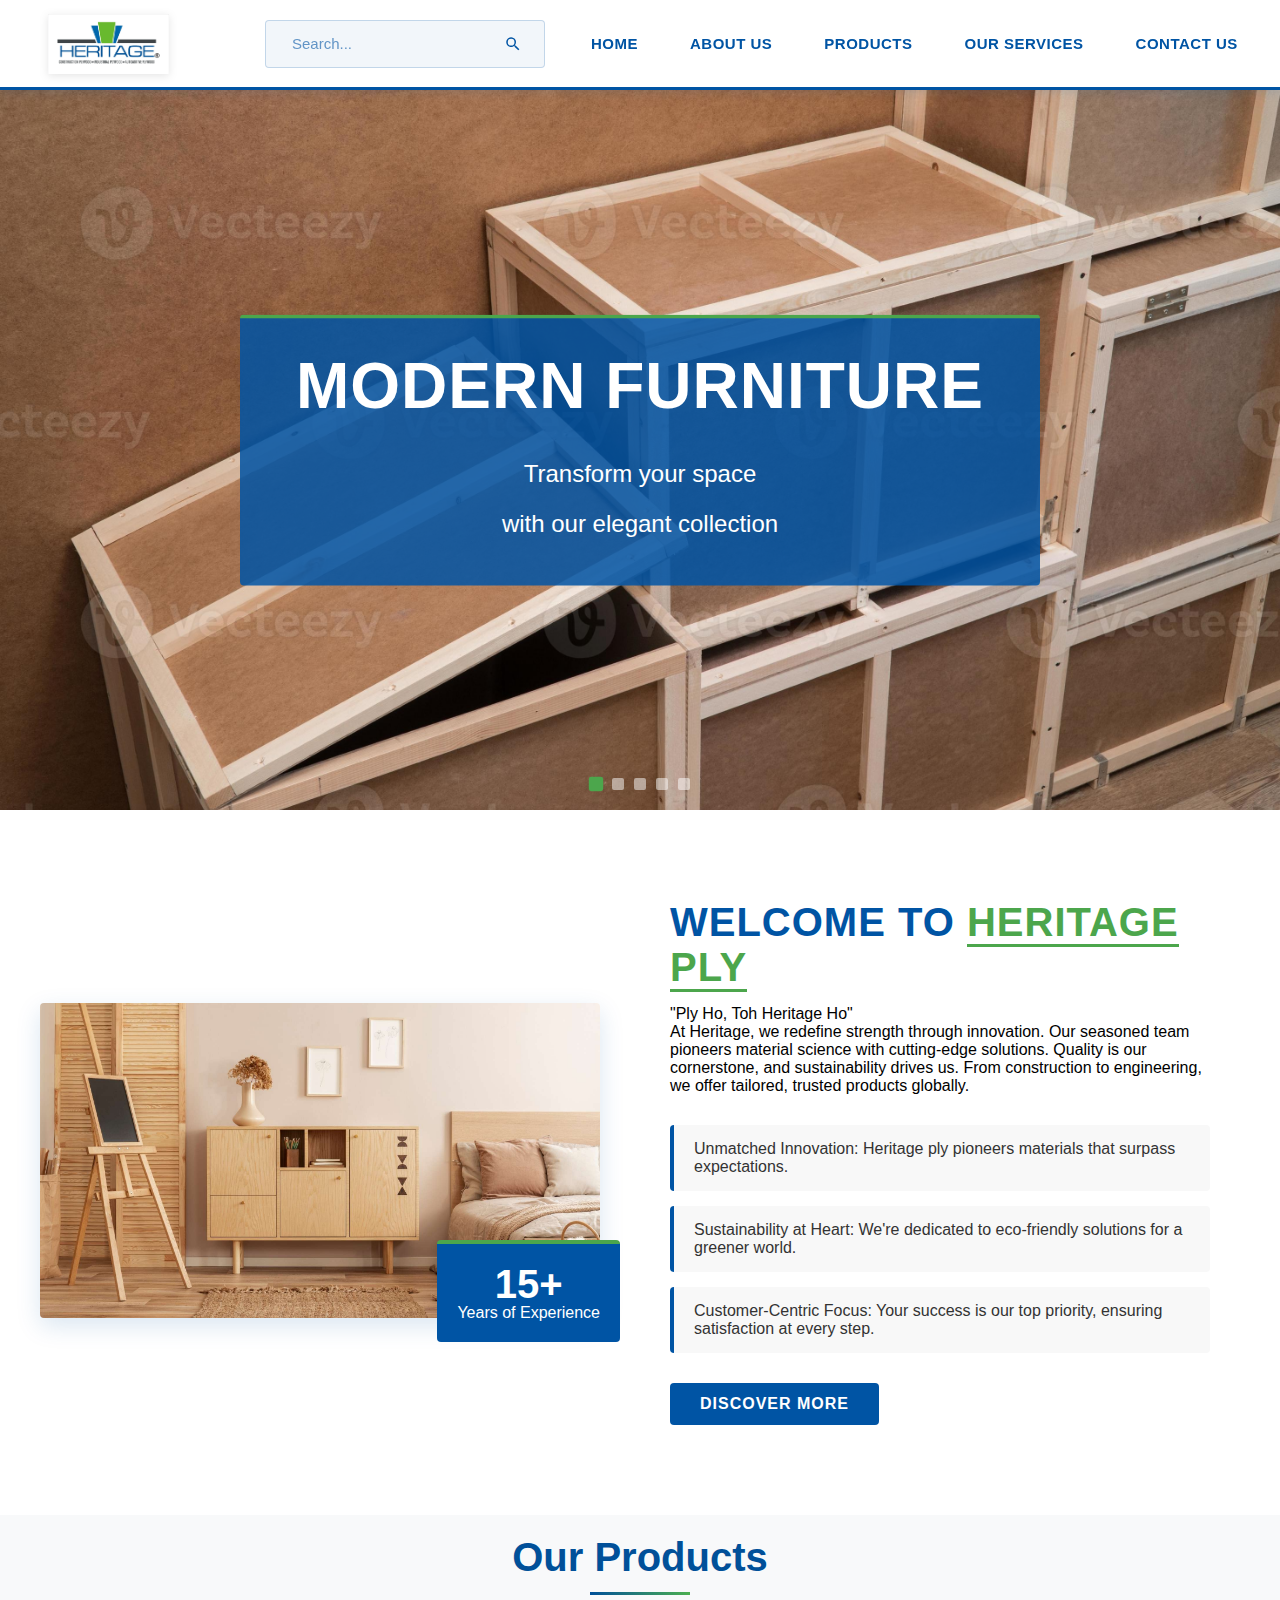
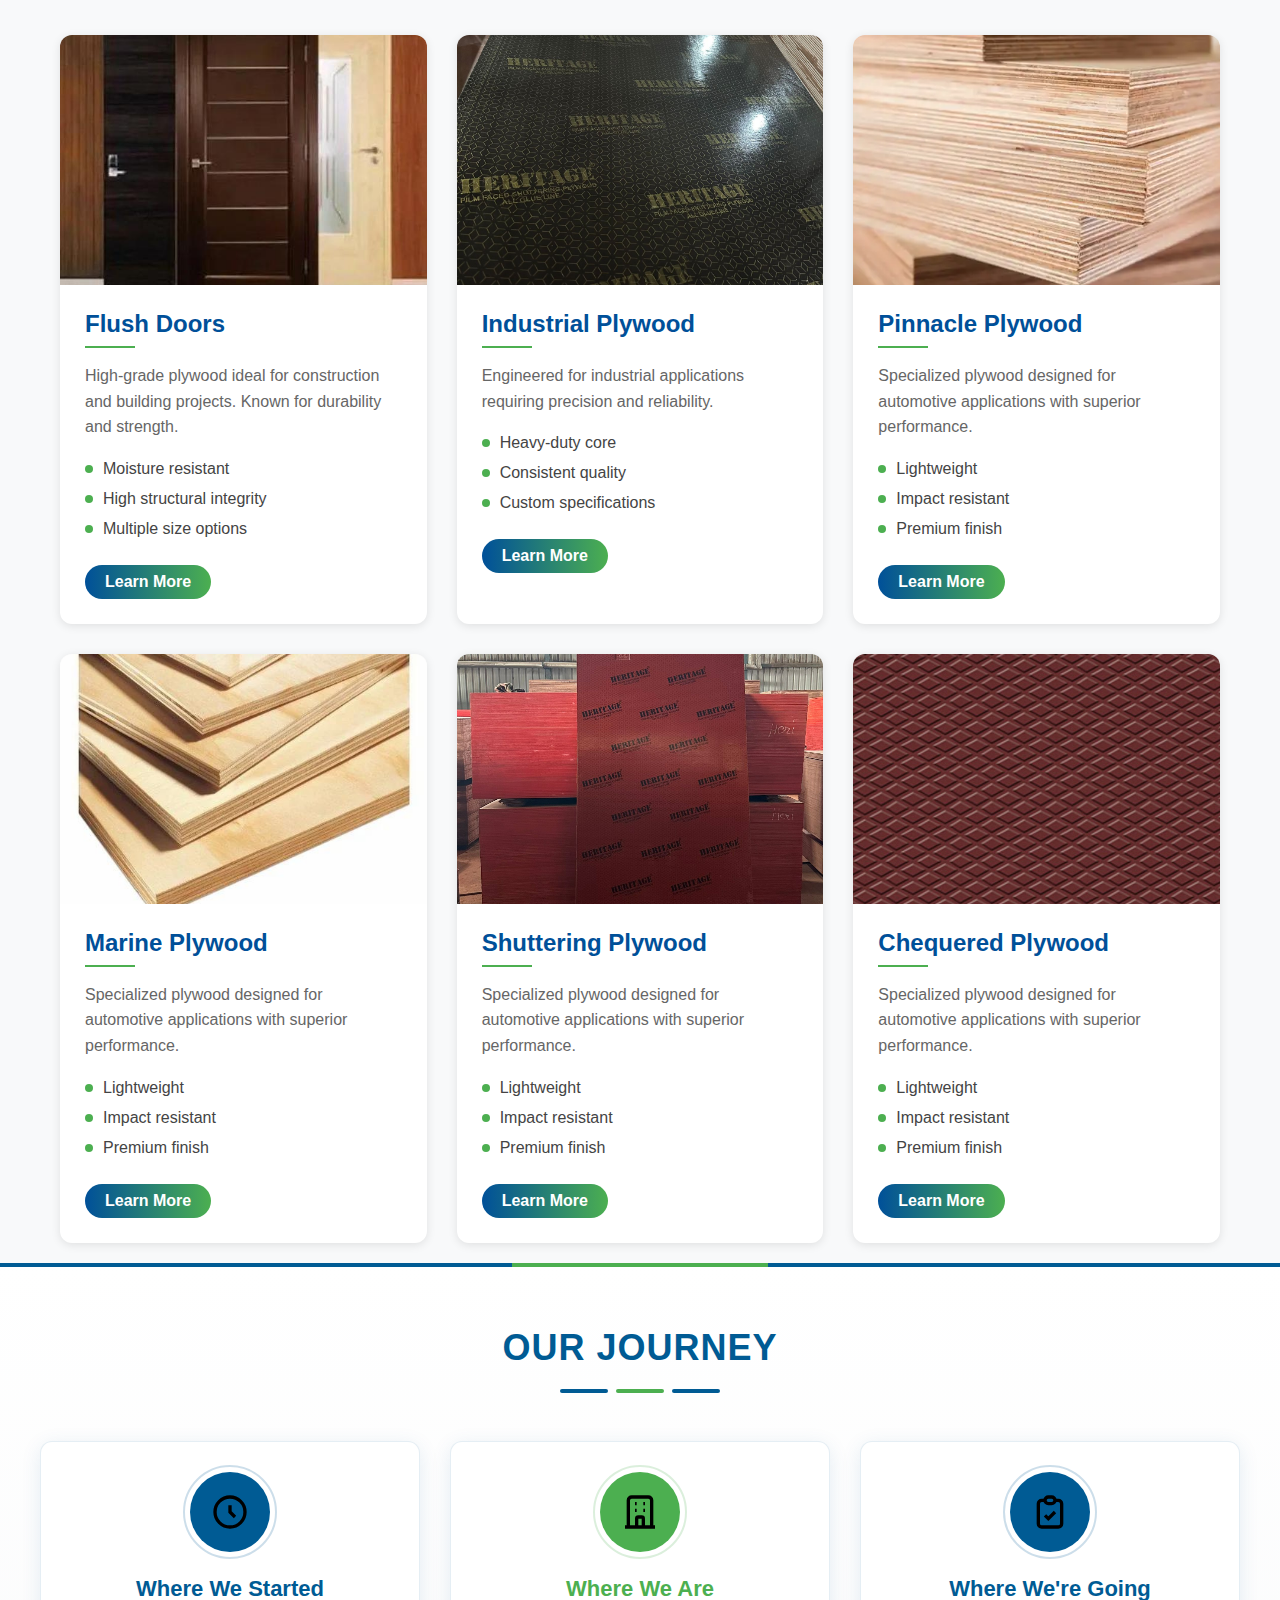
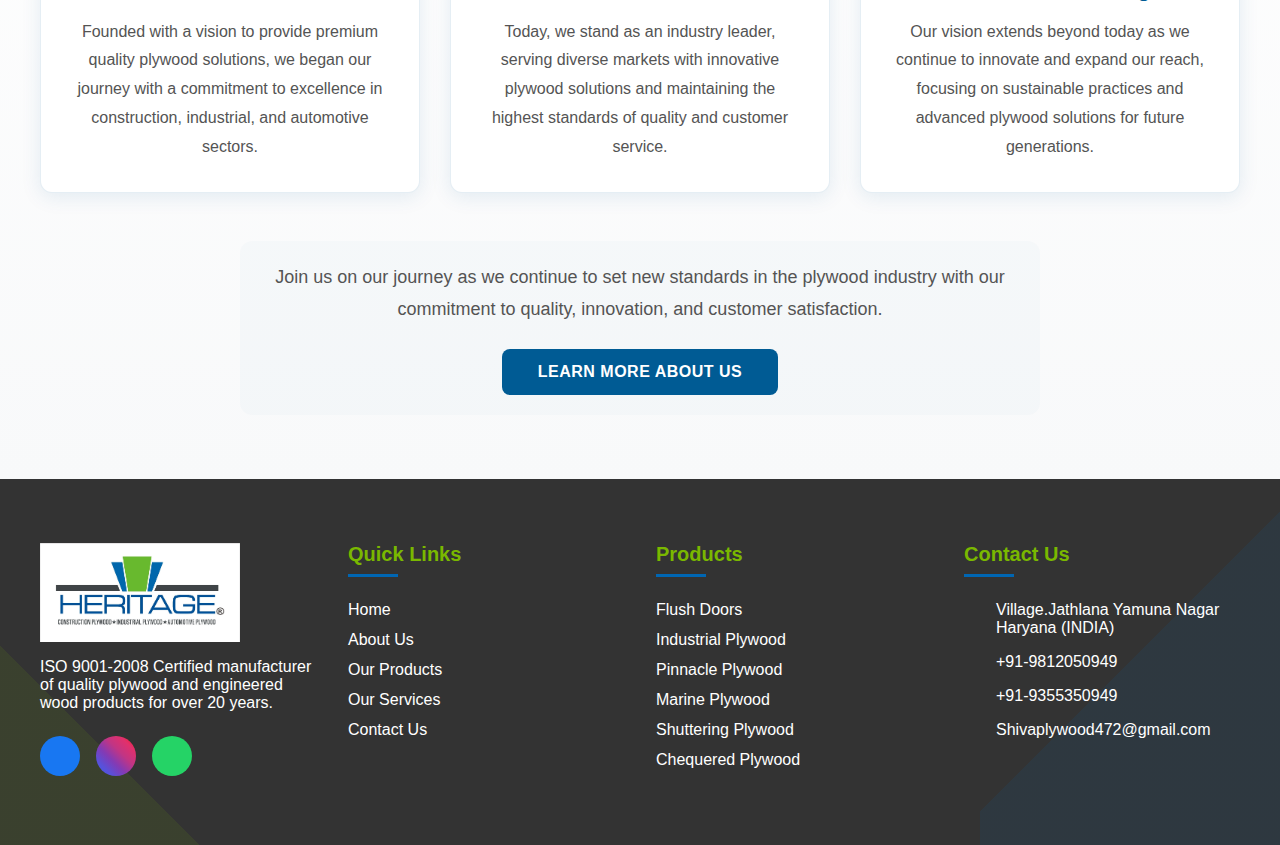
<file: index.Html>
<!DOCTYPE html>
<html lang="en">
<head>
    <meta charset="UTF-8">
    <meta name="viewport" content="width=device-width, initial-scale=1.0">
    <link rel="stylesheet" href="Header.css">
    <link rel="stylesheet" href="index.css">
    <link rel="stylesheet" href="footer.css">
    <title>Shuttering Ply</title>
</head>
<body>

    <!-- Include the header -->
    <div id="header-container"></div>

    <!-- Your page content goes here -->
    <div class="home-slider-container">
        <div class="home-slider-wrapper" id="homeSlider">
            <div class="home-slider-item active">
                <img class="home-slider-image" src="assests/slider1.jpg" alt="Slide 1">
                <div class="home-slider-content">
                    <h2 class="home-slider-text-animation">Modern Furniture</h2>
                    <p class="home-slider-text-animation home-slider-delay-1">Transform your space</p>
                    <p class="home-slider-text-animation home-slider-delay-2">with our elegant collection</p>
                </div>
            </div>
            <div class="home-slider-item">
                <img class="home-slider-image" src="assests/slider2.webp" alt="Slide 2">
                <div class="home-slider-content">
                    <h2 class="home-slider-text-animation">Premium Quality</h2>
                    <p class="home-slider-text-animation home-slider-delay-1">Experience excellence</p>
                    <p class="home-slider-text-animation home-slider-delay-2">in every detail</p>
                </div>
            </div>
            <div class="home-slider-item">
                <img class="home-slider-image" src="assests/slider3.jpg" alt="Slide 3">
                <div class="home-slider-content">
                    <h2 class="home-slider-text-animation">Innovative Design</h2>
                    <p class="home-slider-text-animation home-slider-delay-1">Where style meets</p>
                    <p class="home-slider-text-animation home-slider-delay-2">functionality</p>
                </div>
            </div>
            <div class="home-slider-item">
                <img class="home-slider-image" src="assests/Slider4.jpg" alt="Slide 4">
                <div class="home-slider-content">
                    <h2 class="home-slider-text-animation">Custom Solutions</h2>
                    <p class="home-slider-text-animation home-slider-delay-1">Tailored to your</p>
                    <p class="home-slider-text-animation home-slider-delay-2">unique needs</p>
                </div>
            </div>
            <div class="home-slider-item">
                <img class="home-slider-image" src="assests/slider5.jpg" alt="Slide 5">
                <div class="home-slider-content">
                    <h2 class="home-slider-text-animation">Luxury Collection</h2>
                    <p class="home-slider-text-animation home-slider-delay-1">Elevate your</p>
                    <p class="home-slider-text-animation home-slider-delay-2">living space</p>
                </div>
            </div>
        </div>
        <div class="home-slider-nav-zone home-slider-nav-prev" id="prevZone"></div>
        <div class="home-slider-nav-zone home-slider-nav-next" id="nextZone"></div>
        <div class="home-slider-dots" id="sliderDots"></div>
        <div class="home-slider-overlay"></div>
    </div>

    <div class="nice-welcome-section">
        <div class="nice-welcome-image">
            <img src="assests/furniture1.jpg" alt="Kitchen Design">
            <div class="nice-experience-box">
                <span class="nice-years">15+</span>
                <span class="nice-exp-text">Years of Experience</span>
            </div>
        </div>
        <div class="nice-welcome-content">
            <h1 class="nice-welcome-title">Welcome To <span>Heritage Ply</span></h1>
            <p class="nice-welcome-subtitle" >"Ply Ho, Toh Heritage Ho"</p>
            <p class="nice-welcome-description">
                At Heritage, we redefine strength through innovation. Our seasoned team pioneers material science with cutting-edge solutions. Quality is our cornerstone, and sustainability drives us. From construction to engineering, we offer tailored, trusted products globally.
            </p>
            <ul class="nice-welcome-points">
                <li>Unmatched Innovation: Heritage ply pioneers materials that surpass expectations.</li>
                <li>Sustainability at Heart: We're dedicated to eco-friendly solutions for a greener world.</li>
                <li>Customer-Centric Focus: Your success is our top priority, ensuring satisfaction at every step.</li>
            </ul>
            <a href="#" class="nice-discover-more">Discover More</a>
        </div>
    </div>

    <div class="container">
        <h1 class="section-title">Our Products</h1>
        <div class="products-grid">
            <!-- Product cards will be inserted here by JavaScript -->
        </div>
    </div>

<!-- #      OUR JOURNEY          -->
<section class="heritage-journey-section">
    <div class="heritage-journey-container">
        <div class="heritage-journey-header">
            <h2>Our Journey</h2>
            <div class="heritage-journey-divider">
                <div class="heritage-journey-divider-line heritage-divider-blue"></div>
                <div class="heritage-journey-divider-line heritage-divider-green"></div>
                <div class="heritage-journey-divider-line heritage-divider-blue"></div>
            </div>
        </div>
        
        <div class="heritage-journey-cards">
            <div class="heritage-journey-card">
                <div class="heritage-card-icon heritage-icon-blue">
                    <img src="data:image/svg+xml,%3Csvg xmlns='http://www.w3.org/2000/svg' viewBox='0 0 24 24'%3E%3Cpath d='M12 8v4l3 3m6-3a9 9 0 11-18 0 9 9 0 0118 0z' stroke='white' fill='none' stroke-width='2'/%3E%3C/svg%3E" alt="Past">
                </div>
                <h3>Where We Started</h3>
                <p>Founded with a vision to provide premium quality plywood solutions, we began our journey with a commitment to excellence in construction, industrial, and automotive sectors.</p>
            </div>
            
            <div class="heritage-journey-card present">
                <div class="heritage-card-icon heritage-icon-green">
                    <img src="data:image/svg+xml,%3Csvg xmlns='http://www.w3.org/2000/svg' viewBox='0 0 24 24'%3E%3Cpath d='M19 21V5a2 2 0 00-2-2H7a2 2 0 00-2 2v16m14 0h2m-2 0h-5m-9 0H3m2 0h5M9 7h1m-1 4h1m4-4h1m-1 4h1m-5 10v-5a1 1 0 011-1h2a1 1 0 011 1v5m-4 0h4' stroke='white' fill='none' stroke-width='2'/%3E%3C/svg%3E" alt="Present">
                </div>
                <h3>Where We Are</h3>
                <p>Today, we stand as an industry leader, serving diverse markets with innovative plywood solutions and maintaining the highest standards of quality and customer service.</p>
            </div>
            
            <div class="heritage-journey-card">
                <div class="heritage-card-icon heritage-icon-blue">
                    <img src="data:image/svg+xml,%3Csvg xmlns='http://www.w3.org/2000/svg' viewBox='0 0 24 24'%3E%3Cpath d='M9 5H7a2 2 0 00-2 2v12a2 2 0 002 2h10a2 2 0 002-2V7a2 2 0 00-2-2h-2M9 5a2 2 0 002 2h2a2 2 0 002-2M9 5a2 2 0 012-2h2a2 2 0 012 2m-6 9l2 2 4-4' stroke='white' fill='none' stroke-width='2'/%3E%3C/svg%3E" alt="Future">
                </div>
                <h3>Where We're Going</h3>
                <p>Our vision extends beyond today as we continue to innovate and expand our reach, focusing on sustainable practices and advanced plywood solutions for future generations.</p>
            </div>
        </div>
        
        <div class="heritage-cta-section">
            <p>Join us on our journey as we continue to set new standards in the plywood industry with our commitment to quality, innovation, and customer satisfaction.</p>
            <button class="heritage-cta-button">Learn More About Us</button>
        </div>
    </div>
</section>
<!-- JOURNEY END -->



    <!--        FOOTER START   -->
    <div id="footer-container"></div>

    <!--        FOOTER ENDS  -->


    <script src="Header.js"></script>
    <script>
        // Load the header
        fetch('/Header.html')
            .then(response => response.text())
            .then(data => {
                document.getElementById('header-container').innerHTML = data;
            });


            // SLIDER CODE START //
            document.addEventListener('DOMContentLoaded', function() {
            const slider = document.getElementById('homeSlider');
            const slides = slider.querySelectorAll('.home-slider-item');
            const dotsContainer = document.getElementById('sliderDots');
            let currentSlide = 0;
            const totalSlides = slides.length;

            // Create dots
            slides.forEach((_, index) => {
                const dot = document.createElement('button');
                dot.className = 'home-slider-dot' + (index === 0 ? ' active' : '');
                dot.addEventListener('click', () => goToSlide(index));
                dotsContainer.appendChild(dot);
            });

            // Initialize first slide animations
            animateSlideText(0);

            // Navigation Functions
            function goToSlide(index) {
                if (index < 0) index = totalSlides - 1;
                if (index >= totalSlides) index = 0;

                // Update slides
                slides[currentSlide].classList.remove('active');
                slides[index].classList.add('active');

                // Update dots
                const dots = dotsContainer.querySelectorAll('.home-slider-dot');
                dots[currentSlide].classList.remove('active');
                dots[index].classList.add('active');

                currentSlide = index;
                animateSlideText(index);
            }

            function animateSlideText(index) {
                // Reset all text animations
                document.querySelectorAll('.home-slider-text-animation').forEach(elem => {
                    elem.classList.remove('active');
                });

                // Animate current slide text
                const textElements = slides[index].querySelectorAll('.home-slider-text-animation');
                textElements.forEach((elem, i) => {
                    setTimeout(() => {
                        elem.classList.add('active');
                    }, i * 200);
                });
            }

            // Navigation zone click handlers
            document.getElementById('prevZone').addEventListener('click', () => {
                goToSlide(currentSlide - 1);
            });

            document.getElementById('nextZone').addEventListener('click', () => {
                goToSlide(currentSlide + 1);
            });

            // Touch support
            let touchStartX = 0;
            let touchEndX = 0;

            slider.addEventListener('touchstart', e => {
                touchStartX = e.changedTouches[0].screenX;
            });

            slider.addEventListener('touchend', e => {
                touchEndX = e.changedTouches[0].screenX;
                const diff = touchStartX - touchEndX;
                
                if (Math.abs(diff) > 50) {
                    if (diff > 0) {
                        goToSlide(currentSlide + 1);
                    } else {
                        goToSlide(currentSlide - 1);
                    }
                }
            });

            // Auto-advance slides
            let autoSlideInterval = setInterval(() => {
                goToSlide(currentSlide + 1);
            }, 5000);

            // Pause auto-sliding when user interacts with the slider
            slider.addEventListener('mouseenter', () => {
                clearInterval(autoSlideInterval);
            });

            slider.addEventListener('mouseleave', () => {
                autoSlideInterval = setInterval(() => {
                    goToSlide(currentSlide + 1);
                }, 5000);
            });
        });

        //  SLIDER CODE  END //

        // products 
        const products = [
            {
                id: 1,
                title: 'Flush Doors',
                description: 'High-grade plywood ideal for construction and building projects. Known for durability and strength.',
                features: ['Moisture resistant', 'High structural integrity', 'Multiple size options'],
                detailDescription: 'Our Construction Plywood is engineered to meet the highest standards of building and construction requirements. Perfect for both residential and commercial projects.',
                specifications: {
                    sizes: ['4x8', '4x10', '4x12'],
                    thickness: ['12mm', '18mm', '25mm'],
                    grades: ['A/A', 'A/B', 'B/B'],
                    certification: 'ISO 9001:2015'
                },
                image: 'assests/flush.jpg'  // Image path for construction plywood 
            },
            {
                id: 2,
                title: 'Industrial Plywood',
                description: 'Engineered for industrial applications requiring precision and reliability.',
                features: ['Heavy-duty core', 'Consistent quality', 'Custom specifications'],
                detailDescription: 'Industrial-grade plywood designed for heavy-duty applications where strength and precision are paramount.',
                specifications: {
                    sizes: ['5x5', '5x10', '6x12'],
                    thickness: ['15mm', '20mm', '30mm'],
                    grades: ['Industrial Grade A', 'Industrial Grade B'],
                    certification: 'ISO 14001:2015'
                },
                image: 'assests/plylook2.jpg'  // Image path for industrial plywood
            },
            {
                id: 3,
                title: 'Pinnacle Plywood',
                description: 'Specialized plywood designed for automotive applications with superior performance.',
                features: ['Lightweight', 'Impact resistant', 'Premium finish'],
                detailDescription: 'Premium automotive plywood specifically engineered for vehicle manufacturing and customization.',
                specifications: {
                    sizes: ['Custom sizes available'],
                    thickness: ['10mm', '15mm', '20mm'],
                    grades: ['Automotive Grade A+', 'Automotive Grade A'],
                    certification: 'IATF 16949'
                },
                image: 'assests/pinnacle.webp'  // Image path for automotive plywood
            },
            {
                id: 4,
                title: 'Marine Plywood',
                description: 'Specialized plywood designed for automotive applications with superior performance.',
                features: ['Lightweight', 'Impact resistant', 'Premium finish'],
                detailDescription: 'Premium automotive plywood specifically engineered for vehicle manufacturing and customization.',
                specifications: {
                    sizes: ['Custom sizes available'],
                    thickness: ['10mm', '15mm', '20mm'],
                    grades: ['Automotive Grade A+', 'Automotive Grade A'],
                    certification: 'IATF 16949'
                },
                image: 'assests/marine.jpg'  // Image path for automotive plywood
            },
            {
                id: 5,
                title: 'Shuttering Plywood',
                description: 'Specialized plywood designed for automotive applications with superior performance.',
                features: ['Lightweight', 'Impact resistant', 'Premium finish'],
                detailDescription: 'Premium automotive plywood specifically engineered for vehicle manufacturing and customization.',
                specifications: {
                    sizes: ['Custom sizes available'],
                    thickness: ['10mm', '15mm', '20mm'],
                    grades: ['Automotive Grade A+', 'Automotive Grade A'],
                    certification: 'IATF 16949'
                },
                image: 'assests/Shuttering.jpg'  // Image path for automotive plywood
            },
            {
                id: 6,
                title: 'Chequered Plywood',
                description: 'Specialized plywood designed for automotive applications with superior performance.',
                features: ['Lightweight', 'Impact resistant', 'Premium finish'],
                detailDescription: 'Premium automotive plywood specifically engineered for vehicle manufacturing and customization.',
                specifications: {
                    sizes: ['Custom sizes available'],
                    thickness: ['10mm', '15mm', '20mm'],
                    grades: ['Automotive Grade A+', 'Automotive Grade A'],
                    certification: 'IATF 16949'
                },
                image: 'assests/chequered.jpeg'  // Image path for automotive plywood
            }
        ];

        function createFeatureList(features) {
            return features.map(feature => `
                <li class="feature-item">
                    <span class="feature-dot"></span>
                    ${feature}
                </li>
            `).join('');
        }

        function renderProducts() {
            const productsGrid = document.querySelector('.products-grid');
            
            productsGrid.innerHTML = products.map(product => `
                <div class="product-card" onclick="navigateToProduct(${product.id})">
                    <div class="product-image">
                        <img src="${product.image}" alt="${product.title}" 
                             onerror="this.src='assets/placeholder.webp'" /> <!-- Fallback image if main image fails to load -->
                    </div>
                    <div class="product-content">
                        <h2 class="product-title">${product.title}</h2>
                        <p class="product-description">${product.description}</p>
                        <ul class="feature-list">
                            ${createFeatureList(product.features)}
                        </ul>
                        <a href="javascript:void(0)" class="view-more">Learn More</a>
                    </div>
                </div>
            `).join('');
        }

        function navigateToProduct(productId) {
    // Find the selected product by ID
    const selectedProduct = products.find(p => p.id === productId);
    
    if (selectedProduct) {
        // Store the selected product in localStorage (optional, for reference)
        localStorage.setItem('selectedProduct', JSON.stringify(selectedProduct));

        console.log('Navigating to:', selectedProduct);

        // Redirect to the product's specific page based on its ID
        if (productId === 1) {
            window.location.href = 'Flush.html';  // Redirect to product-1.html
        } else if (productId === 2) {
            window.location.href = 'Industrial.html';  // Redirect to product-2.html
        } else if (productId === 3) {
            window.location.href = 'Pinnacle.html';  // Redirect to product-3.html
        } else if (productId === 4) {
            window.location.href = 'Marine.html';
        } else if (productId === 5) {
            window.location.href = 'Shuttering.html';  // Redirect to product-5.html
        } else if (productId === 6) {
            window.location.href = 'Chequered.html';  
    }
}
}

        // Initialize the products
        document.addEventListener('DOMContentLoaded', renderProducts);

        //footer 
    document.addEventListener('DOMContentLoaded', function() {
        fetch('/footer.html')
            .then(response => response.text())
            .then(data => {
                document.getElementById('footer-container').innerHTML = data;
            });
    });
    //footer ends
    </script>    

</body>
</html>
</file>
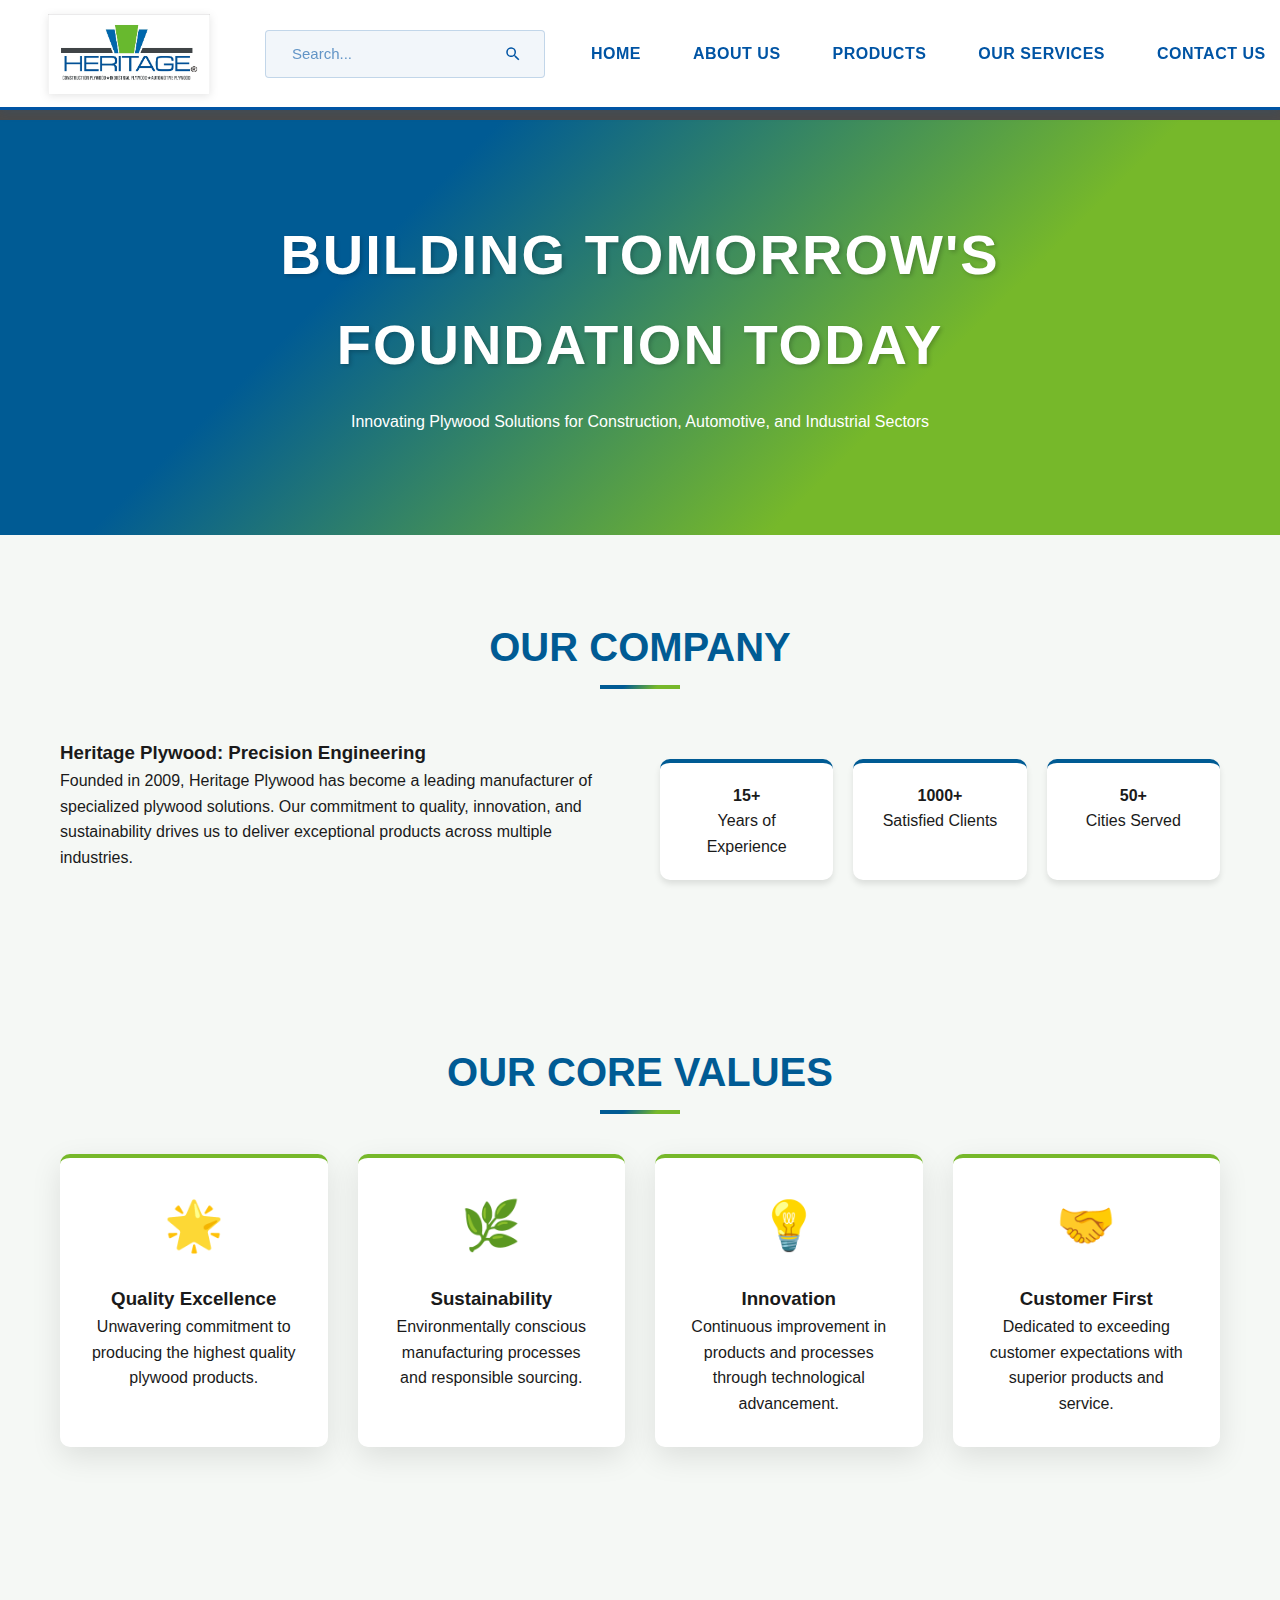
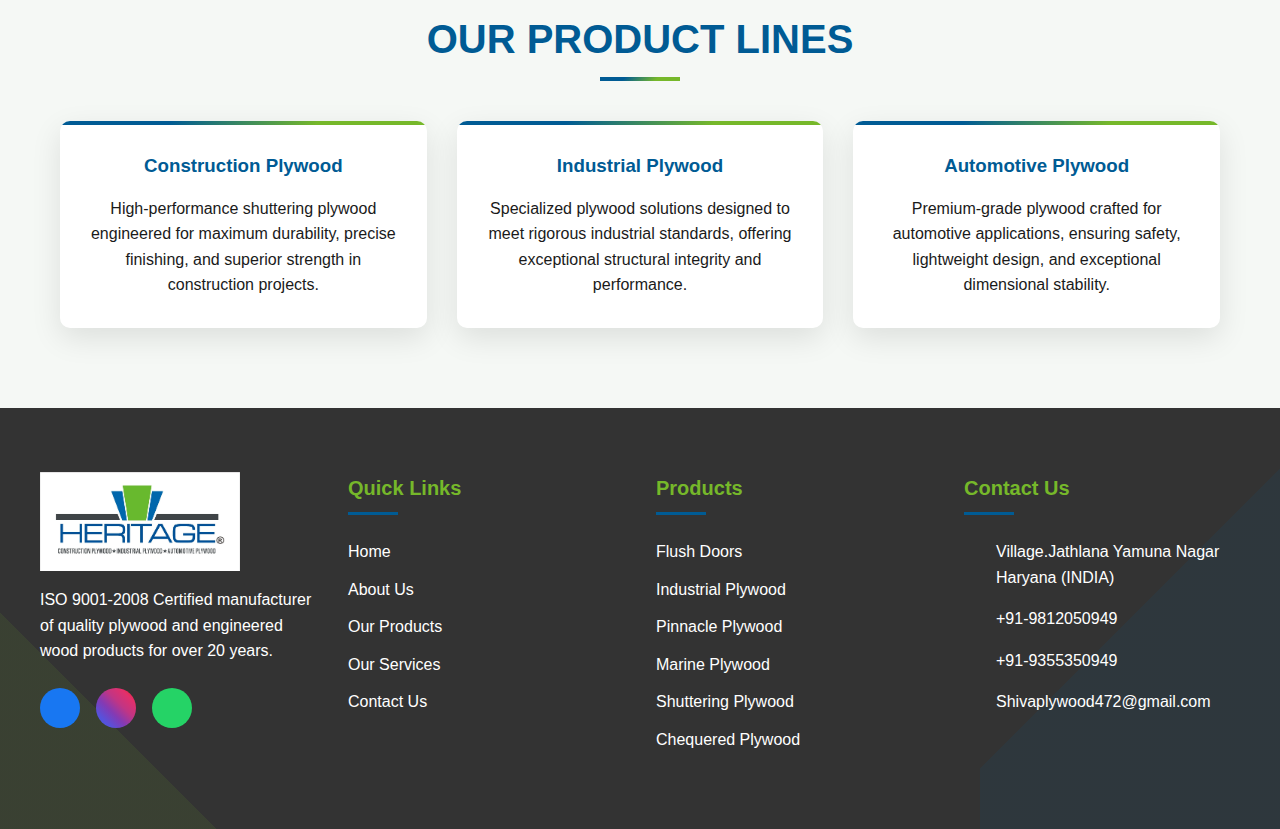
<file: Aboutus.html>
<!DOCTYPE html>
<html lang="en">
<head>
    <meta charset="UTF-8">
    <meta name="viewport" content="width=device-width, initial-scale=1.0">
    <title>About Heritage Plywood</title>
    <link rel="stylesheet" href="Header.css">
    <link rel="stylesheet" href="footer.css">
    <style>
:root {
    --heritage-blue: #005B94;      /* From logo */
    --heritage-green: #76B82A;     /* From logo */
    --heritage-dark-gray: #4A4A4A; /* From logo text */
    --heritage-light-gray: #F5F8F5;
    --text-dark: #1A1A1A;
    --text-light: #FFFFFF;
    --gradient: linear-gradient(135deg, var(--heritage-blue) 30%, var(--heritage-green) 70%);
}

* {
    margin: 0;
    padding: 0;
    box-sizing: border-box;
    font-family: 'Arial', sans-serif;
}

body {
    background-color: var(--heritage-light-gray);
    color: var(--text-dark);
    line-height: 1.6;
}

.container {
    max-width: 1200px;
    margin: 0 auto;
    padding: 0 20px;
}

.hero {
    background: var(--gradient);
    color: var(--text-light);
    text-align: center;
    padding: 100px 0;
    position: relative;
    overflow: hidden;
}

.hero::before {
    content: '';
    position: absolute;
    top: 0;
    left: 0;
    right: 0;
    height: 10px;
    background: var(--heritage-dark-gray);
}

.hero-content {
    max-width: 800px;
    margin: 0 auto;
    position: relative;
}

.hero h1 {
    font-size: 3.5rem;
    font-weight: bold;
    text-transform: uppercase;
    letter-spacing: 2px;
    margin-bottom: 20px;
    text-shadow: 2px 2px 4px rgba(0, 0, 0, 0.2);
}

.section {
    padding: 80px 0;
}

.section-title {
    text-align: center;
    margin-bottom: 50px;
}

.section-title h2 {
    font-size: 2.5rem;
    color: var(--heritage-blue);
    position: relative;
    display: inline-block;
    text-transform: uppercase;
}

.section-title h2::after {
    content: '';
    position: absolute;
    bottom: -10px;
    left: 50%;
    transform: translateX(-50%);
    width: 80px;
    height: 4px;
    background: var(--gradient);
}

.company-overview {
    display: grid;
    grid-template-columns: 1fr 1fr;
    gap: 40px;
    align-items: center;
}

.company-stats {
    display: grid;
    grid-template-columns: repeat(3, 1fr);
    gap: 20px;
    margin-top: 30px;
}

.stat-item {
    text-align: center;
    padding: 20px;
    background: var(--text-light);
    border-radius: 10px;
    border-top: 4px solid var(--heritage-blue);
    box-shadow: 0 4px 6px rgba(0, 0, 0, 0.1);
}

.values-grid {
    display: grid;
    grid-template-columns: repeat(4, 1fr);
    gap: 30px;
}

.value-card {
    background: var(--text-light);
    border-radius: 10px;
    padding: 30px;
    text-align: center;
    box-shadow: 0 10px 30px rgba(0, 0, 0, 0.1);
    transition: transform 0.3s ease, box-shadow 0.3s ease;
    border-top: 4px solid var(--heritage-green);
}

.value-card:hover {
    transform: translateY(-10px);
    box-shadow: 0 15px 40px rgba(0, 0, 0, 0.15);
}

.value-card .icon {
    font-size: 3rem;
    margin-bottom: 20px;
    color: var(--heritage-blue);
}

.product-grid {
    display: grid;
    grid-template-columns: repeat(3, 1fr);
    gap: 30px;
}

.product-card {
    background: var(--text-light);
    border-radius: 10px;
    padding: 30px;
    text-align: center;
    box-shadow: 0 10px 30px rgba(0, 0, 0, 0.1);
    transition: transform 0.3s ease;
    position: relative;
    overflow: hidden;
}

.product-card::before {
    content: '';
    position: absolute;
    top: 0;
    left: 0;
    right: 0;
    height: 4px;
    background: var(--gradient);
}

.product-card:hover {
    transform: translateY(-10px);
}

.product-card h3 {
    color: var(--heritage-blue);
    margin-bottom: 15px;
    font-weight: bold;
}

/* Media queries remain unchanged to maintain responsiveness */
@media screen and (max-width: 1024px) {
    .hero h1 {
        font-size: 2.8rem;
    }

    .hero p {
        font-size: 1.1rem;
    }

    .company-overview {
        grid-template-columns: 1fr;
        text-align: center;
    }

    .values-grid {
        grid-template-columns: repeat(2, 1fr);
    }

    .product-grid {
        grid-template-columns: repeat(2, 1fr);
    }
}

@media screen and (max-width: 768px) {
    .hero {
        padding: 60px 0;
    }

    .hero h1 {
        font-size: 2.2rem;
    }

    .company-stats {
        grid-template-columns: repeat(2, 1fr);
    }

    .values-grid,
    .product-grid {
        grid-template-columns: 1fr;
    }
}

@media screen and (max-width: 480px) {
    .hero {
        padding: 40px 0;
    }

    .hero h1 {
        font-size: 1.8rem;
    }

    .company-stats {
        grid-template-columns: 1fr;
    }
}
    </style>
</head>
<body>

    <div id="header-container"></div>
    <!-- Content remains the same as the previous version -->
    <div class="hero">
        <div class="container hero-content">
            <h1>Building Tomorrow's Foundation Today</h1>
            <p>Innovating Plywood Solutions for Construction, Automotive, and Industrial Sectors</p>
        </div>
    </div>

    <div class="container">
        <section class="section company-section">
            <div class="section-title">
                <h2>Our Company</h2>
            </div>
            <div class="company-overview">
                <div class="company-text">
                    <h3>Heritage Plywood: Precision Engineering</h3>
                    <p>Founded in 2009, Heritage Plywood has become a leading manufacturer of specialized plywood solutions. Our commitment to quality, innovation, and sustainability drives us to deliver exceptional products across multiple industries.</p>
                </div>
                <div class="company-stats">
                    <div class="stat-item">
                        <h4>15+</h4>
                        <p>Years of Experience</p>
                    </div>
                    <div class="stat-item">
                        <h4>1000+</h4>
                        <p>Satisfied Clients</p>
                    </div>
                    <div class="stat-item">
                        <h4>50+</h4>
                        <p>Cities Served</p>
                    </div>
                </div>
            </div>
        </section>

        <section class="section">
            <div class="section-title">
                <h2>Our Core Values</h2>
            </div>
            <div class="values-grid">
                <div class="value-card">
                    <div class="icon">🌟</div>
                    <h3>Quality Excellence</h3>
                    <p>Unwavering commitment to producing the highest quality plywood products.</p>
                </div>
                <div class="value-card">
                    <div class="icon">🌿</div>
                    <h3>Sustainability</h3>
                    <p>Environmentally conscious manufacturing processes and responsible sourcing.</p>
                </div>
                <div class="value-card">
                    <div class="icon">💡</div>
                    <h3>Innovation</h3>
                    <p>Continuous improvement in products and processes through technological advancement.</p>
                </div>
                <div class="value-card">
                    <div class="icon">🤝</div>
                    <h3>Customer First</h3>
                    <p>Dedicated to exceeding customer expectations with superior products and service.</p>
                </div>
            </div>
        </section>

        <section class="section">
            <div class="section-title">
                <h2>Our Product Lines</h2>
            </div>
            <div class="product-grid">
                <div class="product-card">
                    <h3>Construction Plywood</h3>
                    <p>High-performance shuttering plywood engineered for maximum durability, precise finishing, and superior strength in construction projects.</p>
                </div>
                <div class="product-card">
                    <h3>Industrial Plywood</h3>
                    <p>Specialized plywood solutions designed to meet rigorous industrial standards, offering exceptional structural integrity and performance.</p>
                </div>
                <div class="product-card">
                    <h3>Automotive Plywood</h3>
                    <p>Premium-grade plywood crafted for automotive applications, ensuring safety, lightweight design, and exceptional dimensional stability.</p>
                </div>
            </div>
        </section>
    </div>

    <div id="footer-container"></div>

    <script src="Header.js"></script>
    <script>
        // Load the header
        fetch('/Header.html')
            .then(response => response.text())
            .then(data => {
                document.getElementById('header-container').innerHTML = data;
            });

                // Load footer
                document.addEventListener('DOMContentLoaded', function() {
            fetch('/footer.html')
                .then(response => response.text())
                .then(data => {
                    document.getElementById('footer-container').innerHTML = data;
                });
        });
    </script>
</body>
</html>
</file>
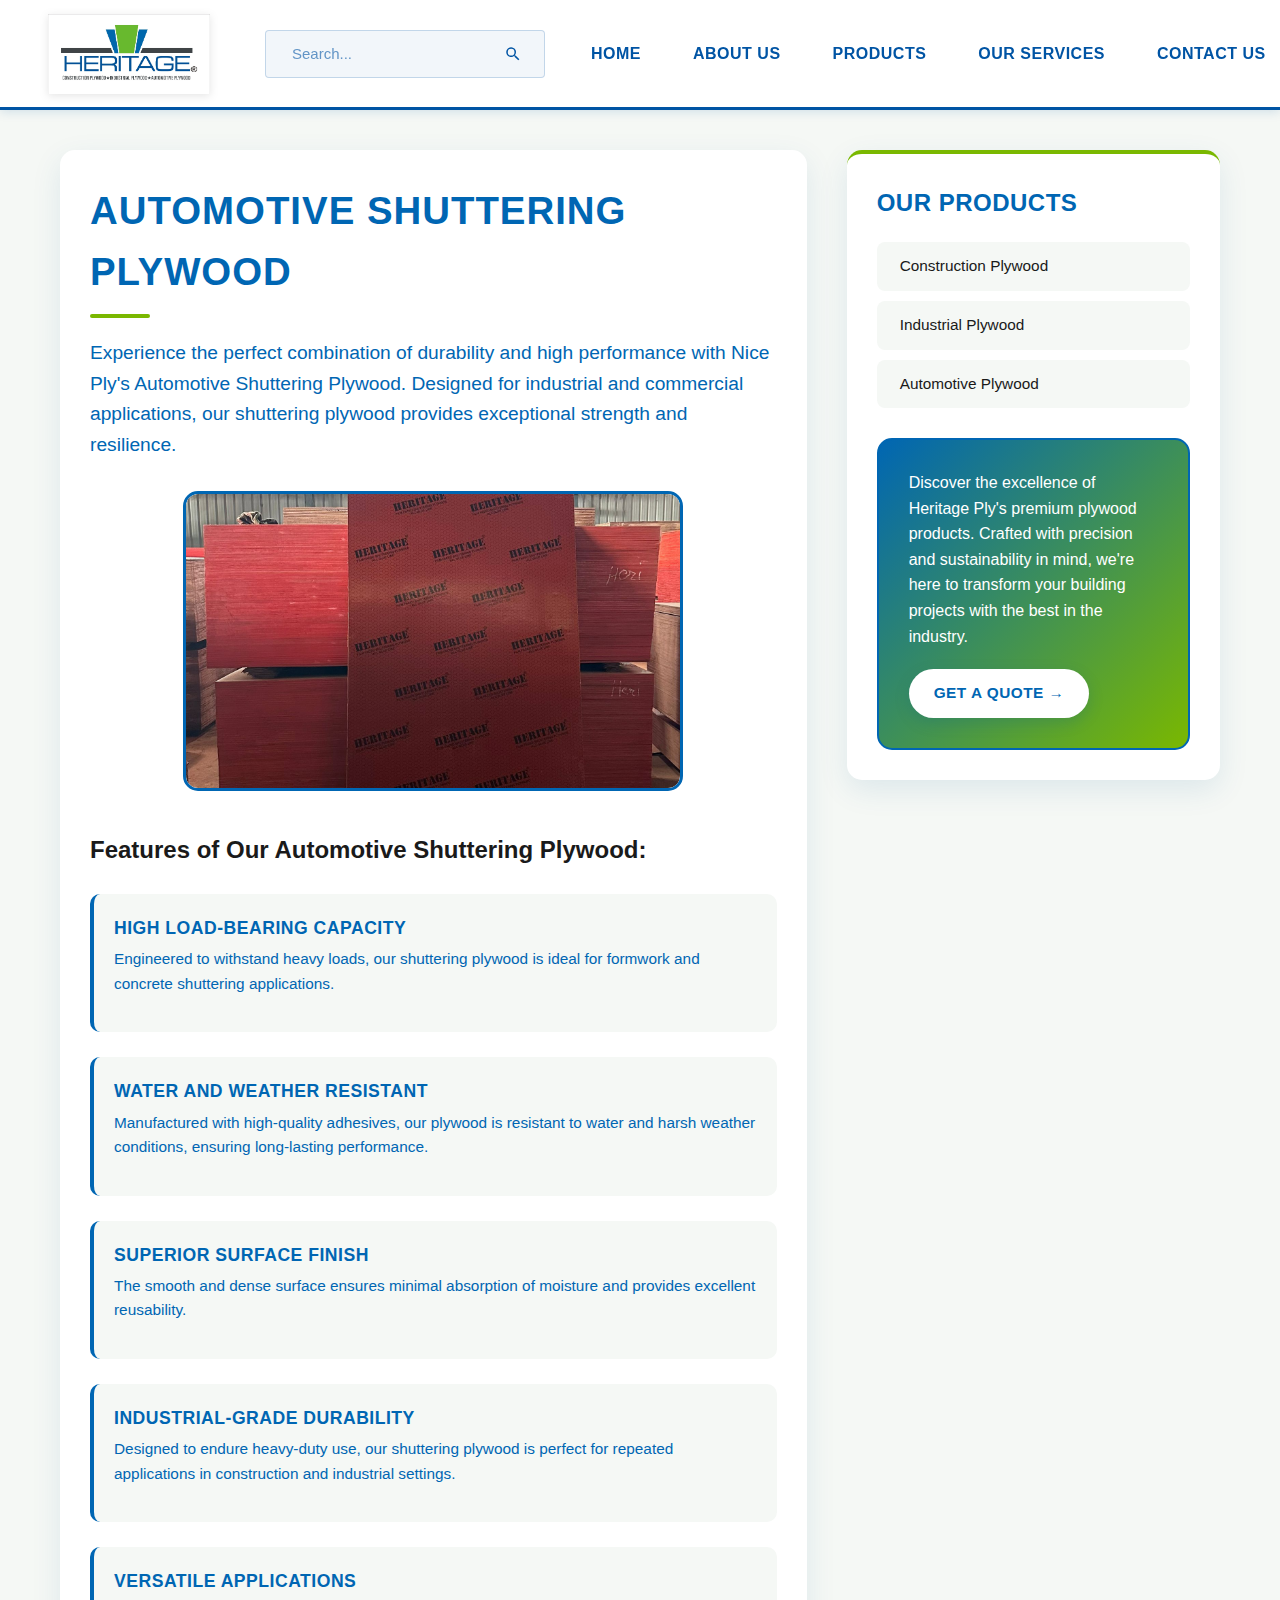
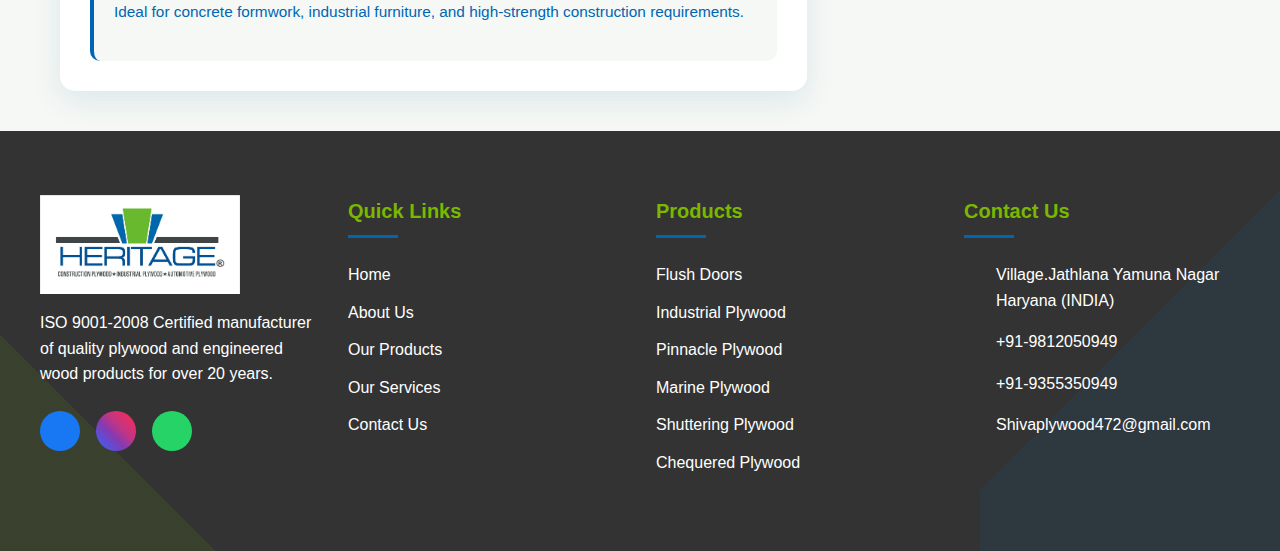
<file: Automotive.html>
<!DOCTYPE html>
<html lang="en">

<head>
    <meta charset="UTF-8">
    <meta name="viewport" content="width=device-width, initial-scale=1.0">
    <link rel="stylesheet" href="Childproduct.css">
    <link rel="stylesheet" href="Header.css">
    <link rel="stylesheet" href="footer.css">
    <title>Automotive Plywood</title>
    <style>
        /* All previous styles remain exactly the same */
    </style>
</head>

<body>

    <div id="header-container"></div>

    <div class="container">
        <main class="main-content">
            <h1>Automotive Shuttering Plywood</h1>
            <p>Experience the perfect combination of durability and high performance with Nice Ply's Automotive Shuttering Plywood. Designed for industrial and commercial applications, our shuttering plywood provides exceptional strength and resilience.</p>

            <div class="image-container">
                <img src="assests/plylook3.jpg" alt="Premium Automotive Shuttering Plywood" class="product-image" onclick="openLightbox(this)">
            </div>

            <div class="features">
                <h2>Features of Our Automotive Shuttering Plywood:</h2>
                <div class="feature-item">
                    <strong>High Load-Bearing Capacity</strong>
                    <p>Engineered to withstand heavy loads, our shuttering plywood is ideal for formwork and concrete shuttering applications.</p>
                </div>
                <div class="feature-item">
                    <strong>Water and Weather Resistant</strong>
                    <p>Manufactured with high-quality adhesives, our plywood is resistant to water and harsh weather conditions, ensuring long-lasting performance.</p>
                </div>
                <div class="feature-item">
                    <strong>Superior Surface Finish</strong>
                    <p>The smooth and dense surface ensures minimal absorption of moisture and provides excellent reusability.</p>
                </div>
                <div class="feature-item">
                    <strong>Industrial-Grade Durability</strong>
                    <p>Designed to endure heavy-duty use, our shuttering plywood is perfect for repeated applications in construction and industrial settings.</p>
                </div>
                <div class="feature-item">
                    <strong>Versatile Applications</strong>
                    <p>Ideal for concrete formwork, industrial furniture, and high-strength construction requirements.</p>
                </div>
            </div>

        </main>

        <aside class="sidebar">
            <h3>Our Products</h3>
            <ul class="products-list">
                <li><a href="construction.html">Construction Plywood</a></li>
                <li><a href="Industrial.html">Industrial Plywood</a></li>
                <li><a href="Automotive.html">Automotive Plywood</a></li>
            </ul>

            <div class="cta-box">
                <p>Discover the excellence of Heritage Ply's premium plywood products. Crafted with precision and sustainability in mind, we're here to transform your building projects with the best in the industry.</p>
                <a href="#" class="cta-button">Get A Quote →</a>
            </div>
        </aside>
    </div>

    <div class="lightbox" onclick="closeLightbox()">
        <span class="close-lightbox"></span>
    </div>

    <div id="footer-container"></div>
    <script src="Header.js"></script>
    <script>
    document.addEventListener('DOMContentLoaded', function() {
        fetch('/footer.html')
            .then(response => {
                if (!response.ok) {
                    throw new Error('Network response was not ok');
                }
                return response.text();
            })
            .then(data => {
                document.getElementById('footer-container').innerHTML = data;
            })
            .catch(error => {
                console.error('Error loading footer:', error);
                // Optionally display a fallback footer or error message
                document.getElementById('footer-container').innerHTML = 
                    '<p style="text-align: center; padding: 20px;">Failed to load footer</p>';
            });
    });

        function initializeHeader() {
            const hamburger = document.getElementById('hamburger');
            const navWrapper = document.getElementById('nav-wrapper');
            const body = document.body;

            if (!hamburger || !navWrapper) {
                console.error('Header elements not found');
                return;
            }

            function toggleMenu() {
                hamburger.classList.toggle('active');
                navWrapper.classList.toggle('active');
                body.style.overflow = navWrapper.classList.contains('active') ? 'hidden' : '';
            }

            hamburger.addEventListener('click', function(e) {
                e.stopPropagation();
                toggleMenu();
            });

            document.querySelectorAll('.nav-menu a').forEach(link => {
                link.addEventListener('click', function() {
                    if (navWrapper.classList.contains('active')) {
                        toggleMenu();
                    }
                });
            });

            document.addEventListener('click', function(e) {
                if (!navWrapper.contains(e.target) && !hamburger.contains(e.target) && navWrapper.classList.contains('active')) {
                    toggleMenu();
                }
            });

            document.addEventListener('keydown', function(e) {
                if (e.key === 'Escape' && navWrapper.classList.contains('active')) {
                    toggleMenu();
                }
            });
        }

        function openLightbox(img) {
            const lightbox = document.querySelector('.lightbox');
            const lightboxImg = lightbox.querySelector('img');
            lightboxImg.src = img.src;
            lightboxImg.alt = img.alt;
            lightbox.classList.add('active');
            document.body.style.overflow = 'hidden';
        }

        function closeLightbox() {
            const lightbox = document.querySelector('.lightbox');
            lightbox.classList.remove('active');
            document.body.style.overflow = '';
        }

        document.addEventListener('keydown', function(e) {
            if (e.key === 'Escape') {
                closeLightbox();
            }
        });

        document.querySelector('.lightbox img').addEventListener('click', function(e) {
            e.stopPropagation();
        });

                
    </script>
</body>

</html>
</file>
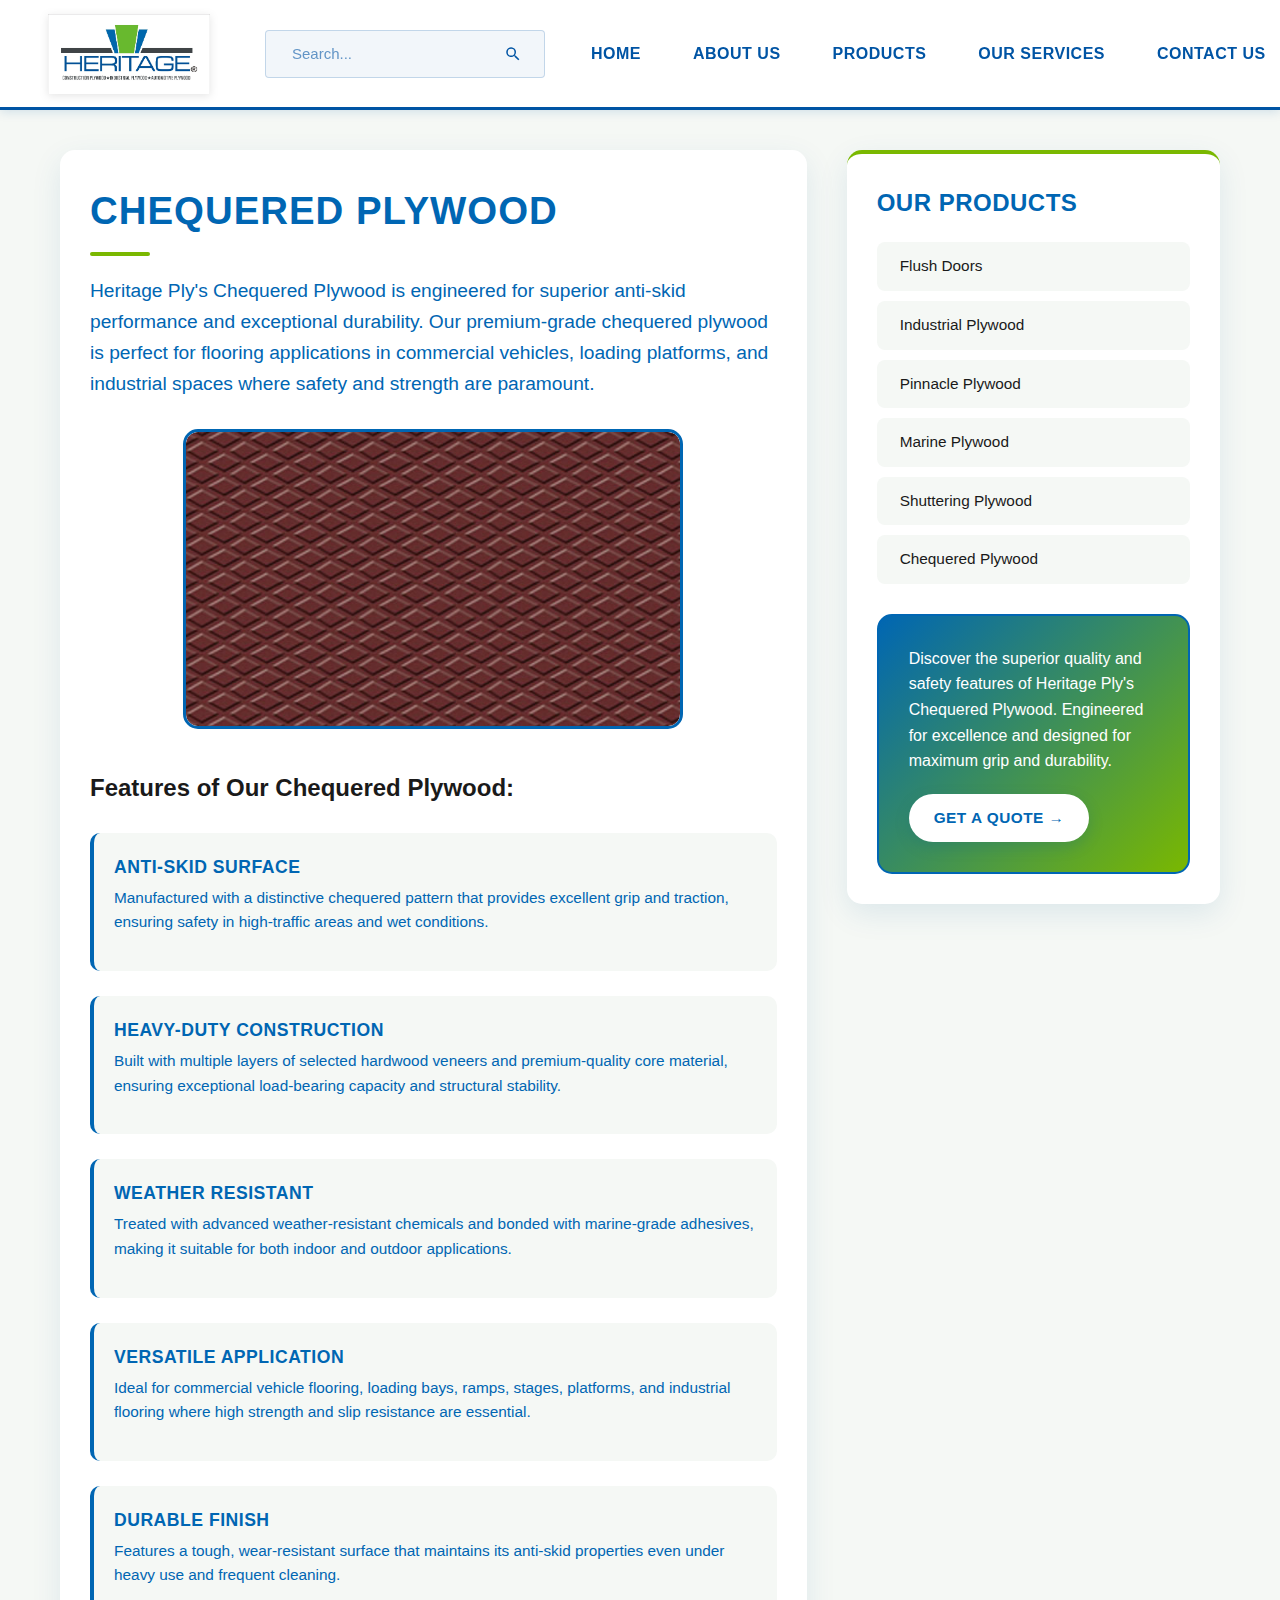
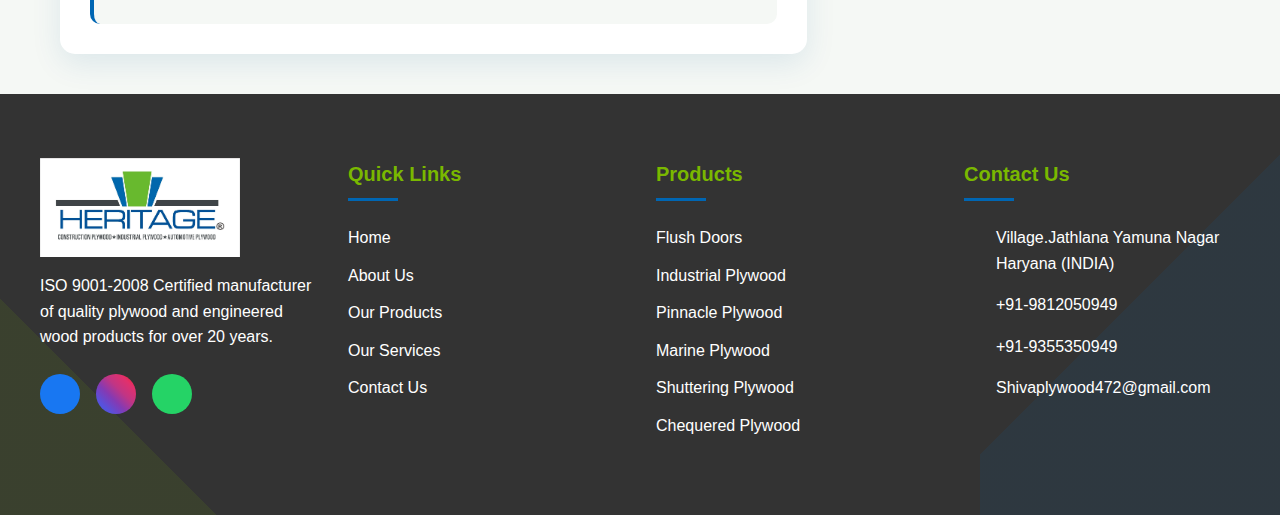
<file: Chequered.html>
<!DOCTYPE html>
<html lang="en">

<head>
    <meta charset="UTF-8">
    <meta name="viewport" content="width=device-width, initial-scale=1.0">
    <link rel="stylesheet" href="Childproduct.css">
    <link rel="stylesheet" href="Header.css">
    <link rel="stylesheet" href="footer.css">
    <title>Heritage Chequered Plywood</title>
</head>

<body>
    <div id="header-container"></div>

    <div class="container">
        <main class="main-content">
            <h1>Chequered Plywood</h1>
            <p>Heritage Ply's Chequered Plywood is engineered for superior anti-skid performance and exceptional durability. Our premium-grade chequered plywood is perfect for flooring applications in commercial vehicles, loading platforms, and industrial spaces where safety and strength are paramount.</p>

            <div class="image-container">
                <img src="assests/chequered.jpeg" alt="Chequered Plywood" class="product-image" onclick="openLightbox(this)">
            </div>

            <div class="features">
                <h2>Features of Our Chequered Plywood:</h2>
                <div class="feature-item">
                    <strong>Anti-Skid Surface</strong>
                    <p>Manufactured with a distinctive chequered pattern that provides excellent grip and traction, ensuring safety in high-traffic areas and wet conditions.</p>
                </div>
                <div class="feature-item">
                    <strong>Heavy-Duty Construction</strong>
                    <p>Built with multiple layers of selected hardwood veneers and premium-quality core material, ensuring exceptional load-bearing capacity and structural stability.</p>
                </div>
                <div class="feature-item">
                    <strong>Weather Resistant</strong>
                    <p>Treated with advanced weather-resistant chemicals and bonded with marine-grade adhesives, making it suitable for both indoor and outdoor applications.</p>
                </div>
                <div class="feature-item">
                    <strong>Versatile Application</strong>
                    <p>Ideal for commercial vehicle flooring, loading bays, ramps, stages, platforms, and industrial flooring where high strength and slip resistance are essential.</p>
                </div>
                <div class="feature-item">
                    <strong>Durable Finish</strong>
                    <p>Features a tough, wear-resistant surface that maintains its anti-skid properties even under heavy use and frequent cleaning.</p>
                </div>
            </div>
        </main>

        <aside class="sidebar">
            <h3>Our Products</h3>
            <ul class="products-list">
                <li><a href="Flush.html">Flush Doors</a></li>
                <li><a href="Industrial.html">Industrial Plywood</a></li>
                <li><a href="Pinnacle.html">Pinnacle Plywood</a></li>
                <li><a href="Marine.html">Marine Plywood</a></li>
                <li><a href="Shuttering.html">Shuttering Plywood</a></li>
                <li><a href="#">Chequered Plywood</a></li>
            </ul>

            <div class="cta-box">
                <p>Discover the superior quality and safety features of Heritage Ply's Chequered Plywood. Engineered for excellence and designed for maximum grip and durability.</p>
                <a href="#" class="cta-button">Get A Quote →</a>
            </div>
        </aside>
    </div>

    <div class="lightbox" onclick="closeLightbox()">
        <span class="close-lightbox"></span>
    </div>

    <div id="footer-container"></div>

    <script src="Header.js"></script>
    <script>
    document.addEventListener('DOMContentLoaded', function() {
        fetch('/footer.html')
            .then(response => {
                if (!response.ok) {
                    throw new Error('Network response was not ok');
                }
                return response.text();
            })
            .then(data => {
                document.getElementById('footer-container').innerHTML = data;
            })
            .catch(error => {
                console.error('Error loading footer:', error);
                document.getElementById('footer-container').innerHTML = 
                    '<p style="text-align: center; padding: 20px;">Failed to load footer</p>';
            });
    });

    function initializeHeader() {
        const hamburger = document.getElementById('hamburger');
        const navWrapper = document.getElementById('nav-wrapper');
        const body = document.body;

        if (!hamburger || !navWrapper) {
            console.error('Header elements not found');
            return;
        }

        function toggleMenu() {
            hamburger.classList.toggle('active');
            navWrapper.classList.toggle('active');
            body.style.overflow = navWrapper.classList.contains('active') ? 'hidden' : '';
        }

        hamburger.addEventListener('click', function(e) {
            e.stopPropagation();
            toggleMenu();
        });

        document.querySelectorAll('.nav-menu a').forEach(link => {
            link.addEventListener('click', function() {
                if (navWrapper.classList.contains('active')) {
                    toggleMenu();
                }
            });
        });

        document.addEventListener('click', function(e) {
            if (!navWrapper.contains(e.target) && !hamburger.contains(e.target) && navWrapper.classList.contains('active')) {
                toggleMenu();
            }
        });

        document.addEventListener('keydown', function(e) {
            if (e.key === 'Escape' && navWrapper.classList.contains('active')) {
                toggleMenu();
            }
        });
    }

    function openLightbox(img) {
        const lightbox = document.querySelector('.lightbox');
        const lightboxImg = document.createElement('img');
        lightboxImg.src = img.src;
        lightboxImg.alt = img.alt;
        lightbox.appendChild(lightboxImg);
        lightbox.classList.add('active');
        document.body.style.overflow = 'hidden';
    }

    function closeLightbox() {
        const lightbox = document.querySelector('.lightbox');
        lightbox.classList.remove('active');
        const img = lightbox.querySelector('img');
        if (img) {
            lightbox.removeChild(img);
        }
        document.body.style.overflow = '';
    }

    document.addEventListener('keydown', function(e) {
        if (e.key === 'Escape') {
            closeLightbox();
        }
    });
    </script>
</body>
</html>
</file>
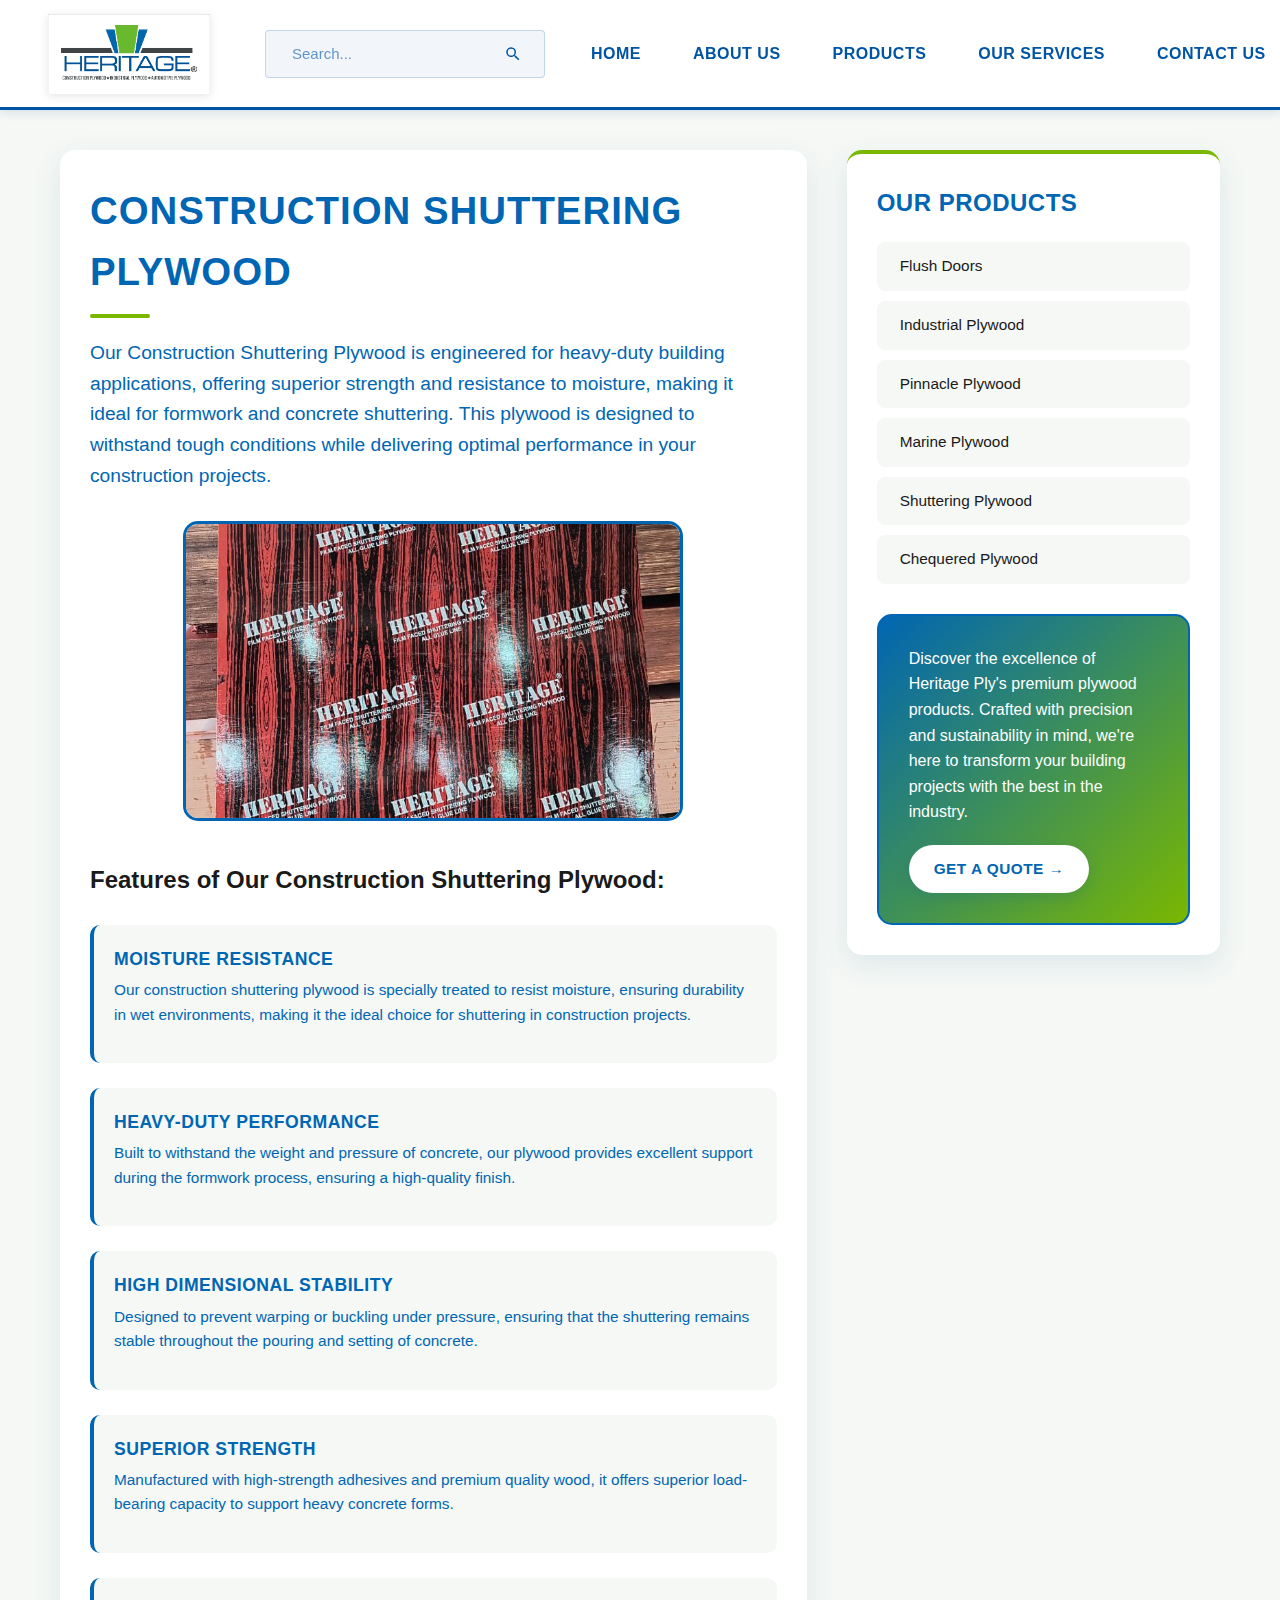
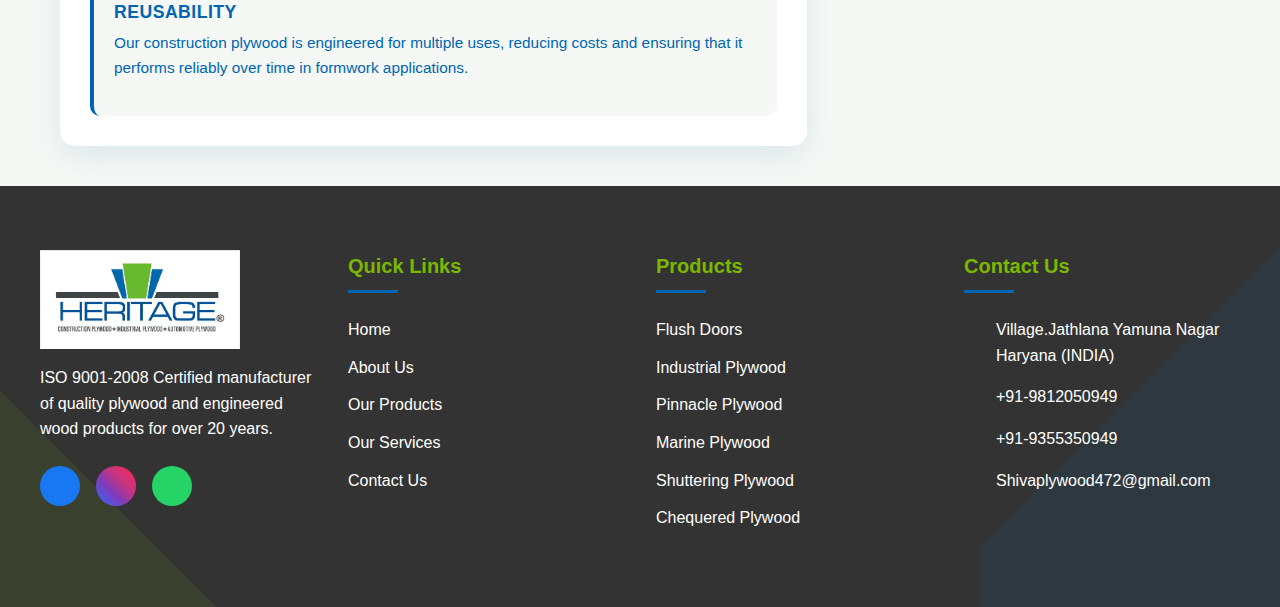
<file: construction.html>
<!DOCTYPE html>
<html lang="en">

<head>
    <meta charset="UTF-8">
    <meta name="viewport" content="width=device-width, initial-scale=1.0">
    <link rel="stylesheet" href="Childproduct.css">
    <link rel="stylesheet" href="Header.css">
    <link rel="stylesheet" href="footer.css">
    <title>Construction Plywood</title>
</head>

<body>

    <div id="header-container"></div>

    <div class="container">
        <main class="main-content">
            <h1>Construction Shuttering Plywood</h1>
            <p>Our Construction Shuttering Plywood is engineered for heavy-duty building applications, offering superior strength and resistance to moisture, making it ideal for formwork and concrete shuttering. This plywood is designed to withstand tough conditions while delivering optimal performance in your construction projects.</p>

            <div class="image-container">
                <img src="assests/plylook.jpg" alt="Premium Construction Shuttering Plywood" class="product-image" onclick="openLightbox(this)">
            </div>

            <div class="features">
                <h2>Features of Our Construction Shuttering Plywood:</h2>
                <div class="feature-item">
                    <strong>Moisture Resistance</strong>
                    <p>Our construction shuttering plywood is specially treated to resist moisture, ensuring durability in wet environments, making it the ideal choice for shuttering in construction projects.</p>
                </div>
                <div class="feature-item">
                    <strong>Heavy-duty Performance</strong>
                    <p>Built to withstand the weight and pressure of concrete, our plywood provides excellent support during the formwork process, ensuring a high-quality finish.</p>
                </div>
                <div class="feature-item">
                    <strong>High Dimensional Stability</strong>
                    <p>Designed to prevent warping or buckling under pressure, ensuring that the shuttering remains stable throughout the pouring and setting of concrete.</p>
                </div>
                <div class="feature-item">
                    <strong>Superior Strength</strong>
                    <p>Manufactured with high-strength adhesives and premium quality wood, it offers superior load-bearing capacity to support heavy concrete forms.</p>
                </div>
                <div class="feature-item">
                    <strong>Reusability</strong>
                    <p>Our construction plywood is engineered for multiple uses, reducing costs and ensuring that it performs reliably over time in formwork applications.</p>
                </div>
            </div>

        </main>

        <aside class="sidebar">
            <h3>Our Products</h3>
            <ul class="products-list">
                <li><a href="Flush.html">Flush Doors</a></li>
                <li><a href="Industrial.html">Industrial Plywood</a></li>
                <li><a href="Pinnacle.html">Pinnacle Plywood</a></li>
                <li><a href="Marine.html">Marine Plywood</a></li>
                <li><a href="Shuttering.html">Shuttering Plywood</a></li>
                <li><a href="Chequered.html">Chequered Plywood</a></li>
            </ul>

            <div class="cta-box">
                <p>Discover the excellence of Heritage Ply's premium plywood products. Crafted with precision and sustainability in mind, we're here to transform your building projects with the best in the industry.</p>
                <a href="#" class="cta-button">Get A Quote →</a>
            </div>
        </aside>
    </div>

    <div class="lightbox" onclick="closeLightbox()">
        <span class="close-lightbox"></span>
    </div>

    <div id="footer-container"></div>
    <script src="Header.js"></script>
    <script>
    document.addEventListener('DOMContentLoaded', function() {
        fetch('/footer.html')
            .then(response => {
                if (!response.ok) {
                    throw new Error('Network response was not ok');
                }
                return response.text();
            })
            .then(data => {
                document.getElementById('footer-container').innerHTML = data;
            })
            .catch(error => {
                console.error('Error loading footer:', error);
                // Optionally display a fallback footer or error message
                document.getElementById('footer-container').innerHTML = 
                    '<p style="text-align: center; padding: 20px;">Failed to load footer</p>';
            });
    });

        function initializeHeader() {
            const hamburger = document.getElementById('hamburger');
            const navWrapper = document.getElementById('nav-wrapper');
            const body = document.body;

            if (!hamburger || !navWrapper) {
                console.error('Header elements not found');
                return;
            }

            function toggleMenu() {
                hamburger.classList.toggle('active');
                navWrapper.classList.toggle('active');
                body.style.overflow = navWrapper.classList.contains('active') ? 'hidden' : '';
            }

            hamburger.addEventListener('click', function(e) {
                e.stopPropagation();
                toggleMenu();
            });

            document.querySelectorAll('.nav-menu a').forEach(link => {
                link.addEventListener('click', function() {
                    if (navWrapper.classList.contains('active')) {
                        toggleMenu();
                    }
                });
            });

            document.addEventListener('click', function(e) {
                if (!navWrapper.contains(e.target) && !hamburger.contains(e.target) && navWrapper.classList.contains('active')) {
                    toggleMenu();
                }
            });

            document.addEventListener('keydown', function(e) {
                if (e.key === 'Escape' && navWrapper.classList.contains('active')) {
                    toggleMenu();
                }
            });
        }

        function openLightbox(img) {
            const lightbox = document.querySelector('.lightbox');
            const lightboxImg = lightbox.querySelector('img');
            lightboxImg.src = img.src;
            lightboxImg.alt = img.alt;
            lightbox.classList.add('active');
            document.body.style.overflow = 'hidden';
        }

        function closeLightbox() {
            const lightbox = document.querySelector('.lightbox');
            lightbox.classList.remove('active');
            document.body.style.overflow = '';
        }

        document.addEventListener('keydown', function(e) {
            if (e.key === 'Escape') {
                closeLightbox();
            }
        });

        document.querySelector('.lightbox img').addEventListener('click', function(e) {
            e.stopPropagation();
        });

                
    </script>
</body>

</html>
</file>
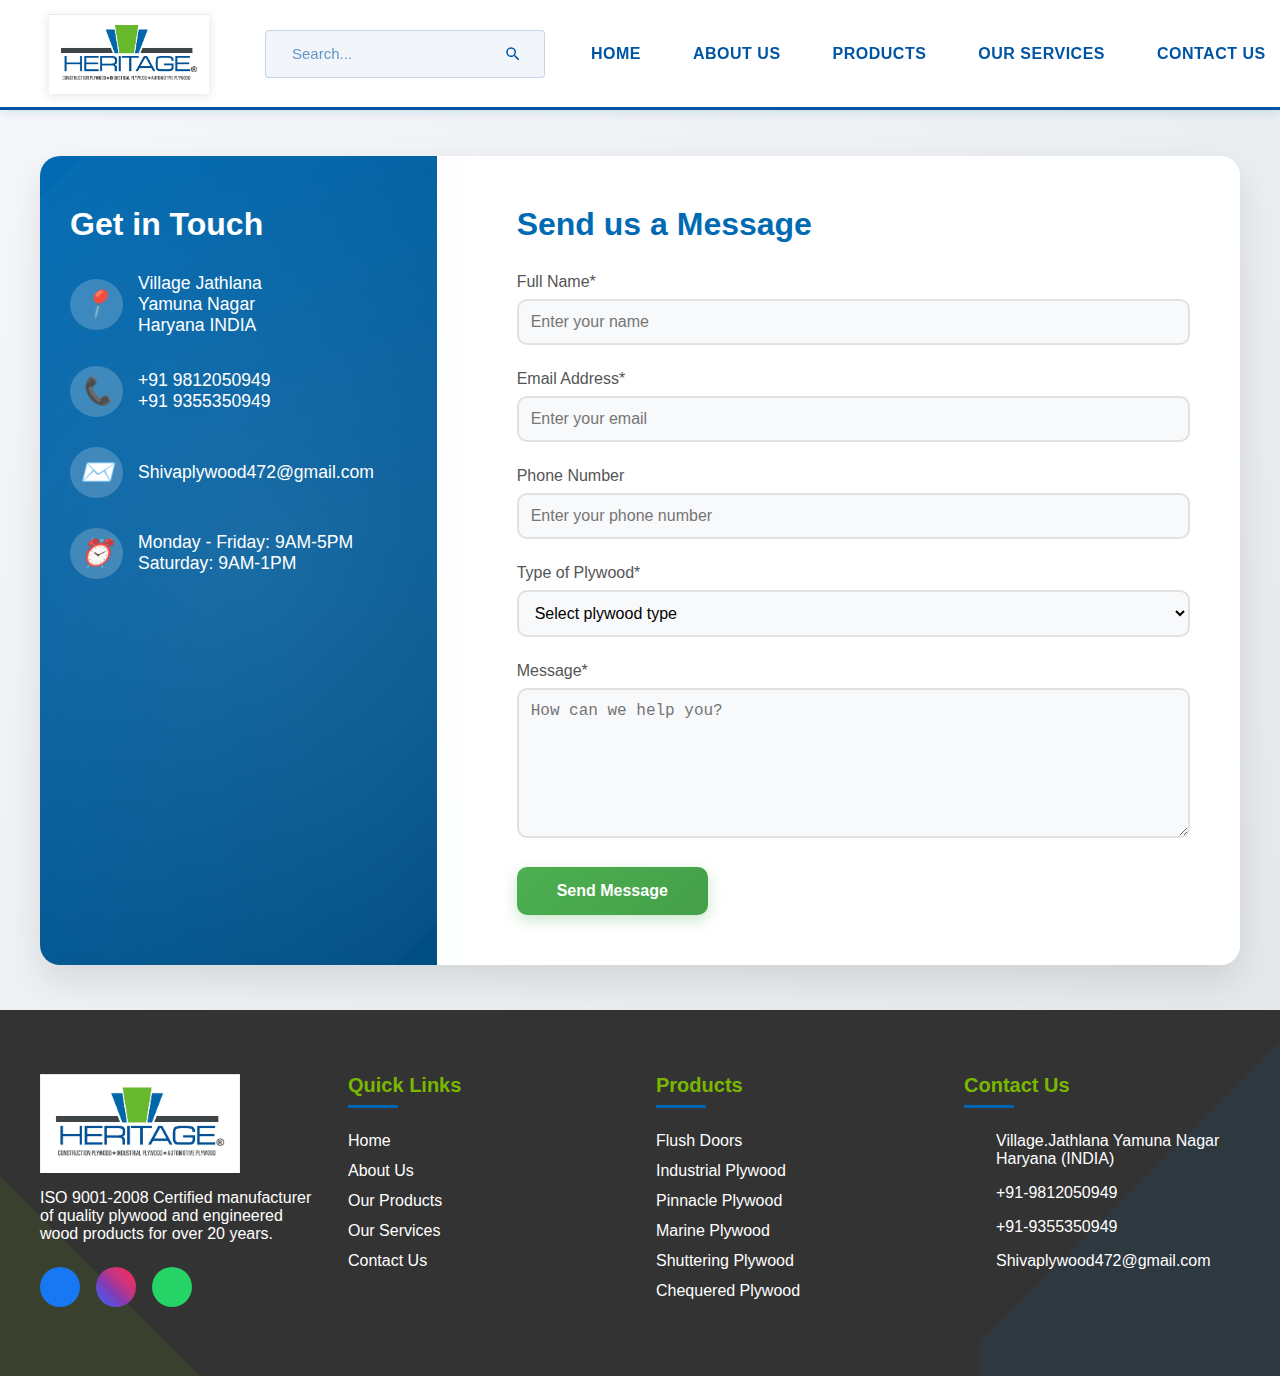
<file: Contactus.html>
<!DOCTYPE html>
<html lang="en">
<head>
    <meta charset="UTF-8">
    <meta name="viewport" content="width=device-width, initial-scale=1.0">
    <title>Contact Us - Heritage Plywood</title>
    <link rel="stylesheet" href="Header.css">
    <link rel="stylesheet" href="footer.css">
    <style>
        .heritage-contact-wrapper {
            background: linear-gradient(135deg, #f5f7fa 0%, #e4e8eb 100%);
            min-height: 100vh;
            display: flex;
            align-items: center;
            justify-content: center;
            padding: 20px;
            font-family: 'Segoe UI', Tahoma, Geneva, Verdana, sans-serif;
        }

        .heritage-contact-container {
            display: flex;
            gap: 30px;
            max-width: 1200px;
            width: 100%;
            margin: 20px;
            background: rgba(255, 255, 255, 0.9);
            border-radius: 20px;
            overflow: hidden;
            box-shadow: 0 15px 35px rgba(0, 0, 0, 0.1);
        }

        .heritage-contact-info {
            flex: 1;
            background: linear-gradient(135deg, #006AB3 0%, #004d82 100%);
            padding: 50px 30px;
            color: white;
            position: relative;
            overflow: hidden;
        }

        .heritage-contact-info::before {
            content: '';
            position: absolute;
            top: -50%;
            left: -50%;
            width: 200%;
            height: 200%;
            background: radial-gradient(circle, rgba(255,255,255,0.1) 0%, transparent 60%);
            transform: rotate(45deg);
        }

        .heritage-contact-form {
            flex: 2;
            padding: 50px;
            background: white;
        }

        .heritage-contact-heading {
            font-size: 2em;
            margin-bottom: 30px;
            color: #006AB3;
            position: relative;
        }

        .heritage-contact-info .heritage-contact-heading {
            color: white;
        }

        .heritage-contact-info-item {
            margin-bottom: 30px;
            display: flex;
            align-items: center;
            gap: 15px;
            font-size: 1.1em;
        }

        .heritage-contact-icon {
            font-size: 1.5em;
            color: #4CAF50;
            background: rgba(255, 255, 255, 0.2);
            padding: 10px;
            border-radius: 50%;
        }

        .heritage-contact-form-group {
            margin-bottom: 25px;
            position: relative;
        }

        .heritage-contact-label {
            display: block;
            margin-bottom: 8px;
            color: #555;
            font-weight: 500;
        }

        .heritage-contact-input,
        .heritage-contact-textarea,
        .heritage-contact-select {
            width: 100%;
            padding: 12px;
            border: 2px solid #e1e1e1;
            border-radius: 10px;
            font-size: 16px;
            transition: all 0.3s ease;
            background: #f8f9fa;
        }

        .heritage-contact-input:focus,
        .heritage-contact-textarea:focus,
        .heritage-contact-select:focus {
            border-color: #006AB3;
            box-shadow: 0 0 10px rgba(0,106,179,0.1);
            outline: none;
        }

        .heritage-contact-textarea {
            height: 150px;
            resize: vertical;
        }

        .heritage-contact-submit {
            background: linear-gradient(135deg, #4CAF50 0%, #45a049 100%);
            color: white;
            padding: 15px 40px;
            border: none;
            border-radius: 10px;
            cursor: pointer;
            font-size: 16px;
            font-weight: 600;
            transition: all 0.3s ease;
            box-shadow: 0 5px 15px rgba(76,175,80,0.3);
        }

        .heritage-contact-submit:hover {
            transform: translateY(-2px);
            box-shadow: 0 8px 20px rgba(76,175,80,0.4);
        }

        .heritage-contact-success {
            display: none;
            background: linear-gradient(135deg, #4CAF50 0%, #45a049 100%);
            color: white;
            padding: 20px;
            border-radius: 10px;
            margin-top: 20px;
            text-align: center;
            animation: heritageContactSlideIn 0.5s ease;
        }

        @keyframes heritageContactSlideIn {
            from {
                transform: translateY(-20px);
                opacity: 0;
            }
            to {
                transform: translateY(0);
                opacity: 1;
            }
        }

        /* Media Queries */
        @media screen and (max-width: 1024px) {
            .heritage-contact-container {
                margin: 10px;
                gap: 20px;
            }
            
            .heritage-contact-form,
            .heritage-contact-info {
                padding: 30px;
            }
        }

        @media screen and (max-width: 768px) {
            .heritage-contact-container {
                flex-direction: column;
                max-width: 600px;
            }

            .heritage-contact-info {
                padding: 40px 30px;
            }

            .heritage-contact-info-item {
                font-size: 1em;
            }
        }

        @media screen and (max-width: 480px) {
            .heritage-contact-wrapper {
                padding: 10px;
            }

            .heritage-contact-container {
                margin: 0;
                border-radius: 15px;
            }

            .heritage-contact-form,
            .heritage-contact-info {
                padding: 20px;
            }

            .heritage-contact-heading {
                font-size: 1.5em;
                margin-bottom: 20px;
            }

            .heritage-contact-submit {
                width: 100%;
                padding: 12px;
            }

            .heritage-contact-info-item {
                gap: 10px;
            }
        }
    </style>
</head>
<body>
    <div id="header-container"></div>

    <div class="heritage-contact-wrapper">
        <div class="heritage-contact-container">
            <div class="heritage-contact-info">
                <h2 class="heritage-contact-heading">Get in Touch</h2>
                <div class="heritage-contact-info-item">
                    <i class="heritage-contact-icon">📍</i>
                    <div>Village Jathlana<br>Yamuna Nagar<br>Haryana INDIA</div>
                </div>
                <div class="heritage-contact-info-item">
                    <i class="heritage-contact-icon">📞</i>
                    <div>+91 9812050949<br>+91 9355350949</div>
                </div>
                <div class="heritage-contact-info-item">
                    <i class="heritage-contact-icon">✉️</i>
                    <div>Shivaplywood472@gmail.com<br></div>
                </div>
                <div class="heritage-contact-info-item">
                    <i class="heritage-contact-icon">⏰</i>
                    <div>Monday - Friday: 9AM-5PM<br>Saturday: 9AM-1PM</div>
                </div>
            </div>

            <div class="heritage-contact-form">
                <h2 class="heritage-contact-heading">Send us a Message</h2>
                <form id="heritageContactForm">
                    <div class="heritage-contact-form-group">
                        <label class="heritage-contact-label" for="name">Full Name*</label>
                        <input class="heritage-contact-input" type="text" id="name" required placeholder="Enter your name">
                    </div>

                    <div class="heritage-contact-form-group">
                        <label class="heritage-contact-label" for="email">Email Address*</label>
                        <input class="heritage-contact-input" type="email" id="email" required placeholder="Enter your email">
                    </div>

                    <div class="heritage-contact-form-group">
                        <label class="heritage-contact-label" for="phone">Phone Number</label>
                        <input class="heritage-contact-input" type="tel" id="phone" placeholder="Enter your phone number">
                    </div>

                    <div class="heritage-contact-form-group">
                        <label class="heritage-contact-label" for="subject">Type of Plywood*</label>
                        <select class="heritage-contact-select" id="subject" required>
                            <option value="">Select plywood type</option>
                            <option value="construction">Construction Plywood</option>
                            <option value="industrial">Industrial Plywood</option>
                            <option value="automotive">Automotive Plywood</option>
                            <option value="other">Other</option>
                        </select>
                    </div>

                    <div class="heritage-contact-form-group">
                        <label class="heritage-contact-label" for="message">Message*</label>
                        <textarea class="heritage-contact-textarea" id="message" required placeholder="How can we help you?"></textarea>
                    </div>

                    <button class="heritage-contact-submit" type="submit">Send Message</button>
                </form>
                <div id="heritageSuccessMessage" class="heritage-contact-success">
                    Thank you for your message! We'll get back to you soon.
                </div>
            </div>
        </div>
    </div>

    <div id="footer-container"></div>

    <div id="footer-container"></div>

    <script src="Header.js"></script>
    <script>
        // Load the header
        fetch('/Header.html')
            .then(response => response.text())
            .then(data => {
                document.getElementById('header-container').innerHTML = data;
            });

                // Load footer
                document.addEventListener('DOMContentLoaded', function() {
            fetch('/footer.html')
                .then(response => response.text())
                .then(data => {
                    document.getElementById('footer-container').innerHTML = data;
                });
        });

        
        document.getElementById('heritageContactForm').addEventListener('submit', function(e) {
            e.preventDefault();
            
            const successMessage = document.getElementById('heritageSuccessMessage');
            successMessage.style.display = 'block';
            
            this.reset();
            
            setTimeout(function() {
                successMessage.style.display = 'none';
            }, 5000);
        });

        const formFields = document.querySelectorAll('.heritage-contact-input, .heritage-contact-textarea, .heritage-contact-select');
        formFields.forEach(field => {
            field.addEventListener('focus', function() {
                this.parentElement.style.transform = 'translateY(-5px)';
            });
            
            field.addEventListener('blur', function() {
                this.parentElement.style.transform = 'translateY(0)';
            });
        });
    </script>
</body>
</html>
</file>
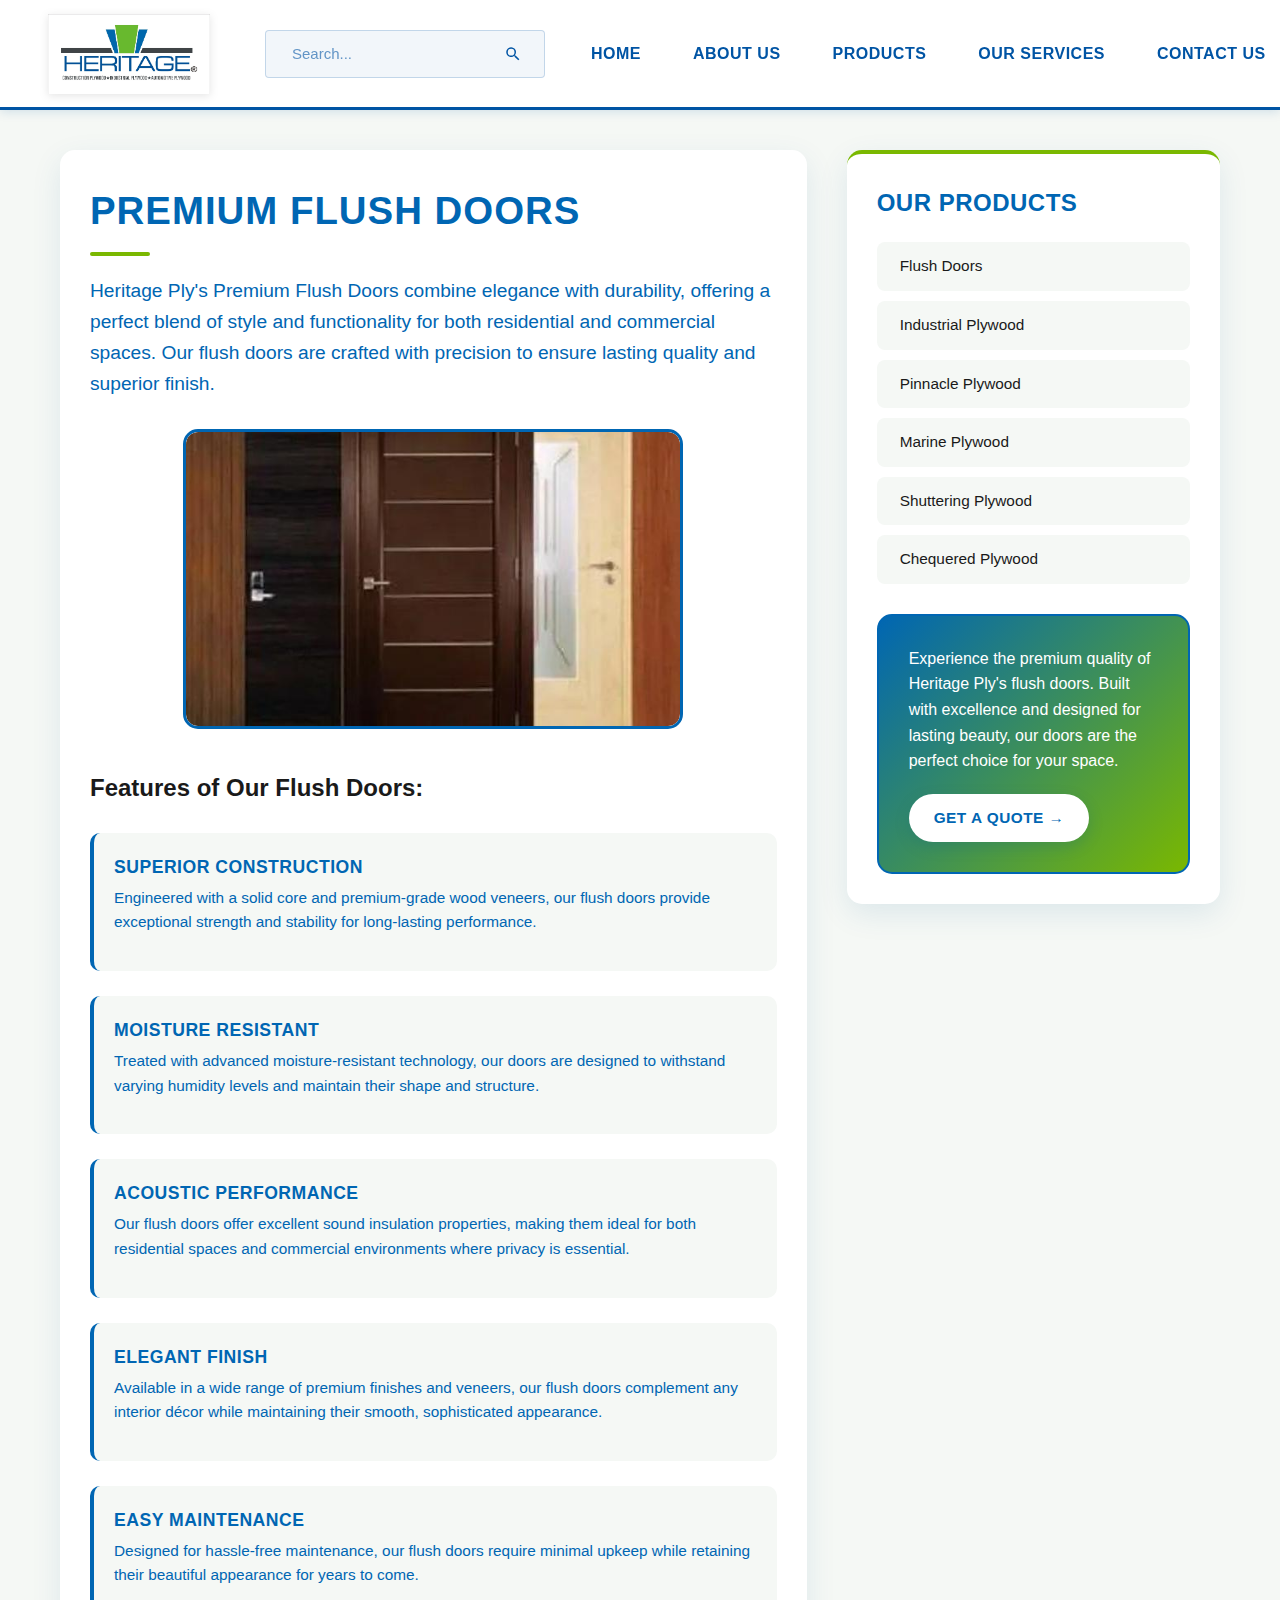
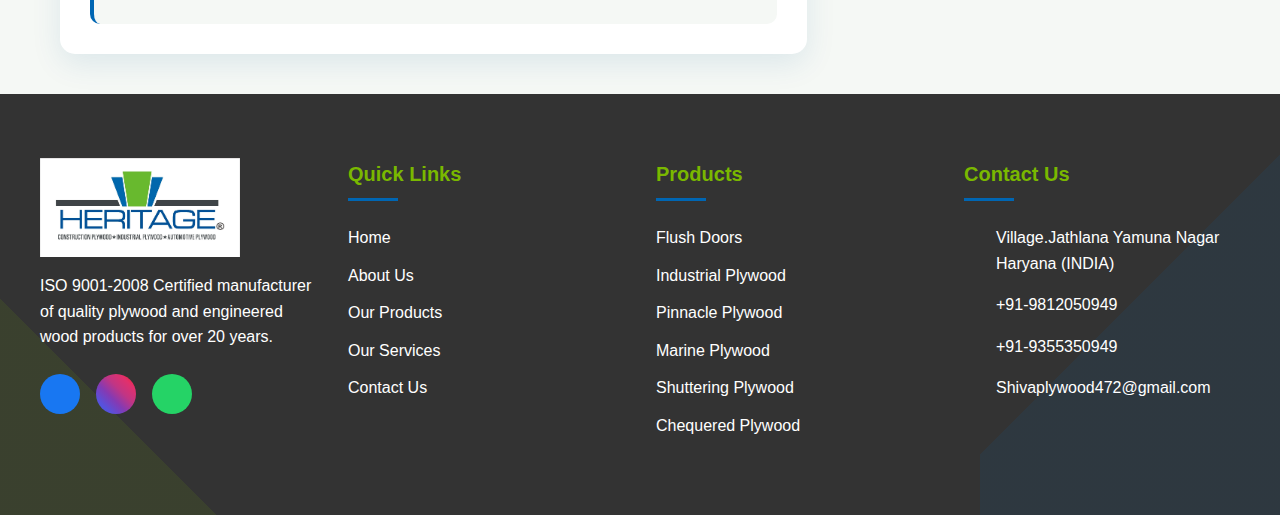
<file: Flush.html>
<!DOCTYPE html>
<html lang="en">

<head>
    <meta charset="UTF-8">
    <meta name="viewport" content="width=device-width, initial-scale=1.0">
    <link rel="stylesheet" href="Childproduct.css">
    <link rel="stylesheet" href="Header.css">
    <link rel="stylesheet" href="footer.css">
    <title>Heritage Flush Doors</title>
</head>

<body>
    <div id="header-container"></div>

    <div class="container">
        <main class="main-content">
            <h1>Premium Flush Doors</h1>
            <p>Heritage Ply's Premium Flush Doors combine elegance with durability, offering a perfect blend of style and functionality for both residential and commercial spaces. Our flush doors are crafted with precision to ensure lasting quality and superior finish.</p>

            <div class="image-container">
                <img src="assests/flush.jpg" alt="Premium Flush Doors" class="product-image" onclick="openLightbox(this)">
            </div>

            <div class="features">
                <h2>Features of Our Flush Doors:</h2>
                <div class="feature-item">
                    <strong>Superior Construction</strong>
                    <p>Engineered with a solid core and premium-grade wood veneers, our flush doors provide exceptional strength and stability for long-lasting performance.</p>
                </div>
                <div class="feature-item">
                    <strong>Moisture Resistant</strong>
                    <p>Treated with advanced moisture-resistant technology, our doors are designed to withstand varying humidity levels and maintain their shape and structure.</p>
                </div>
                <div class="feature-item">
                    <strong>Acoustic Performance</strong>
                    <p>Our flush doors offer excellent sound insulation properties, making them ideal for both residential spaces and commercial environments where privacy is essential.</p>
                </div>
                <div class="feature-item">
                    <strong>Elegant Finish</strong>
                    <p>Available in a wide range of premium finishes and veneers, our flush doors complement any interior décor while maintaining their smooth, sophisticated appearance.</p>
                </div>
                <div class="feature-item">
                    <strong>Easy Maintenance</strong>
                    <p>Designed for hassle-free maintenance, our flush doors require minimal upkeep while retaining their beautiful appearance for years to come.</p>
                </div>
            </div>
        </main>

        <aside class="sidebar">
            <h3>Our Products</h3>
            <ul class="products-list">
                <li><a href="#">Flush Doors</a></li>
                <li><a href="Industrial.html">Industrial Plywood</a></li>
                <li><a href="Pinnacle.html">Pinnacle Plywood</a></li>
                <li><a href="Marine.html">Marine Plywood</a></li>
                <li><a href="Shuttering.html">Shuttering Plywood</a></li>
                <li><a href="Chequered.html">Chequered Plywood</a></li>
            </ul>

            <div class="cta-box">
                <p>Experience the premium quality of Heritage Ply's flush doors. Built with excellence and designed for lasting beauty, our doors are the perfect choice for your space.</p>
                <a href="#" class="cta-button">Get A Quote →</a>
            </div>
        </aside>
    </div>

    <div class="lightbox" onclick="closeLightbox()">
        <span class="close-lightbox"></span>
    </div>

    <div id="footer-container"></div>

    <script src="Header.js"></script>
    <script>
    document.addEventListener('DOMContentLoaded', function() {
        fetch('/footer.html')
            .then(response => {
                if (!response.ok) {
                    throw new Error('Network response was not ok');
                }
                return response.text();
            })
            .then(data => {
                document.getElementById('footer-container').innerHTML = data;
            })
            .catch(error => {
                console.error('Error loading footer:', error);
                document.getElementById('footer-container').innerHTML = 
                    '<p style="text-align: center; padding: 20px;">Failed to load footer</p>';
            });
    });

    function initializeHeader() {
        const hamburger = document.getElementById('hamburger');
        const navWrapper = document.getElementById('nav-wrapper');
        const body = document.body;

        if (!hamburger || !navWrapper) {
            console.error('Header elements not found');
            return;
        }

        function toggleMenu() {
            hamburger.classList.toggle('active');
            navWrapper.classList.toggle('active');
            body.style.overflow = navWrapper.classList.contains('active') ? 'hidden' : '';
        }

        hamburger.addEventListener('click', function(e) {
            e.stopPropagation();
            toggleMenu();
        });

        document.querySelectorAll('.nav-menu a').forEach(link => {
            link.addEventListener('click', function() {
                if (navWrapper.classList.contains('active')) {
                    toggleMenu();
                }
            });
        });

        document.addEventListener('click', function(e) {
            if (!navWrapper.contains(e.target) && !hamburger.contains(e.target) && navWrapper.classList.contains('active')) {
                toggleMenu();
            }
        });

        document.addEventListener('keydown', function(e) {
            if (e.key === 'Escape' && navWrapper.classList.contains('active')) {
                toggleMenu();
            }
        });
    }

    function openLightbox(img) {
        const lightbox = document.querySelector('.lightbox');
        const lightboxImg = document.createElement('img');
        lightboxImg.src = img.src;
        lightboxImg.alt = img.alt;
        lightbox.appendChild(lightboxImg);
        lightbox.classList.add('active');
        document.body.style.overflow = 'hidden';
    }

    function closeLightbox() {
        const lightbox = document.querySelector('.lightbox');
        lightbox.classList.remove('active');
        const img = lightbox.querySelector('img');
        if (img) {
            lightbox.removeChild(img);
        }
        document.body.style.overflow = '';
    }

    document.addEventListener('keydown', function(e) {
        if (e.key === 'Escape') {
            closeLightbox();
        }
    });
    </script>
</body>
</html>
</file>
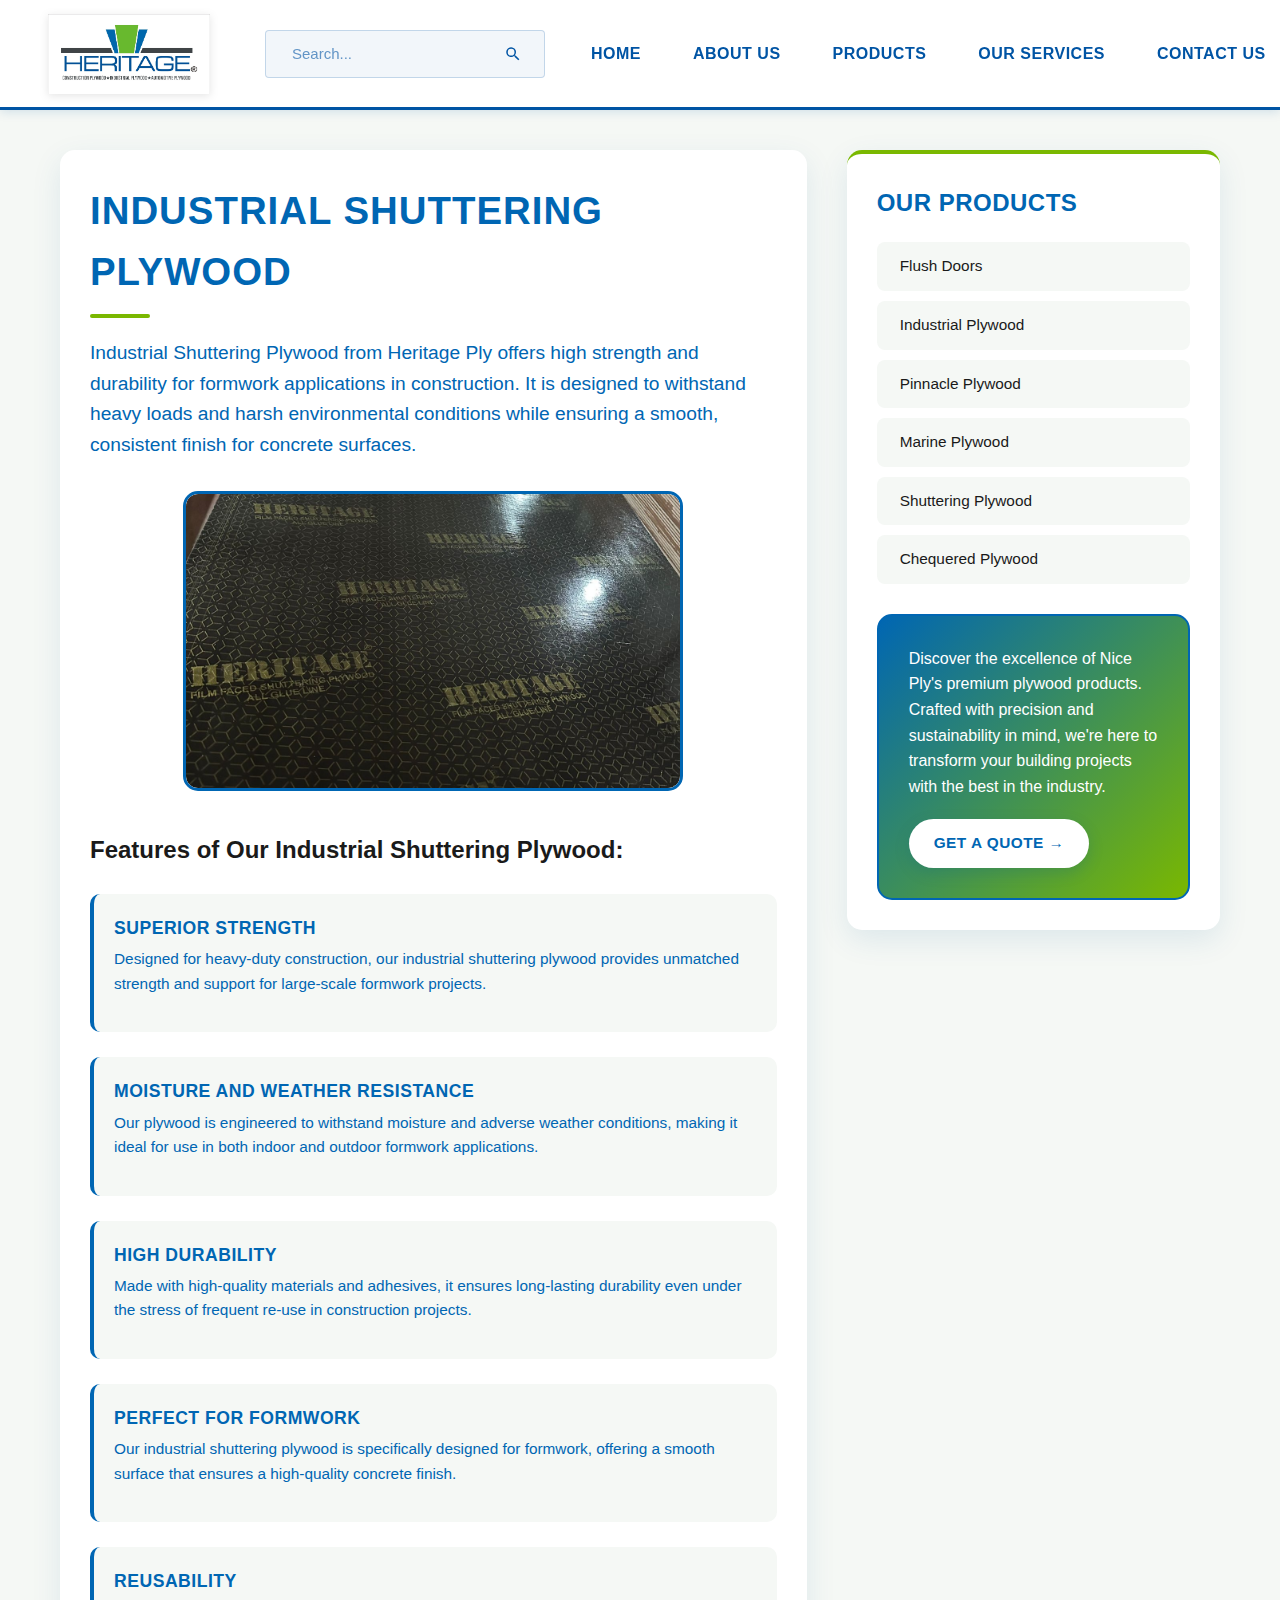
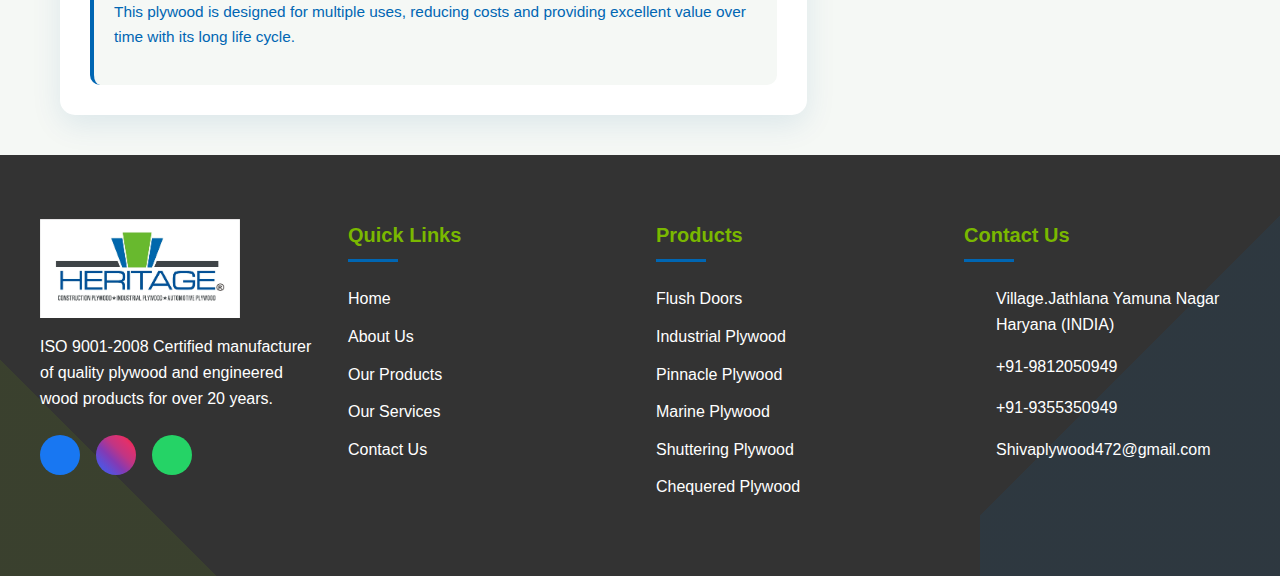
<file: Industrial.html>
<!DOCTYPE html>
<html lang="en">

<head>
    <meta charset="UTF-8">
    <meta name="viewport" content="width=device-width, initial-scale=1.0">
    <link rel="stylesheet" href="Childproduct.css">
    <link rel="stylesheet" href="Header.css">
    <link rel="stylesheet" href="footer.css">
    <title>Industrial Plywood</title>
</head>

<body>

    <div id="header-container"></div>

    <div class="container">
        <main class="main-content">
            <h1>Industrial Shuttering Plywood</h1>
            <p>Industrial Shuttering Plywood from Heritage Ply offers high strength and durability for formwork applications in construction. It is designed to withstand heavy loads and harsh environmental conditions while ensuring a smooth, consistent finish for concrete surfaces.</p>

            <div class="image-container">
                <img src="assests/plylook2.jpg" alt="Premium Industrial Shuttering Plywood" class="product-image" onclick="openLightbox(this)">
            </div>

            <div class="features">
                <h2>Features of Our Industrial Shuttering Plywood:</h2>
                <div class="feature-item">
                    <strong>Superior Strength</strong>
                    <p>Designed for heavy-duty construction, our industrial shuttering plywood provides unmatched strength and support for large-scale formwork projects.</p>
                </div>
                <div class="feature-item">
                    <strong>Moisture and Weather Resistance</strong>
                    <p>Our plywood is engineered to withstand moisture and adverse weather conditions, making it ideal for use in both indoor and outdoor formwork applications.</p>
                </div>
                <div class="feature-item">
                    <strong>High Durability</strong>
                    <p>Made with high-quality materials and adhesives, it ensures long-lasting durability even under the stress of frequent re-use in construction projects.</p>
                </div>
                <div class="feature-item">
                    <strong>Perfect for Formwork</strong>
                    <p>Our industrial shuttering plywood is specifically designed for formwork, offering a smooth surface that ensures a high-quality concrete finish.</p>
                </div>
                <div class="feature-item">
                    <strong>Reusability</strong>
                    <p>This plywood is designed for multiple uses, reducing costs and providing excellent value over time with its long life cycle.</p>
                </div>
            </div>

        </main>

        <aside class="sidebar">
            <h3>Our Products</h3>
            <ul class="products-list">
                <li><a href="Flush.html">Flush Doors</a></li>
                <li><a href="#">Industrial Plywood</a></li>
                <li><a href="Pinnacle.html">Pinnacle Plywood</a></li>
                <li><a href="Marine.html">Marine Plywood</a></li>
                <li><a href="Shuttering.html">Shuttering Plywood</a></li>
                <li><a href="Chequered.html">Chequered Plywood</a></li>
            </ul>

            <div class="cta-box">
                <p>Discover the excellence of Nice Ply's premium plywood products. Crafted with precision and sustainability in mind, we're here to transform your building projects with the best in the industry.</p>
                <a href="#" class="cta-button">Get A Quote →</a>
            </div>
        </aside>
    </div>

    <div class="lightbox" onclick="closeLightbox()">
        <span class="close-lightbox"></span>
    </div>

    <div id="footer-container"></div>
    <script src="Header.js"></script>
    <script>
    document.addEventListener('DOMContentLoaded', function() {
        fetch('/footer.html')
            .then(response => {
                if (!response.ok) {
                    throw new Error('Network response was not ok');
                }
                return response.text();
            })
            .then(data => {
                document.getElementById('footer-container').innerHTML = data;
            })
            .catch(error => {
                console.error('Error loading footer:', error);
                // Optionally display a fallback footer or error message
                document.getElementById('footer-container').innerHTML = 
                    '<p style="text-align: center; padding: 20px;">Failed to load footer</p>';
            });
    });

        function initializeHeader() {
            const hamburger = document.getElementById('hamburger');
            const navWrapper = document.getElementById('nav-wrapper');
            const body = document.body;

            if (!hamburger || !navWrapper) {
                console.error('Header elements not found');
                return;
            }

            function toggleMenu() {
                hamburger.classList.toggle('active');
                navWrapper.classList.toggle('active');
                body.style.overflow = navWrapper.classList.contains('active') ? 'hidden' : '';
            }

            hamburger.addEventListener('click', function(e) {
                e.stopPropagation();
                toggleMenu();
            });

            document.querySelectorAll('.nav-menu a').forEach(link => {
                link.addEventListener('click', function() {
                    if (navWrapper.classList.contains('active')) {
                        toggleMenu();
                    }
                });
            });

            document.addEventListener('click', function(e) {
                if (!navWrapper.contains(e.target) && !hamburger.contains(e.target) && navWrapper.classList.contains('active')) {
                    toggleMenu();
                }
            });

            document.addEventListener('keydown', function(e) {
                if (e.key === 'Escape' && navWrapper.classList.contains('active')) {
                    toggleMenu();
                }
            });
        }

        function openLightbox(img) {
            const lightbox = document.querySelector('.lightbox');
            const lightboxImg = lightbox.querySelector('img');
            lightboxImg.src = img.src;
            lightboxImg.alt = img.alt;
            lightbox.classList.add('active');
            document.body.style.overflow = 'hidden';
        }

        function closeLightbox() {
            const lightbox = document.querySelector('.lightbox');
            lightbox.classList.remove('active');
            document.body.style.overflow = '';
        }

        document.addEventListener('keydown', function(e) {
            if (e.key === 'Escape') {
                closeLightbox();
            }
        });

        document.querySelector('.lightbox img').addEventListener('click', function(e) {
            e.stopPropagation();
        });

                
    </script>

</body>

</html>
</file>
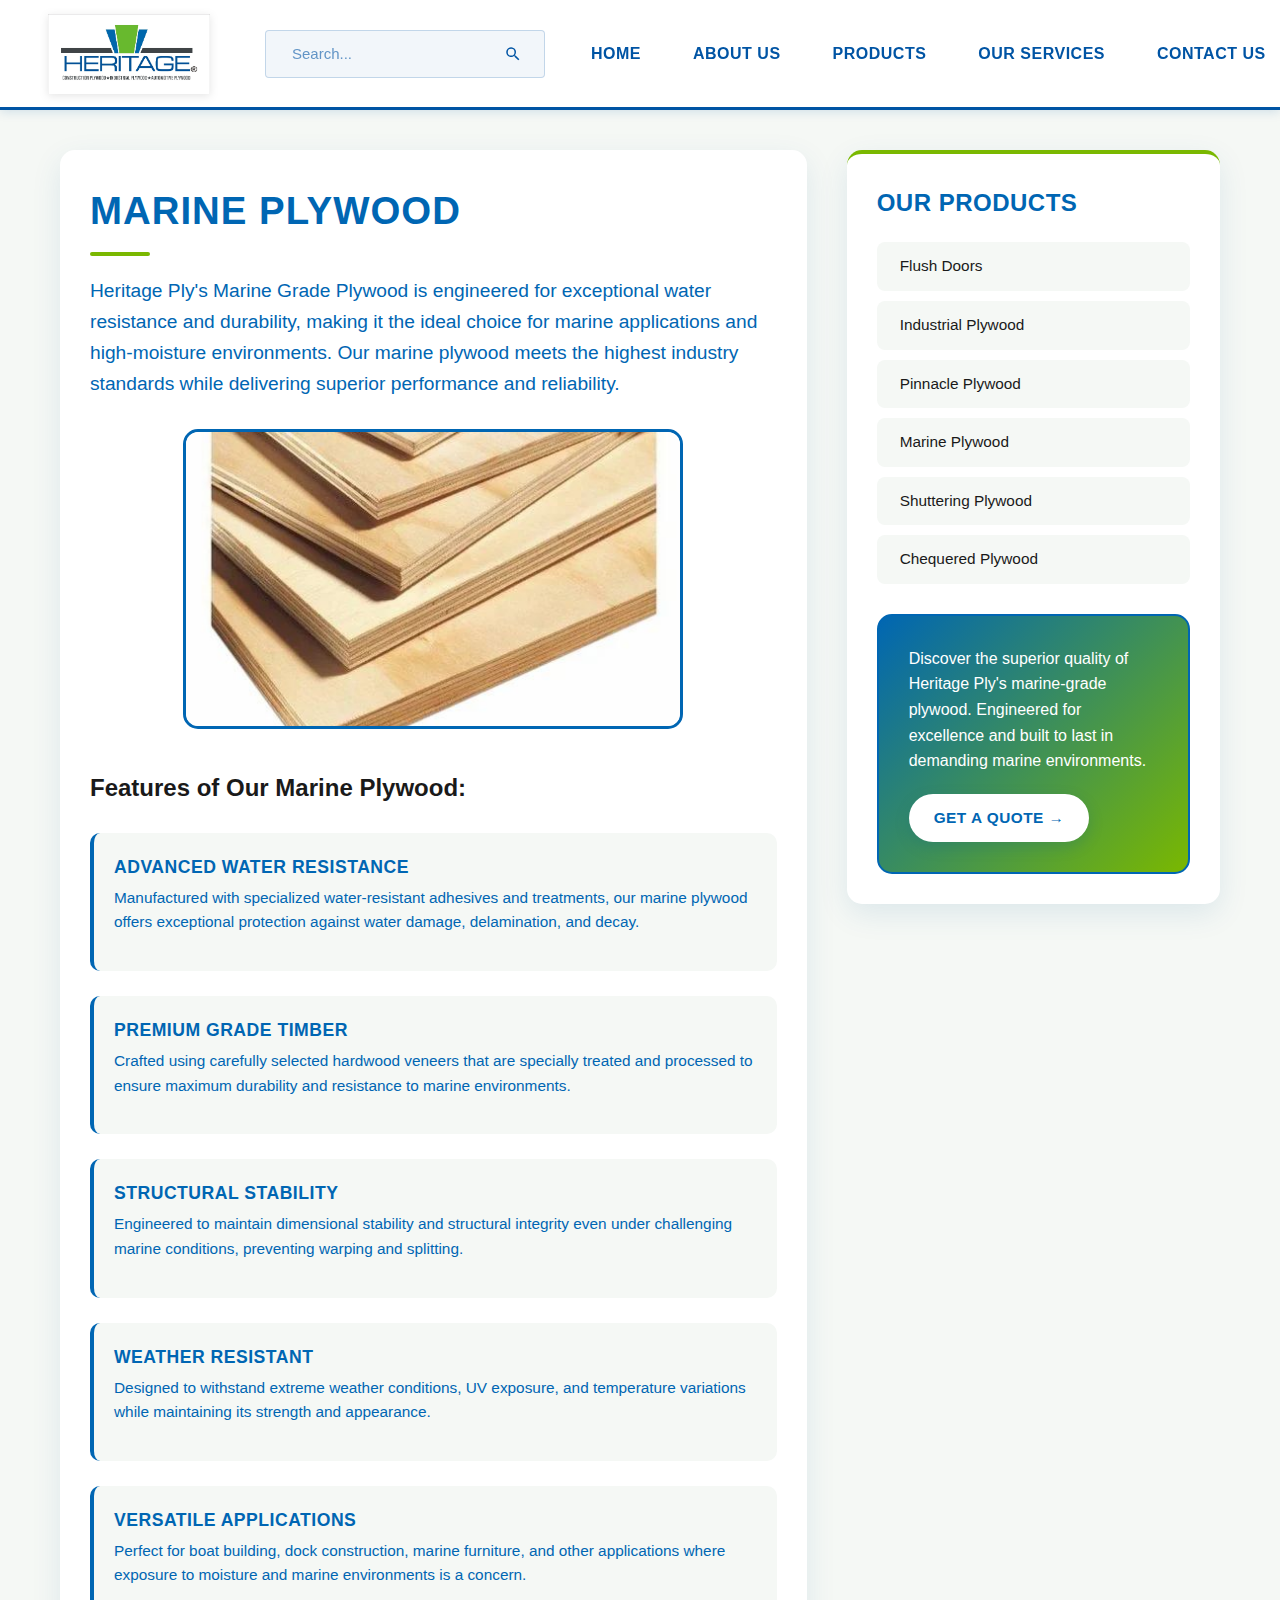
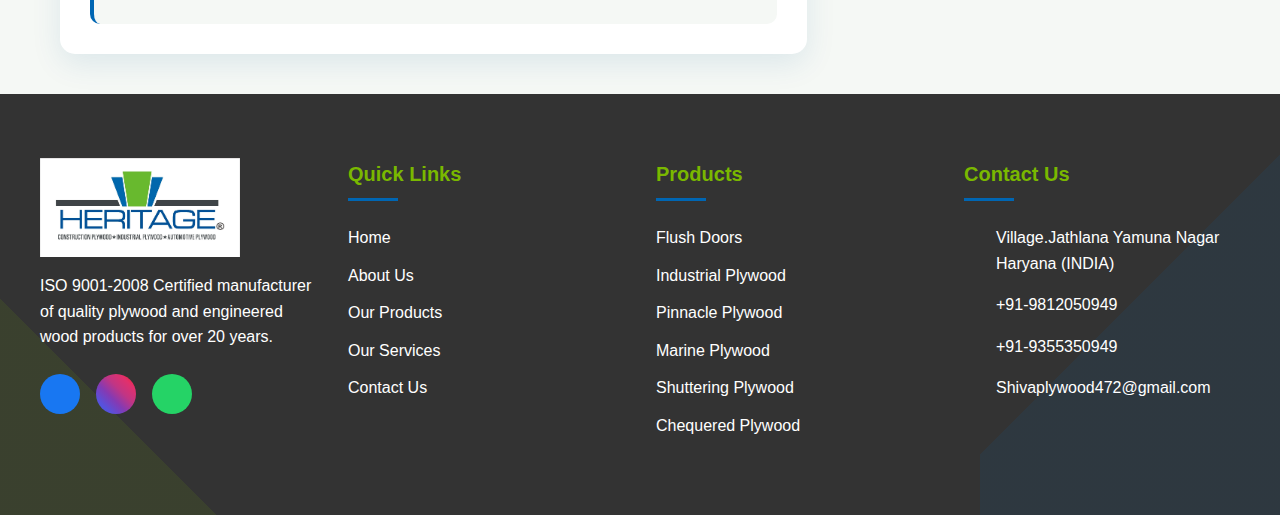
<file: Marine.html>
<!DOCTYPE html>
<html lang="en">

<head>
    <meta charset="UTF-8">
    <meta name="viewport" content="width=device-width, initial-scale=1.0">
    <link rel="stylesheet" href="Childproduct.css">
    <link rel="stylesheet" href="Header.css">
    <link rel="stylesheet" href="footer.css">
    <title>Heritage Marine Plywood</title>
</head>

<body>
    <div id="header-container"></div>

    <div class="container">
        <main class="main-content">
            <h1>Marine Plywood</h1>
            <p>Heritage Ply's Marine Grade Plywood is engineered for exceptional water resistance and durability, making it the ideal choice for marine applications and high-moisture environments. Our marine plywood meets the highest industry standards while delivering superior performance and reliability.</p>

            <div class="image-container">
                <img src="assests/marine.jpg" alt="Marine Grade Plywood" class="product-image" onclick="openLightbox(this)">
            </div>

            <div class="features">
                <h2>Features of Our Marine Plywood:</h2>
                <div class="feature-item">
                    <strong>Advanced Water Resistance</strong>
                    <p>Manufactured with specialized water-resistant adhesives and treatments, our marine plywood offers exceptional protection against water damage, delamination, and decay.</p>
                </div>
                <div class="feature-item">
                    <strong>Premium Grade Timber</strong>
                    <p>Crafted using carefully selected hardwood veneers that are specially treated and processed to ensure maximum durability and resistance to marine environments.</p>
                </div>
                <div class="feature-item">
                    <strong>Structural Stability</strong>
                    <p>Engineered to maintain dimensional stability and structural integrity even under challenging marine conditions, preventing warping and splitting.</p>
                </div>
                <div class="feature-item">
                    <strong>Weather Resistant</strong>
                    <p>Designed to withstand extreme weather conditions, UV exposure, and temperature variations while maintaining its strength and appearance.</p>
                </div>
                <div class="feature-item">
                    <strong>Versatile Applications</strong>
                    <p>Perfect for boat building, dock construction, marine furniture, and other applications where exposure to moisture and marine environments is a concern.</p>
                </div>
            </div>
        </main>

        <aside class="sidebar">
            <h3>Our Products</h3>
            <ul class="products-list">
                <li><a href="Flush.html">Flush Doors</a></li>
                <li><a href="Industrial.html">Industrial Plywood</a></li>
                <li><a href="Pinnacle.html">Pinnacle Plywood</a></li>
                <li><a href="#">Marine Plywood</a></li>
                <li><a href="Shuttering.html">Shuttering Plywood</a></li>
                <li><a href="Chequered.html">Chequered Plywood</a></li>
            </ul>

            <div class="cta-box">
                <p>Discover the superior quality of Heritage Ply's marine-grade plywood. Engineered for excellence and built to last in demanding marine environments.</p>
                <a href="#" class="cta-button">Get A Quote →</a>
            </div>
        </aside>
    </div>

    <div class="lightbox" onclick="closeLightbox()">
        <span class="close-lightbox"></span>
    </div>

    <div id="footer-container"></div>

    <script src="Header.js"></script>
    <script>
    document.addEventListener('DOMContentLoaded', function() {
        fetch('/footer.html')
            .then(response => {
                if (!response.ok) {
                    throw new Error('Network response was not ok');
                }
                return response.text();
            })
            .then(data => {
                document.getElementById('footer-container').innerHTML = data;
            })
            .catch(error => {
                console.error('Error loading footer:', error);
                document.getElementById('footer-container').innerHTML = 
                    '<p style="text-align: center; padding: 20px;">Failed to load footer</p>';
            });
    });

    function initializeHeader() {
        const hamburger = document.getElementById('hamburger');
        const navWrapper = document.getElementById('nav-wrapper');
        const body = document.body;

        if (!hamburger || !navWrapper) {
            console.error('Header elements not found');
            return;
        }

        function toggleMenu() {
            hamburger.classList.toggle('active');
            navWrapper.classList.toggle('active');
            body.style.overflow = navWrapper.classList.contains('active') ? 'hidden' : '';
        }

        hamburger.addEventListener('click', function(e) {
            e.stopPropagation();
            toggleMenu();
        });

        document.querySelectorAll('.nav-menu a').forEach(link => {
            link.addEventListener('click', function() {
                if (navWrapper.classList.contains('active')) {
                    toggleMenu();
                }
            });
        });

        document.addEventListener('click', function(e) {
            if (!navWrapper.contains(e.target) && !hamburger.contains(e.target) && navWrapper.classList.contains('active')) {
                toggleMenu();
            }
        });

        document.addEventListener('keydown', function(e) {
            if (e.key === 'Escape' && navWrapper.classList.contains('active')) {
                toggleMenu();
            }
        });
    }

    function openLightbox(img) {
        const lightbox = document.querySelector('.lightbox');
        const lightboxImg = document.createElement('img');
        lightboxImg.src = img.src;
        lightboxImg.alt = img.alt;
        lightbox.appendChild(lightboxImg);
        lightbox.classList.add('active');
        document.body.style.overflow = 'hidden';
    }

    function closeLightbox() {
        const lightbox = document.querySelector('.lightbox');
        lightbox.classList.remove('active');
        const img = lightbox.querySelector('img');
        if (img) {
            lightbox.removeChild(img);
        }
        document.body.style.overflow = '';
    }

    document.addEventListener('keydown', function(e) {
        if (e.key === 'Escape') {
            closeLightbox();
        }
    });
    </script>
</body>
</html>
</file>
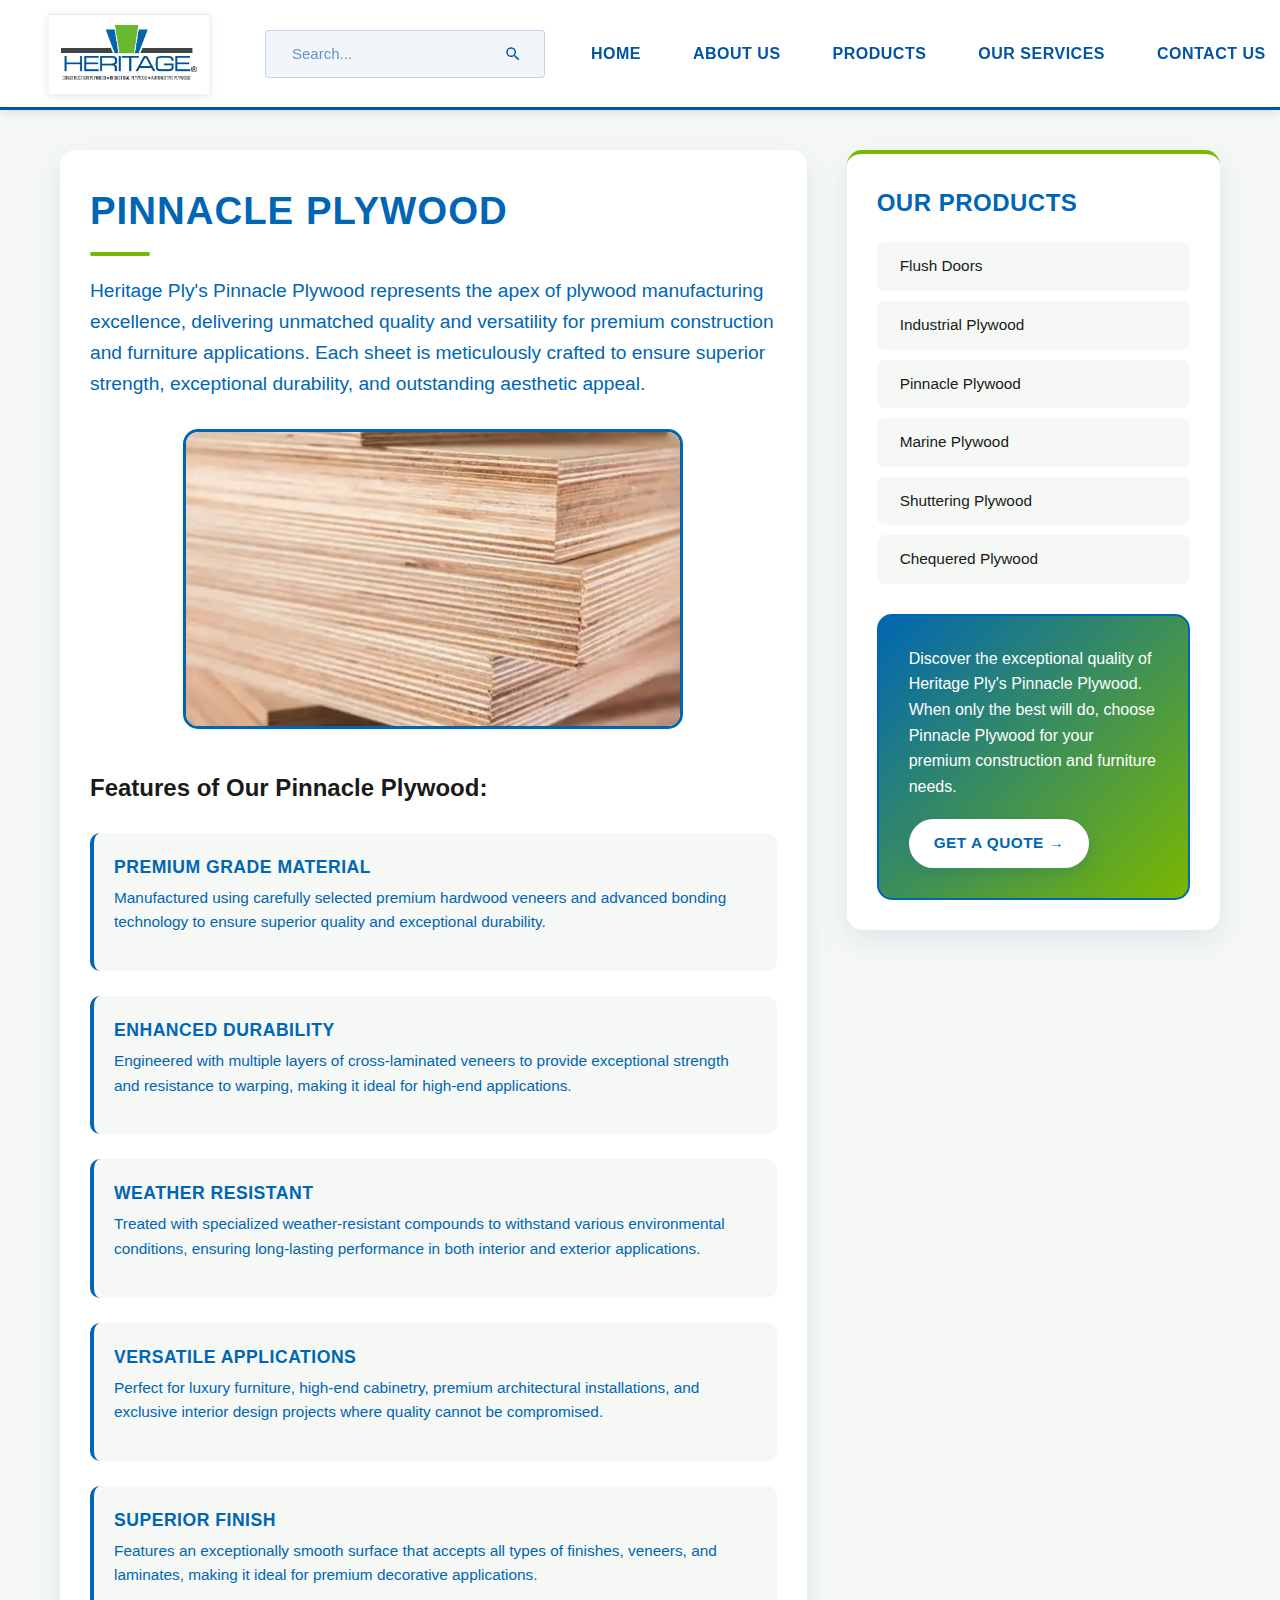
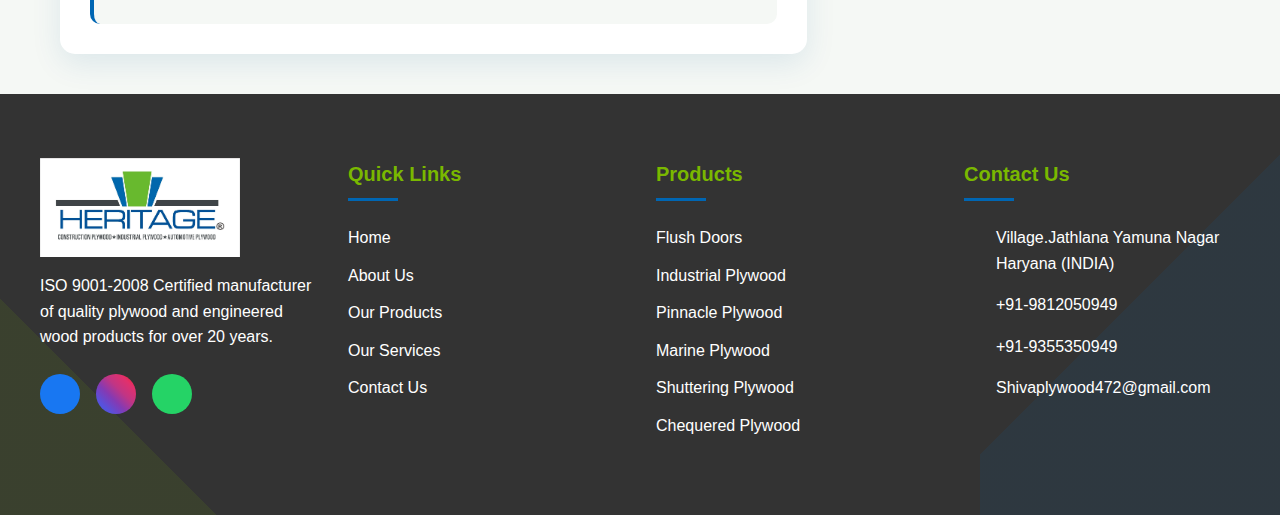
<file: Pinnacle.html>
<!DOCTYPE html>
<html lang="en">

<head>
    <meta charset="UTF-8">
    <meta name="viewport" content="width=device-width, initial-scale=1.0">
    <link rel="stylesheet" href="Childproduct.css">
    <link rel="stylesheet" href="Header.css">
    <link rel="stylesheet" href="footer.css">
    <title>Heritage Pinnacle Plywood</title>
</head>

<body>
    <div id="header-container"></div>

    <div class="container">
        <main class="main-content">
            <h1>Pinnacle Plywood</h1>
            <p>Heritage Ply's Pinnacle Plywood represents the apex of plywood manufacturing excellence, delivering unmatched quality and versatility for premium construction and furniture applications. Each sheet is meticulously crafted to ensure superior strength, exceptional durability, and outstanding aesthetic appeal.</p>

            <div class="image-container">
                <img src="assests/pinnacle.webp" alt="Pinnacle Plywood" class="product-image" onclick="openLightbox(this)">
            </div>

            <div class="features">
                <h2>Features of Our Pinnacle Plywood:</h2>
                <div class="feature-item">
                    <strong>Premium Grade Material</strong>
                    <p>Manufactured using carefully selected premium hardwood veneers and advanced bonding technology to ensure superior quality and exceptional durability.</p>
                </div>
                <div class="feature-item">
                    <strong>Enhanced Durability</strong>
                    <p>Engineered with multiple layers of cross-laminated veneers to provide exceptional strength and resistance to warping, making it ideal for high-end applications.</p>
                </div>
                <div class="feature-item">
                    <strong>Weather Resistant</strong>
                    <p>Treated with specialized weather-resistant compounds to withstand various environmental conditions, ensuring long-lasting performance in both interior and exterior applications.</p>
                </div>
                <div class="feature-item">
                    <strong>Versatile Applications</strong>
                    <p>Perfect for luxury furniture, high-end cabinetry, premium architectural installations, and exclusive interior design projects where quality cannot be compromised.</p>
                </div>
                <div class="feature-item">
                    <strong>Superior Finish</strong>
                    <p>Features an exceptionally smooth surface that accepts all types of finishes, veneers, and laminates, making it ideal for premium decorative applications.</p>
                </div>
            </div>
        </main>

        <aside class="sidebar">
            <h3>Our Products</h3>
            <ul class="products-list">
                <li><a href="Flush.html">Flush Doors</a></li>
                <li><a href="Industrial.html">Industrial Plywood</a></li>
                <li><a href="#">Pinnacle Plywood</a></li>
                <li><a href="Marine.html">Marine Plywood</a></li>
                <li><a href="Shuttering.html">Shuttering Plywood</a></li>
                <li><a href="Chequered.html">Chequered Plywood</a></li>
            </ul>

            <div class="cta-box">
                <p>Discover the exceptional quality of Heritage Ply's Pinnacle Plywood. When only the best will do, choose Pinnacle Plywood for your premium construction and furniture needs.</p>
                <a href="#" class="cta-button">Get A Quote →</a>
            </div>
        </aside>
    </div>

    <div class="lightbox" onclick="closeLightbox()">
        <span class="close-lightbox"></span>
    </div>

    <div id="footer-container"></div>

    <script src="Header.js"></script>
    <script>
    document.addEventListener('DOMContentLoaded', function() {
        fetch('/footer.html')
            .then(response => {
                if (!response.ok) {
                    throw new Error('Network response was not ok');
                }
                return response.text();
            })
            .then(data => {
                document.getElementById('footer-container').innerHTML = data;
            })
            .catch(error => {
                console.error('Error loading footer:', error);
                document.getElementById('footer-container').innerHTML = 
                    '<p style="text-align: center; padding: 20px;">Failed to load footer</p>';
            });
    });

    function initializeHeader() {
        const hamburger = document.getElementById('hamburger');
        const navWrapper = document.getElementById('nav-wrapper');
        const body = document.body;

        if (!hamburger || !navWrapper) {
            console.error('Header elements not found');
            return;
        }

        function toggleMenu() {
            hamburger.classList.toggle('active');
            navWrapper.classList.toggle('active');
            body.style.overflow = navWrapper.classList.contains('active') ? 'hidden' : '';
        }

        hamburger.addEventListener('click', function(e) {
            e.stopPropagation();
            toggleMenu();
        });

        document.querySelectorAll('.nav-menu a').forEach(link => {
            link.addEventListener('click', function() {
                if (navWrapper.classList.contains('active')) {
                    toggleMenu();
                }
            });
        });

        document.addEventListener('click', function(e) {
            if (!navWrapper.contains(e.target) && !hamburger.contains(e.target) && navWrapper.classList.contains('active')) {
                toggleMenu();
            }
        });

        document.addEventListener('keydown', function(e) {
            if (e.key === 'Escape' && navWrapper.classList.contains('active')) {
                toggleMenu();
            }
        });
    }

    function openLightbox(img) {
        const lightbox = document.querySelector('.lightbox');
        const lightboxImg = document.createElement('img');
        lightboxImg.src = img.src;
        lightboxImg.alt = img.alt;
        lightbox.appendChild(lightboxImg);
        lightbox.classList.add('active');
        document.body.style.overflow = 'hidden';
    }

    function closeLightbox() {
        const lightbox = document.querySelector('.lightbox');
        lightbox.classList.remove('active');
        const img = lightbox.querySelector('img');
        if (img) {
            lightbox.removeChild(img);
        }
        document.body.style.overflow = '';
    }

    document.addEventListener('keydown', function(e) {
        if (e.key === 'Escape') {
            closeLightbox();
        }
    });
    </script>
</body>
</html>
</file>
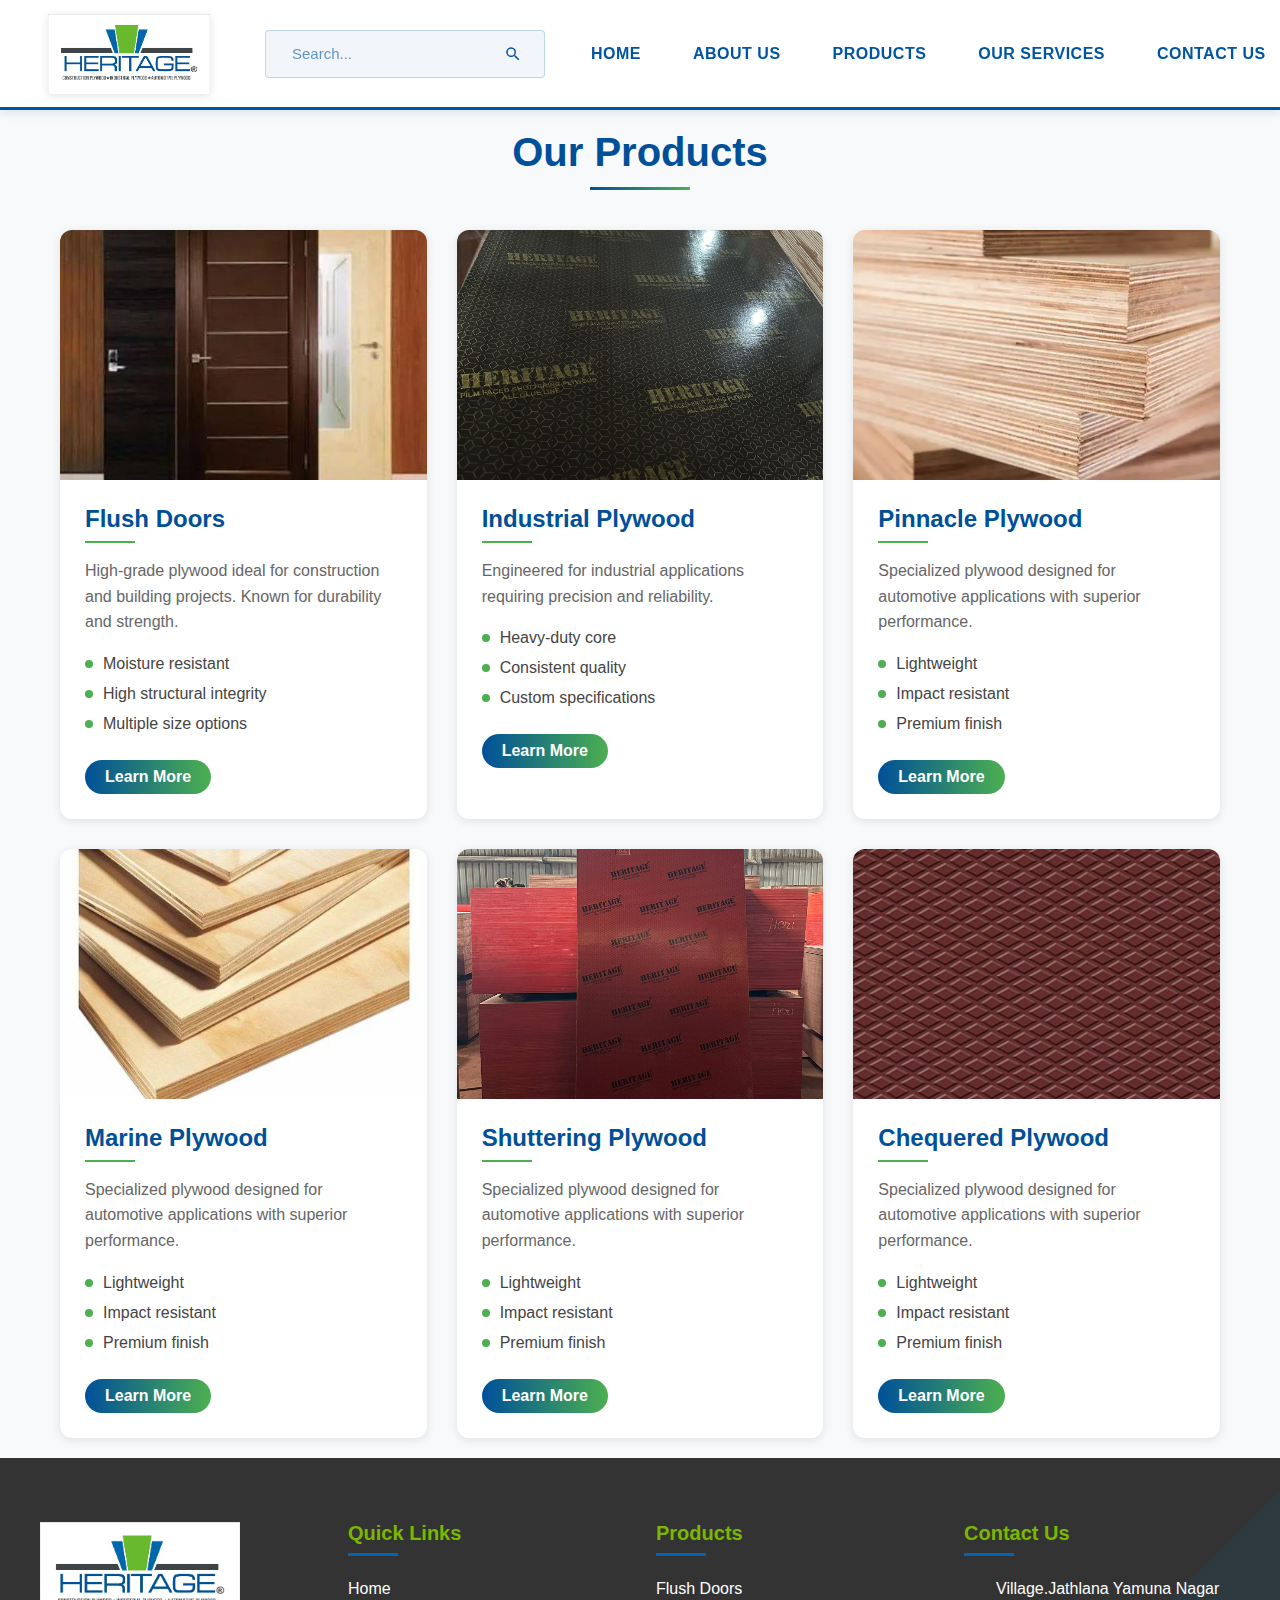
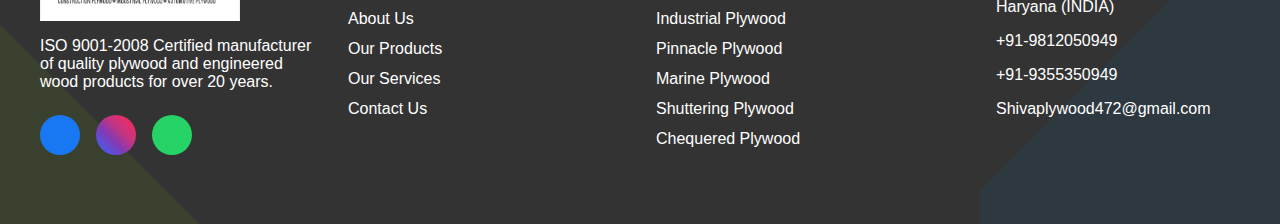
<file: products.html>
<!DOCTYPE html>
<html lang="en">
<head>
    <meta charset="UTF-8">
    <meta name="viewport" content="width=device-width, initial-scale=1.0">
    <link rel="stylesheet" href="Header.css">
    <link rel="stylesheet" href="footer.css">
    <title>Heritage Products</title>
</head>
<style>
    * {
    margin: 0;
    padding: 0;
    box-sizing: border-box;
    font-family: Arial, sans-serif;
}

body {
    background-color: #f8f9fa;
}

.container {
    max-width: 1200px;
    margin: 0 auto;
    padding: 20px;
}

.section-title {
    text-align: center;
    color: #005099;
    margin-bottom: 40px;
    font-size: 2.5rem;
    position: relative;
    padding-bottom: 15px;
}

.section-title::after {
    content: '';
    position: absolute;
    bottom: 0;
    left: 50%;
    transform: translateX(-50%);
    width: 100px;
    height: 3px;
    background: linear-gradient(90deg, #005099, #4CAF50);
}

.products-grid {
    display: grid;
    grid-template-columns: repeat(3, 1fr);
    gap: 30px;
}

.product-card {
    background: white;
    border-radius: 12px;
    box-shadow: 0 2px 10px rgba(0, 0, 0, 0.1);
    transition: all 0.3s ease;
    overflow: hidden;
    cursor: pointer;
    position: relative;
}

.product-card::before {
    content: '';
    position: absolute;
    top: 0;
    left: 0;
    right: 0;
    height: 4px;
    background: linear-gradient(90deg, #005099, #4CAF50);
    transform: scaleX(0);
    transition: transform 0.3s ease;
}

.product-card:hover {
    transform: translateY(-5px);
    box-shadow: 0 5px 20px rgba(0, 0, 0, 0.15);
}

.product-card:hover::before {
    transform: scaleX(1);
}

.product-image {
    width: 100%;
    height: 250px;
    background-color: #f5f5f5;
    display: flex;
    align-items: center;
    justify-content: center;
    overflow: hidden;
}

.product-image img {
    width: 100%;
    height: 100%;
    object-fit: cover;
    transition: transform 0.3s ease;
}

.product-card:hover .product-image img {
    transform: scale(1.05);
}

.product-content {
    padding: 25px;
}

.product-title {
    color: #005099;
    font-size: 1.5rem;
    margin-bottom: 15px;
    position: relative;
    padding-bottom: 10px;
}

.product-title::after {
    content: '';
    position: absolute;
    bottom: 0;
    left: 0;
    width: 50px;
    height: 2px;
    background-color: #4CAF50;
}

.product-description {
    color: #666;
    margin-bottom: 20px;
    line-height: 1.6;
}

.feature-list {
    list-style: none;
}

.feature-item {
    display: flex;
    align-items: center;
    margin-bottom: 12px;
    color: #444;
    transition: transform 0.2s ease;
}

.feature-item:hover {
    transform: translateX(5px);
}

.feature-dot {
    width: 8px;
    height: 8px;
    background-color: #4CAF50;
    border-radius: 50%;
    margin-right: 10px;
    position: relative;
}

.feature-dot::after {
    content: '';
    position: absolute;
    width: 16px;
    height: 16px;
    border: 2px solid #4CAF50;
    border-radius: 50%;
    top: 50%;
    left: 50%;
    transform: translate(-50%, -50%) scale(0);
    opacity: 0;
    transition: all 0.2s ease;
}

.feature-item:hover .feature-dot::after {
    transform: translate(-50%, -50%) scale(1);
    opacity: 1;
}

.view-more {
    display: inline-block;
    margin-top: 15px;
    padding: 8px 20px;
    background: linear-gradient(90deg, #005099, #4CAF50);
    color: white;
    border-radius: 25px;
    text-decoration: none;
    font-weight: bold;
    transition: transform 0.2s ease, box-shadow 0.2s ease;
}

.view-more:hover {
    transform: translateY(-2px);
    box-shadow: 0 3px 10px rgba(0, 80, 153, 0.2);
}

@media screen and (max-width: 1024px) {
    .products-grid {
        grid-template-columns: repeat(2, 1fr);
    }
}

@media screen and (max-width: 768px) {
    .container {
        padding: 15px;
    }
    
    .section-title {
        font-size: 2rem;
    }
}

@media screen and (max-width: 480px) {
    .products-grid {
        grid-template-columns: 1fr;
    }

    .section-title {
        font-size: 1.8rem;
    }

    .product-title {
        font-size: 1.3rem;
    }
}
</style>
<body>

    <div id="header-container"></div>

    <div class="container">
        <h1 class="section-title">Our Products</h1>
        <div class="products-grid">
            <!-- Product cards will be inserted here by JavaScript -->
        </div>
    </div>

    <div id="footer-container"></div>


    <script src="Header.js"></script>
    <script>

        //header 
        fetch('/Header.html')
            .then(response => response.text())
            .then(data => {
                document.getElementById('header-container').innerHTML = data;
            });
        
            //header end

        const products = [
            {
                id: 1,
                title: 'Flush Doors',
                description: 'High-grade plywood ideal for construction and building projects. Known for durability and strength.',
                features: ['Moisture resistant', 'High structural integrity', 'Multiple size options'],
                detailDescription: 'Our Construction Plywood is engineered to meet the highest standards of building and construction requirements. Perfect for both residential and commercial projects.',
                specifications: {
                    sizes: ['4x8', '4x10', '4x12'],
                    thickness: ['12mm', '18mm', '25mm'],
                    grades: ['A/A', 'A/B', 'B/B'],
                    certification: 'ISO 9001:2015'
                },
                image: 'assests/flush.jpg'  // Image path for construction plywood 
            },
            {
                id: 2,
                title: 'Industrial Plywood',
                description: 'Engineered for industrial applications requiring precision and reliability.',
                features: ['Heavy-duty core', 'Consistent quality', 'Custom specifications'],
                detailDescription: 'Industrial-grade plywood designed for heavy-duty applications where strength and precision are paramount.',
                specifications: {
                    sizes: ['5x5', '5x10', '6x12'],
                    thickness: ['15mm', '20mm', '30mm'],
                    grades: ['Industrial Grade A', 'Industrial Grade B'],
                    certification: 'ISO 14001:2015'
                },
                image: 'assests/plylook2.jpg'  // Image path for industrial plywood
            },
            {
                id: 3,
                title: 'Pinnacle Plywood',
                description: 'Specialized plywood designed for automotive applications with superior performance.',
                features: ['Lightweight', 'Impact resistant', 'Premium finish'],
                detailDescription: 'Premium automotive plywood specifically engineered for vehicle manufacturing and customization.',
                specifications: {
                    sizes: ['Custom sizes available'],
                    thickness: ['10mm', '15mm', '20mm'],
                    grades: ['Automotive Grade A+', 'Automotive Grade A'],
                    certification: 'IATF 16949'
                },
                image: 'assests/pinnacle.webp'  // Image path for automotive plywood
            },
            {
                id: 4,
                title: 'Marine Plywood',
                description: 'Specialized plywood designed for automotive applications with superior performance.',
                features: ['Lightweight', 'Impact resistant', 'Premium finish'],
                detailDescription: 'Premium automotive plywood specifically engineered for vehicle manufacturing and customization.',
                specifications: {
                    sizes: ['Custom sizes available'],
                    thickness: ['10mm', '15mm', '20mm'],
                    grades: ['Automotive Grade A+', 'Automotive Grade A'],
                    certification: 'IATF 16949'
                },
                image: 'assests/marine.jpg'  // Image path for automotive plywood
            },
            {
                id: 5,
                title: 'Shuttering Plywood',
                description: 'Specialized plywood designed for automotive applications with superior performance.',
                features: ['Lightweight', 'Impact resistant', 'Premium finish'],
                detailDescription: 'Premium automotive plywood specifically engineered for vehicle manufacturing and customization.',
                specifications: {
                    sizes: ['Custom sizes available'],
                    thickness: ['10mm', '15mm', '20mm'],
                    grades: ['Automotive Grade A+', 'Automotive Grade A'],
                    certification: 'IATF 16949'
                },
                image: 'assests/Shuttering.jpg'  // Image path for automotive plywood
            },
            {
                id: 6,
                title: 'Chequered Plywood',
                description: 'Specialized plywood designed for automotive applications with superior performance.',
                features: ['Lightweight', 'Impact resistant', 'Premium finish'],
                detailDescription: 'Premium automotive plywood specifically engineered for vehicle manufacturing and customization.',
                specifications: {
                    sizes: ['Custom sizes available'],
                    thickness: ['10mm', '15mm', '20mm'],
                    grades: ['Automotive Grade A+', 'Automotive Grade A'],
                    certification: 'IATF 16949'
                },
                image: 'assests/chequered.jpeg'  // Image path for automotive plywood
            }
        ];

        function createFeatureList(features) {
            return features.map(feature => `
                <li class="feature-item">
                    <span class="feature-dot"></span>
                    ${feature}
                </li>
            `).join('');
        }

        function renderProducts() {
            const productsGrid = document.querySelector('.products-grid');
            
            productsGrid.innerHTML = products.map(product => `
                <div class="product-card" onclick="navigateToProduct(${product.id})">
                    <div class="product-image">
                        <img src="${product.image}" alt="${product.title}" 
                             onerror="this.src='assets/placeholder.webp'" /> <!-- Fallback image if main image fails to load -->
                    </div>
                    <div class="product-content">
                        <h2 class="product-title">${product.title}</h2>
                        <p class="product-description">${product.description}</p>
                        <ul class="feature-list">
                            ${createFeatureList(product.features)}
                        </ul>
                        <a href="javascript:void(0)" class="view-more">Learn More</a>
                    </div>
                </div>
            `).join('');
        }

        function navigateToProduct(productId) {
    // Find the selected product by ID
    const selectedProduct = products.find(p => p.id === productId);
    
    if (selectedProduct) {
        // Store the selected product in localStorage (optional, for reference)
        localStorage.setItem('selectedProduct', JSON.stringify(selectedProduct));

        console.log('Navigating to:', selectedProduct);

        // Redirect to the product's specific page based on its ID
        if (productId === 1) {
            window.location.href = 'Flush.html';  // Redirect to product-1.html
        } else if (productId === 2) {
            window.location.href = 'Industrial.html';  // Redirect to product-2.html
        } else if (productId === 3) {
            window.location.href = 'Pinnacle.html';  // Redirect to product-3.html
        } else if (productId === 4) {
            window.location.href = 'Marine.html';
        } else if (productId === 5) {
            window.location.href = 'Shuttering.html';  // Redirect to product-5.html
        } else if (productId === 6) {
            window.location.href = 'Chequered.html';  
    }
}
}

        // Initialize the products
        document.addEventListener('DOMContentLoaded', renderProducts);

        //footer 
        document.addEventListener('DOMContentLoaded', function() {
        fetch('/footer.html')
            .then(response => response.text())
            .then(data => {
                document.getElementById('footer-container').innerHTML = data;
            });
    });
    //footer ends
    </script>
</body>
</html>
</file>
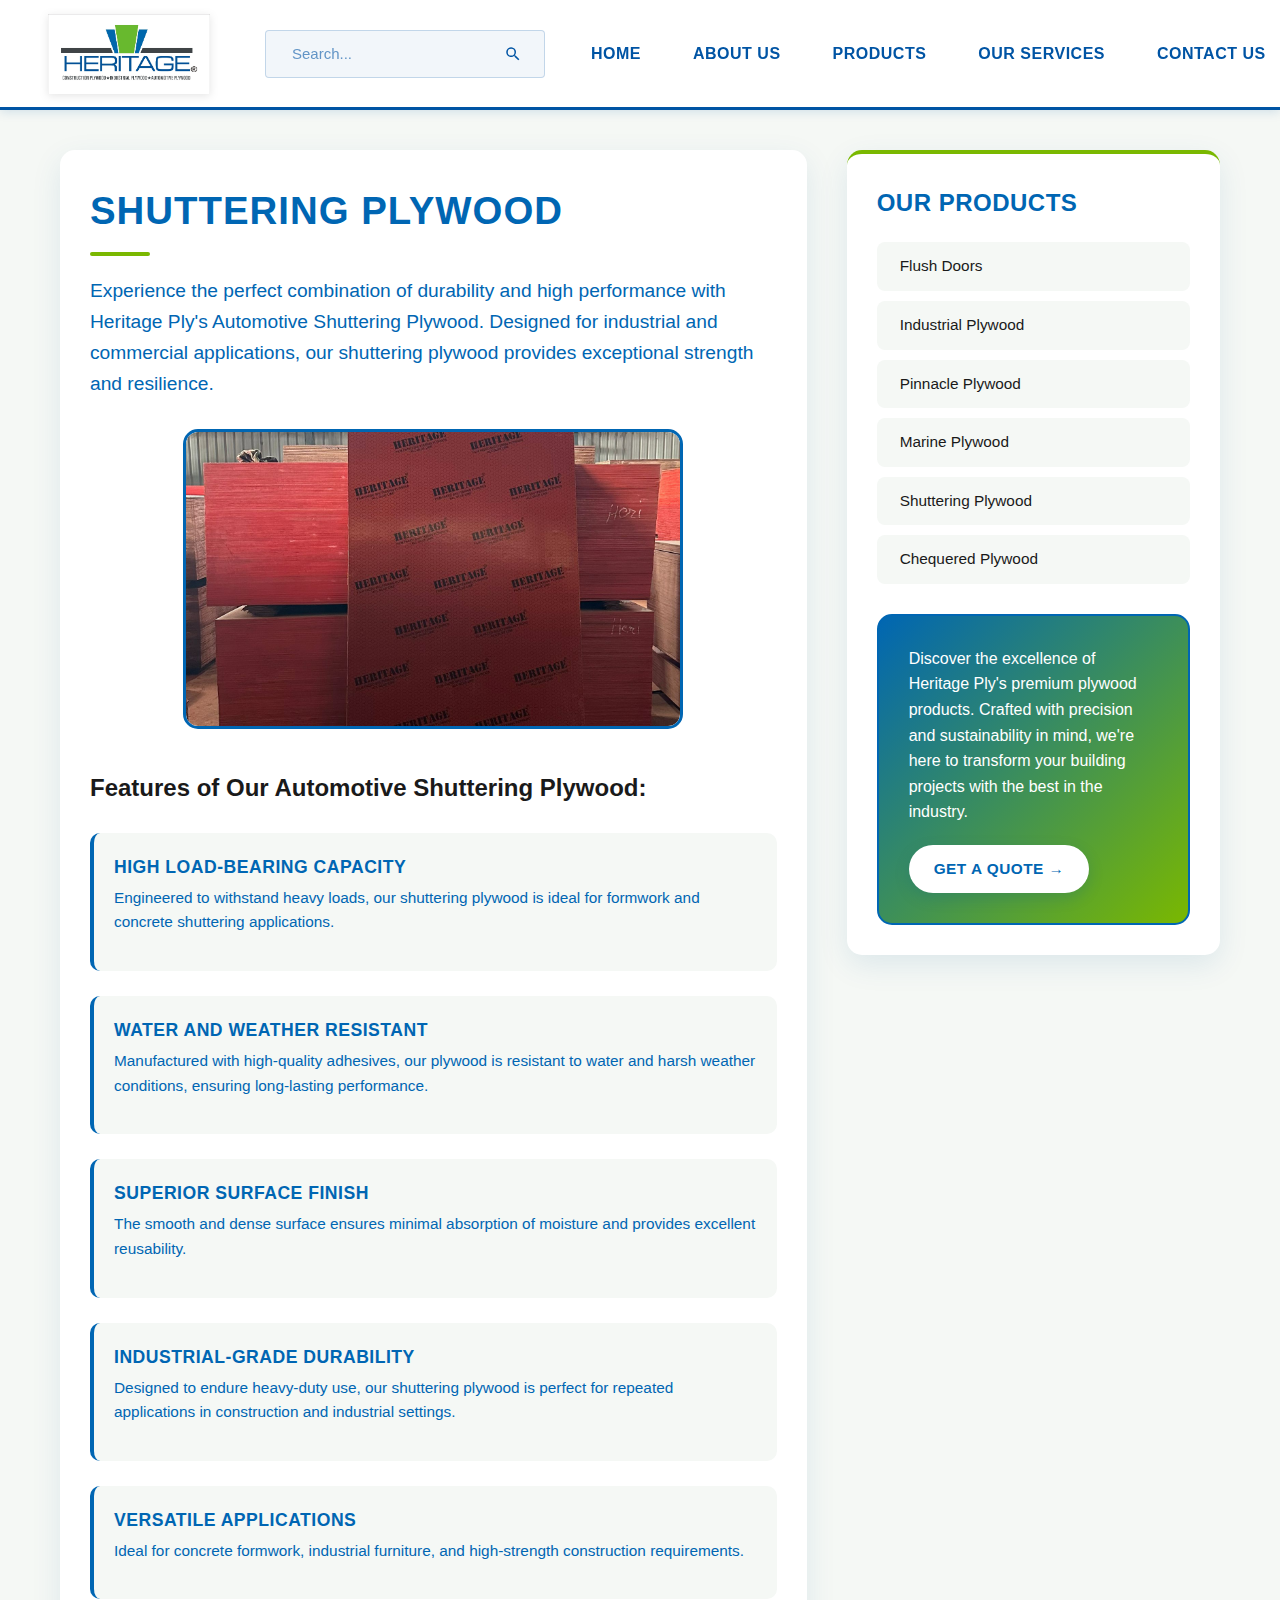
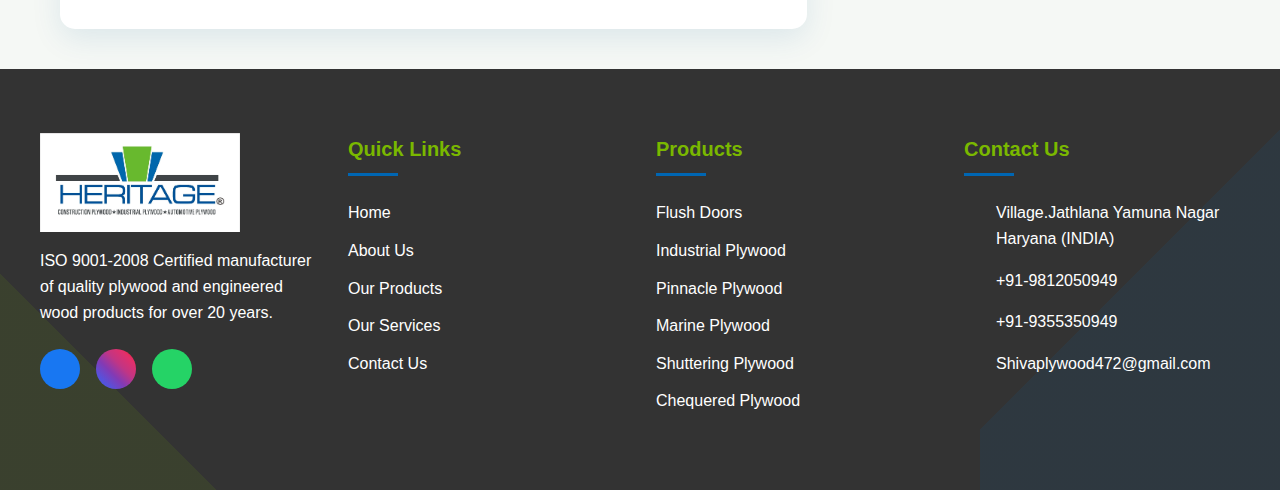
<file: Shuttering.html>
<!DOCTYPE html>
<html lang="en">

<head>
    <meta charset="UTF-8">
    <meta name="viewport" content="width=device-width, initial-scale=1.0">
    <link rel="stylesheet" href="Childproduct.css">
    <link rel="stylesheet" href="Header.css">
    <link rel="stylesheet" href="footer.css">
    <title>Shuttering Plywood</title>
    <style>
        /* All previous styles remain exactly the same */
    </style>
</head>

<body>

    <div id="header-container"></div>

    <div class="container">
        <main class="main-content">
            <h1>Shuttering Plywood</h1>
            <p>Experience the perfect combination of durability and high performance with Heritage Ply's Automotive Shuttering Plywood. Designed for industrial and commercial applications, our shuttering plywood provides exceptional strength and resilience.</p>

            <div class="image-container">
                <img src="assests/Shuttering.jpg" alt="Premium Automotive Shuttering Plywood" class="product-image" onclick="openLightbox(this)">
            </div>

            <div class="features">
                <h2>Features of Our Automotive Shuttering Plywood:</h2>
                <div class="feature-item">
                    <strong>High Load-Bearing Capacity</strong>
                    <p>Engineered to withstand heavy loads, our shuttering plywood is ideal for formwork and concrete shuttering applications.</p>
                </div>
                <div class="feature-item">
                    <strong>Water and Weather Resistant</strong>
                    <p>Manufactured with high-quality adhesives, our plywood is resistant to water and harsh weather conditions, ensuring long-lasting performance.</p>
                </div>
                <div class="feature-item">
                    <strong>Superior Surface Finish</strong>
                    <p>The smooth and dense surface ensures minimal absorption of moisture and provides excellent reusability.</p>
                </div>
                <div class="feature-item">
                    <strong>Industrial-Grade Durability</strong>
                    <p>Designed to endure heavy-duty use, our shuttering plywood is perfect for repeated applications in construction and industrial settings.</p>
                </div>
                <div class="feature-item">
                    <strong>Versatile Applications</strong>
                    <p>Ideal for concrete formwork, industrial furniture, and high-strength construction requirements.</p>
                </div>
            </div>

        </main>

        <aside class="sidebar">
            <h3>Our Products</h3>
            <ul class="products-list">
                <li><a href="Flush.html">Flush Doors</a></li>
                <li><a href="Industrial.html">Industrial Plywood</a></li>
                <li><a href="Pinnacle.html">Pinnacle Plywood</a></li>
                <li><a href="Marine.html">Marine Plywood</a></li>
                <li><a href="#">Shuttering Plywood</a></li>
                <li><a href="Chequered.html">Chequered Plywood</a></li>
            </ul>

            <div class="cta-box">
                <p>Discover the excellence of Heritage Ply's premium plywood products. Crafted with precision and sustainability in mind, we're here to transform your building projects with the best in the industry.</p>
                <a href="#" class="cta-button">Get A Quote →</a>
            </div>
        </aside>
    </div>

    <div class="lightbox" onclick="closeLightbox()">
        <span class="close-lightbox"></span>
    </div>

    <div id="footer-container"></div>
    <script src="Header.js"></script>
    <script>
    document.addEventListener('DOMContentLoaded', function() {
        fetch('/footer.html')
            .then(response => {
                if (!response.ok) {
                    throw new Error('Network response was not ok');
                }
                return response.text();
            })
            .then(data => {
                document.getElementById('footer-container').innerHTML = data;
            })
            .catch(error => {
                console.error('Error loading footer:', error);
                // Optionally display a fallback footer or error message
                document.getElementById('footer-container').innerHTML = 
                    '<p style="text-align: center; padding: 20px;">Failed to load footer</p>';
            });
    });

        function initializeHeader() {
            const hamburger = document.getElementById('hamburger');
            const navWrapper = document.getElementById('nav-wrapper');
            const body = document.body;

            if (!hamburger || !navWrapper) {
                console.error('Header elements not found');
                return;
            }

            function toggleMenu() {
                hamburger.classList.toggle('active');
                navWrapper.classList.toggle('active');
                body.style.overflow = navWrapper.classList.contains('active') ? 'hidden' : '';
            }

            hamburger.addEventListener('click', function(e) {
                e.stopPropagation();
                toggleMenu();
            });

            document.querySelectorAll('.nav-menu a').forEach(link => {
                link.addEventListener('click', function() {
                    if (navWrapper.classList.contains('active')) {
                        toggleMenu();
                    }
                });
            });

            document.addEventListener('click', function(e) {
                if (!navWrapper.contains(e.target) && !hamburger.contains(e.target) && navWrapper.classList.contains('active')) {
                    toggleMenu();
                }
            });

            document.addEventListener('keydown', function(e) {
                if (e.key === 'Escape' && navWrapper.classList.contains('active')) {
                    toggleMenu();
                }
            });
        }

        function openLightbox(img) {
            const lightbox = document.querySelector('.lightbox');
            const lightboxImg = lightbox.querySelector('img');
            lightboxImg.src = img.src;
            lightboxImg.alt = img.alt;
            lightbox.classList.add('active');
            document.body.style.overflow = 'hidden';
        }

        function closeLightbox() {
            const lightbox = document.querySelector('.lightbox');
            lightbox.classList.remove('active');
            document.body.style.overflow = '';
        }

        document.addEventListener('keydown', function(e) {
            if (e.key === 'Escape') {
                closeLightbox();
            }
        });

        document.querySelector('.lightbox img').addEventListener('click', function(e) {
            e.stopPropagation();
        });

                
    </script>
</body>

</html>
</file>
<file: Header.css>
* {
    margin: 0;
    padding: 0;
    box-sizing: border-box;
}

body {
    font-family: 'Arial', sans-serif;
    overflow-x: hidden;
    min-height: 100vh;
    padding-top: 110px; /* Increased from 90px to match new header height */
}

header {
    background: #ffffff;
    padding: 15px 40px;
    display: flex;
    justify-content: space-between;
    align-items: center;
    position: fixed;
    width: 100%;
    top: 0;
    left: 0;
    z-index: 1000;
    box-shadow: 0 2px 10px rgba(0, 84, 164, 0.15);
    border-bottom: 3px solid #0054A4;
    height: 110px; /* Increased from 90px */
}

.logo {
    flex-shrink: 0;
    display: flex;
    align-items: center;
    padding: 8px; /* Increased padding */
    margin-right: 25px;
    background: #ffffff;
    border-radius: 4px;
    min-width: 200px; /* Increased from 180px */
}

.logo img {
    height: 80px; /* Increased from 65px */
    width: auto;
    transition: transform 0.3s ease;
    image-rendering: -webkit-optimize-contrast;
    image-rendering: crisp-edges;
    filter: drop-shadow(0 2px 4px rgba(0, 0, 0, 0.1));
}

.logo img:hover {
    transform: scale(1.05);
}

.nav-wrapper {
    display: flex;
    align-items: center;
    gap: 30px;
    margin-left: auto;
}

.search-container {
    position: relative;
}

.search-bar {
    display: flex;
    align-items: center;
    background: rgba(0, 84, 164, 0.05);
    border-radius: 4px;
    padding: 8px 16px;
    border: 1px solid rgba(0, 84, 164, 0.2);
    width: 280px;
}

.search-bar input {
    border: none;
    background: none;
    padding: 6px 10px;
    outline: none;
    width: 100%;
    color: #333333;
    font-size: 15px;
}

.search-bar input::placeholder {
    color: rgba(0, 84, 164, 0.6);
}

.search-bar button {
    background: none;
    border: none;
    cursor: pointer;
    padding: 6px;
    color: #0054A4;
    display: flex;
    align-items: center;
    justify-content: center;
}

.search-bar svg {
    width: 18px;
    height: 18px;
}

.nav-menu {
    display: flex;
    gap: 20px;
    list-style: none;
}

.nav-menu a {
    text-decoration: none;
    color: #0054A4;
    font-weight: 600;
    padding: 10px 16px;
    border-radius: 4px;
    transition: all 0.3s ease;
    font-size: 16px; /* Slightly increased */
    white-space: nowrap;
    text-transform: uppercase;
    letter-spacing: 0.5px;
}

.nav-menu a:hover {
    background: rgba(0, 84, 164, 0.1);
    color: #4CA64C;
}

.hamburger {
    display: none;
    cursor: pointer;
    background: none;
    border: none;
    padding: 12px;
    z-index: 1001;
}

.hamburger span {
    display: block;
    width: 25px;
    height: 3px;
    background: #0054A4;
    margin: 5px 0;
    transition: all 0.4s ease;
}

/* Desktop (1024px) */
@media (max-width: 1024px) {
    body {
        padding-top: 95px; /* Adjusted for new header size */
    }

    header {
        height: 95px; /* Adjusted from 110px */
        padding: 12px 30px;
    }

    .logo {
        min-width: 180px;
    }

    .logo img {
        height: 65px; /* Adjusted proportionally */
    }

    .search-bar {
        width: 240px;
    }

    .nav-menu {
        gap: 15px;
    }

    .nav-menu a {
        padding: 8px 14px;
        font-size: 15px;
    }
}

/* Tablet (768px) */
@media (max-width: 768px) {
    body {
        padding-top: 80px;
    }

    header {
        height: 80px;
        padding: 10px 20px;
    }

    .logo {
        min-width: 160px;
    }

    .logo img {
        height: 60px; /* Adjusted proportionally */
    }

    .hamburger {
        display: block;
    }

    .nav-wrapper {
        position: fixed;
        top: 80px; /* Adjusted to match new header height */
        right: -100%;
        height: calc(100vh - 80px);
        width: 300px;
        background: #ffffff;
        flex-direction: column;
        padding: 20px;
        transition: 0.3s ease-in-out;
        box-shadow: -2px 0 10px rgba(0, 84, 164, 0.2);
        gap: 25px;
        overflow-y: auto;
    }

    .nav-wrapper.active {
        right: 0;
    }

    .search-container {
        width: 100%;
    }

    .search-bar {
        width: 100%;
    }

    .nav-menu {
        flex-direction: column;
        width: 100%;
        gap: 15px;
    }

    .nav-menu a {
        display: block;
        width: 100%;
        text-align: center;
        padding: 12px;
        font-size: 16px;
    }

    /* Hamburger Animation */
    .hamburger.active span:nth-child(1) {
        transform: rotate(-45deg) translate(-5px, 6px);
    }

    .hamburger.active span:nth-child(2) {
        opacity: 0;
    }

    .hamburger.active span:nth-child(3) {
        transform: rotate(45deg) translate(-5px, -6px);
    }
}

/* Mobile (480px) */
@media (max-width: 480px) {
    body {
        padding-top: 70px;
    }

    header {
        height: 70px;
        padding: 8px 15px;
    }

    .logo {
        min-width: 140px;
    }

    .logo img {
        height: 52px; /* Adjusted proportionally */
    }

    .nav-wrapper {
        top: 70px;
        width: 100%;
        height: calc(100vh - 70px);
    }

    .search-bar {
        padding: 6px 12px;
    }

    .search-bar input {
        font-size: 14px;
    }

    .nav-menu a {
        padding: 10px;
        font-size: 15px;
    }

    .hamburger {
        padding: 10px;
    }

    .hamburger span {
        width: 22px;
        height: 2px;
        margin: 4px 0;
    }
}
</file>
<file: footer.css>
:root {
    --heritage-blue: #0066b3;
    --heritage-green: #7ab800;
    --dark-gray: #333333;
    --light-gray: #f5f5f5;
}

.footer {
    background-color: var(--dark-gray);
    color: white;
    padding: 4rem 2rem;
    font-family: Arial, sans-serif;
    position: relative;
    overflow: hidden;
}

/* Base styles */
.footer-container {
    max-width: 1200px;
    margin: 0 auto;
    display: grid;
    grid-template-columns: repeat(4, 1fr);
    gap: 2rem;
    position: relative;
    z-index: 1;
}

.logo-section {
    display: flex;
    flex-direction: column;
    align-items: flex-start;
}

.footer-logo {
    max-width: 200px;
    margin-bottom: 1rem;
}

.footer-section h3 {
    color: var(--heritage-green);
    margin-bottom: 1.5rem;
    font-size: 1.25rem;
    position: relative;
}

.footer-section h3::after {
    content: '';
    display: block;
    width: 50px;
    height: 3px;
    background: var(--heritage-blue);
    margin-top: 0.5rem;
}

.footer-links {
    list-style: none;
    padding: 0;
}

.footer-links li {
    margin-bottom: 0.75rem;
}

.footer-links a {
    color: white;
    text-decoration: none;
    transition: color 0.3s ease;
    display: inline-block;
    position: relative;
}

.contact-info {
    display: flex;
    align-items: flex-start;
    margin-bottom: 1rem;
    gap: 0.75rem;
}

.contact-info i {
    color: var(--heritage-green);
    min-width: 20px;
    margin-top: 4px;
}

.contact-info p {
    margin: 0;
    text-align: left;
    flex: 1;
}

.social-icons {
    display: flex;
    gap: 1rem;
    margin-top: 1.5rem;
}

/* Decorative elements */
.footer::before,
.footer::after {
    content: '';
    position: absolute;
    top: 0;
    width: 300px;
    height: 100%;
    opacity: 0.1;
}

.footer::before {
    right: 0;
    background: linear-gradient(135deg, transparent 50%, var(--heritage-blue) 50%);
}

.footer::after {
    left: 0;
    background: linear-gradient(45deg, var(--heritage-green) 30%, transparent 30%);
}

/* Large screens and laptops (1024px and below) */
@media (max-width: 1024px) {
    .footer-container {
        grid-template-columns: repeat(2, 1fr);
        padding: 0 1.5rem;
        gap: 3rem;
    }

    .logo-section {
        grid-column: 1 / -1;
        text-align: center;
        align-items: center;
    }

    .footer-logo {
        max-width: 180px;
    }

    .footer::before,
    .footer::after {
        width: 200px;
    }
}

/* Tablets (768px and below) */
@media (max-width: 768px) {
    .footer {
        padding: 3rem 1rem;
    }

    .footer-container {
        grid-template-columns: 1fr;
        gap: 2.5rem;
        padding: 0 1rem;
    }

    .footer-section {
        text-align: center;
    }

    .footer-section.contact-section {
        text-align: left;
        max-width: 400px;
        margin: 0 auto;
    }

    .footer-section h3::after {
        margin: 0.5rem auto 0;
        width: 40px;
    }

    .contact-info {
        justify-content: flex-start;
    }

    .social-icons {
        justify-content: center;
        gap: 1.5rem;
    }

    .footer::before,
    .footer::after {
        width: 150px;
        opacity: 0.07;
    }
}

/* Mobile devices (480px and below) */
@media (max-width: 480px) {
    .footer {
        padding: 2rem 0.5rem;
    }

    .footer-container {
        gap: 2rem;
    }

    .footer-logo {
        max-width: 140px;
    }

    .footer-section {
        padding: 0 0.5rem;
    }

    .footer-section h3 {
        font-size: 1.1rem;
    }

    .contact-info p,
    .footer-links {
        font-size: 0.9rem;
    }

    .footer::before,
    .footer::after {
        width: 100px;
        opacity: 0.05;
    }

    .social-icons {
        gap: 1rem;
    }

    .social-icons a {
        width: 40px;
        height: 40px;
    }
}

/**************/
/* Social Icons Container */
.social-icons {
    display: flex;
    gap: 1rem;
    margin-top: 1.5rem;
}

/* Base styles for social icons - visible by default */
.social-icons a {
    background-color: #ffffff;
    color: #333333;
    width: 40px;
    height: 40px;
    border-radius: 50%;
    display: flex;
    align-items: center;
    justify-content: center;
    transition: all 0.3s ease;
    text-decoration: none;
}

.social-icons i {
    font-size: 1.2rem;
    opacity: 1;
    display: block;
}

/* Default colors for each platform */
.social-icons a.facebook {
    background-color: #1877f2;
    color: white;
}

.social-icons a.instagram {
    background: linear-gradient(45deg, #405DE6, #5851DB, #833AB4, #C13584, #E1306C, #FD1D1D);
    color: white;
}

.social-icons a.whatsapp {
    background-color: #25D366;
    color: white;
}

/* Hover effects for each social platform */
.social-icons a:hover {
    transform: translateY(-3px);
    box-shadow: 0 5px 15px rgba(0, 0, 0, 0.3);
}

/* Large screens and laptops (1024px and below) */
@media (max-width: 1024px) {
    .social-icons {
        justify-content: flex-start;
        gap: 1.2rem;
        margin-top: 2rem;
    }

    .social-icons a {
        width: 42px;
        height: 42px;
    }

    .social-icons i {
        font-size: 1.25rem;
    }
    
    /* Center align social icons when logo section is centered */
    .logo-section .social-icons {
        justify-content: center;
    }
}

/* Tablets (768px and below) */
@media (max-width: 768px) {
    .social-icons {
        justify-content: center;
        gap: 1.5rem;
    }

    .social-icons a {
        width: 45px;
        height: 45px;
    }

    .social-icons i {
        font-size: 1.3rem;
    }
}

/* Mobile devices (480px and below) */
@media (max-width: 480px) {
    .social-icons {
        gap: 1rem;
    }

    .social-icons a {
        width: 40px;
        height: 40px;
    }

    .social-icons i {
        font-size: 1.1rem;
    }
}
</file>
<file: Childproduct.css>
/* Root Variables */
:root {
    --heritage-blue: #005B94;      /* Blue from logo */
    --heritage-green: #76B82A;     /* Green from logo */
    --heritage-dark-gray: #4A4A4A; /* Dark gray from tagline */
    --text-dark: #1A1A1A;
    --text-light: #FFFFFF;
    --light-bg: #F5F8F5;          /* Light green-tinted background */
    --gradient: linear-gradient(135deg, var(--heritage-blue), var(--heritage-green));
}

/* Reset Styles */
* {
    margin: 0;
    padding: 0;
    box-sizing: border-box;
    font-family: 'Segoe UI', Arial, sans-serif;
}

/* Base Styles */
body {
    background-color: var(--light-bg);
    color: var(--text-dark);
    line-height: 1.6;
    min-height: 100vh;
    overflow-x: hidden;
}

/* Layout */
.container {
    max-width: 1200px;
    margin: 0 auto;
    padding: clamp(20px, 4vw, 40px) clamp(10px, 2vw, 20px);
    display: grid;
    grid-template-columns: 2fr 1fr;
    gap: clamp(20px, 4vw, 40px);
}

/* Main Content */
.main-content {
    padding: clamp(15px, 3vw, 30px);
    background: var(--text-light);
    border-radius: 15px;
    box-shadow: 0 10px 30px rgba(0, 91, 148, 0.1);
    transition: transform 0.3s ease;
    width: 100%;
}

.main-content p {
    color: var(--heritage-blue);
    font-size: clamp(1rem, 1.5vw, 1.2rem);
    margin-bottom: 1rem;
}

.main-content:hover {
    transform: translateY(-5px);
}

/* Typography */
h1 {
    color: var(--heritage-blue);
    font-size: clamp(1.8rem, 3vw, 2.5rem);
    margin-bottom: clamp(15px, 2vw, 20px);
    position: relative;
    padding-bottom: 15px;
    text-transform: uppercase;
    letter-spacing: 1px;
}

h1::after {
    content: '';
    position: absolute;
    bottom: 0;
    left: 0;
    width: clamp(40px, 5vw, 60px);
    height: 4px;
    background: var(--heritage-green);
    border-radius: 2px;
}

/* Image Styles */
.image-container {
    width: 100%;
    max-width: 500px;
    height: clamp(200px, 40vw, 300px);
    margin: clamp(20px, 3vw, 30px) auto;
    overflow: hidden;
    border: 3px solid var(--heritage-blue);
    border-radius: 15px;
    position: relative;
}

.product-image {
    width: 100%;
    height: 100%;
    object-fit: cover;
    display: block;
    margin: 0 auto;
    border-radius: 12px;
    box-shadow: 0 15px 30px rgba(0, 91, 148, 0.15);
    transition: transform 0.3s ease, filter 0.3s ease;
    cursor: pointer;
}

.product-image:hover {
    transform: scale(1.02);
    filter: brightness(1.1);
}

/* Features Section */
.features {
    margin-top: clamp(20px, 4vw, 40px);
    display: grid;
    gap: clamp(15px, 2vw, 25px);
}

.feature-item {
    padding: clamp(15px, 2vw, 20px);
    background: var(--light-bg);
    border-radius: 10px;
    transition: all 0.3s ease;
    border-left: 4px solid var(--heritage-blue);
}

.feature-item:hover {
    border-left-color: var(--heritage-green);
    transform: translateX(10px);
    background: var(--text-light);
    box-shadow: 0 5px 15px rgba(0, 91, 148, 0.08);
}

.feature-item strong {
    color: var(--heritage-blue);
    font-size: clamp(1rem, 1.5vw, 1.1rem);
    display: block;
    margin-bottom: 5px;
    text-transform: uppercase;
    letter-spacing: 0.5px;
}

.feature-item p {
    color: var(--heritage-blue);
    font-size: clamp(0.9rem, 1.2vw, 1rem);
}

/* Sidebar */
.sidebar {
    background: var(--text-light);
    padding: clamp(20px, 3vw, 30px);
    border-radius: 15px;
    box-shadow: 0 10px 30px rgba(0, 91, 148, 0.1);
    border-top: 4px solid var(--heritage-green);
    height: fit-content;
}

.sidebar h3 {
    color: var(--heritage-blue);
    margin-bottom: clamp(15px, 2vw, 20px);
    font-size: clamp(1.2rem, 2vw, 1.5rem);
    text-transform: uppercase;
    letter-spacing: 0.5px;
}

/* Products List */
.products-list {
    list-style: none;
}

.products-list li {
    margin-bottom: clamp(8px, 1.5vw, 10px);
}

.products-list a {
    color: var(--text-dark);
    text-decoration: none;
    padding: clamp(10px, 1.5vw, 12px) clamp(15px, 2vw, 20px);
    display: block;
    border-radius: 8px;
    transition: all 0.3s ease;
    background: var(--light-bg);
    position: relative;
    overflow: hidden;
    border-left: 3px solid transparent;
    font-size: clamp(0.9rem, 1.2vw, 1rem);
}

.products-list a:hover {
    color: var(--text-light);
    background: var(--gradient);
    transform: translateX(10px);
    border-left-color: var(--heritage-blue);
}

.products-list a::before {
    content: '→';
    position: absolute;
    right: 20px;
    opacity: 0;
    transition: all 0.3s ease;
}

.products-list a:hover::before {
    opacity: 1;
}

/* CTA Box */
.cta-box {
    background: var(--gradient);
    color: var(--text-light);
    padding: clamp(20px, 3vw, 30px);
    border-radius: 15px;
    margin-top: clamp(20px, 3vw, 30px);
    position: relative;
    overflow: hidden;
    border: 2px solid var(--heritage-blue);
}

.cta-box::before {
    content: '';
    position: absolute;
    top: 0;
    left: 0;
    width: 100%;
    height: 100%;
    background: linear-gradient(45deg, transparent 0%, rgba(255, 255, 255, 0.1) 100%);
    transform: translateX(-100%);
    transition: transform 0.6s ease;
}

.cta-box:hover::before {
    transform: translateX(0);
}

.cta-button {
    display: inline-block;
    background: var(--text-light);
    color: var(--heritage-blue);
    padding: clamp(10px, 1.5vw, 12px) clamp(20px, 2.5vw, 25px);
    text-decoration: none;
    border-radius: 25px;
    margin-top: clamp(15px, 2vw, 20px);
    font-weight: bold;
    transition: all 0.3s ease;
    box-shadow: 0 5px 15px rgba(0, 91, 148, 0.2);
    text-transform: uppercase;
    letter-spacing: 0.5px;
    font-size: clamp(0.9rem, 1.2vw, 1rem);
}

.cta-button:hover {
    transform: translateY(-3px);
    box-shadow: 0 8px 20px rgba(0, 91, 148, 0.3);
    background: var(--heritage-green);
    color: var(--text-light);
}

/* Desktop Responsive */
@media (max-width: 1024px) {
    .container {
        padding: 30px 15px;
        gap: 30px;
        margin: 0 15px;
    }

    .main-content, .sidebar {
        padding: 25px;
    }

    .feature-item:hover {
        transform: translateX(8px);
    }

    .products-list a:hover {
        transform: translateX(8px);
    }
}

/* Tablet Responsive */
@media (max-width: 768px) {
    .container {
        grid-template-columns: 1fr;
        padding: 20px 15px;
        gap: 25px;
    }

    .main-content {
        margin-bottom: 20px;
    }

    .image-container {
        max-width: 100%;
    }

    .feature-item:hover {
        transform: translateX(5px);
    }

    .products-list {
        display: grid;
        grid-template-columns: repeat(auto-fit, minmax(200px, 1fr));
        gap: 10px;
    }

    .products-list a:hover {
        transform: translateX(5px);
    }

    .cta-box {
        text-align: center;
    }
}

/* Mobile Responsive */
@media (max-width: 480px) {
    .container {
        padding: 15px 10px;
        gap: 20px;
        margin: 0 10px;
    }

    .main-content, .sidebar {
        padding: 15px;
    }

    .feature-item {
        padding: 12px;
    }

    .feature-item:hover {
        transform: translateX(3px);
    }

    .products-list {
        grid-template-columns: 1fr;
    }

    .products-list a {
        text-align: left;
    }

    .products-list a:hover {
        transform: translateX(3px);
    }

    .cta-box {
        padding: 20px 15px;
    }

    .cta-button {
        width: 100%;
        text-align: center;
    }
}
</file>
<file: index.css>
/* Base Reset */
* {
    margin: 0;
    padding: 0;
    box-sizing: border-box;
}

html, body {
    margin: 0;
    padding: 0;
    overflow-x: hidden;
    font-family: 'Arial', sans-serif;
}

/********************       Header Styles ***************/
header {
    background: #ffffff;
    padding: 15px 40px;
    display: flex;
    justify-content: space-between;
    align-items: center;
    position: fixed;
    width: 100%;
    top: 0;
    left: 0;
    z-index: 1000;
    box-shadow: 0 2px 10px rgba(0, 84, 164, 0.15);
    border-bottom: 3px solid #0054A4;
    height: 90px;
}

.logo {
    flex-shrink: 0;
    display: flex;
    align-items: center;
}

.logo img {
    height: 60px;
    width: auto;
    transition: transform 0.3s ease;
}

.nav-wrapper {
    display: flex;
    align-items: center;
    gap: 30px;
    margin-left: auto;
}

.nav-menu {
    display: flex;
    gap: 20px;
    list-style: none;
}

.nav-menu a {
    text-decoration: none;
    color: #0054A4;
    font-weight: 600;
    padding: 10px 16px;
    border-radius: 4px;
    transition: all 0.3s ease;
    font-size: 15px;
    text-transform: uppercase;
    letter-spacing: 0.5px;
}

.nav-menu a:hover {
    background: rgba(0, 84, 164, 0.1);
    color: #4CA64C;
}

/********************       Slider Styles ***************/
.home-slider-container {
    position: relative;
    width: 100%;
    height: 80vh;
    overflow: hidden;
    background: #0054A4;
    margin-top: 90px;
}

.home-slider-wrapper {
    position: relative;
    width: 100%;
    height: 100%;
}

.home-slider-item {
    position: absolute;
    width: 100%;
    height: 100%;
    opacity: 0;
    visibility: hidden;
    transition: opacity 0.5s ease, visibility 0.5s ease;
}

.home-slider-item.active {
    opacity: 1;
    visibility: visible;
}

.home-slider-image {
    width: 100%;
    height: 100%;
    object-fit: cover;
}

.home-slider-content {
    position: absolute;
    top: 50%;
    left: 50%;
    transform: translate(-50%, -50%);
    text-align: center;
    color: white;
    z-index: 2;
    width: 80%;
    max-width: 800px;
    padding: 30px;
    background: rgba(0, 84, 164, 0.85);
    border-radius: 4px;
    border-top: 4px solid #4CA64C;
}

.home-slider-content h2 {
    font-size: clamp(2rem, 5vw, 4rem);
    margin-bottom: 0.5em;
    font-weight: 700;
    text-transform: uppercase;
    letter-spacing: 1px;
}

.home-slider-content p {
    font-size: clamp(1rem, 2vw, 1.5rem);
    margin: 0.5em 0;
    line-height: 1.6;
}

.home-slider-dots {
    position: absolute;
    bottom: 20px;
    left: 50%;
    transform: translateX(-50%);
    display: flex;
    gap: 10px;
    z-index: 4;
}

.home-slider-dot {
    width: 12px;
    height: 12px;
    border-radius: 2px;
    background: rgba(255, 255, 255, 0.5);
    cursor: pointer;
    transition: all 0.3s ease;
    border: none;
}

.home-slider-dot.active {
    background: #4CA64C;
    transform: scale(1.2);
}

/********************       Welcome Section Styles ***************/
.nice-welcome-section {
    display: flex;
    align-items: center;
    padding: 60px 40px;
    gap: 40px;
    background: #ffffff;
}

.nice-welcome-image {
    flex: 1;
    position: relative;
    max-width: 50%;
}

.nice-welcome-image img {
    width: 100%;
    height: auto;
    border-radius: 4px;
    box-shadow: 0 8px 24px rgba(0, 84, 164, 0.15);
}

.nice-experience-box {
    position: absolute;
    bottom: -20px;
    right: -20px;
    background: #0054A4;
    color: #ffffff;
    padding: 20px;
    border-radius: 4px;
    text-align: center;
    border-top: 4px solid #4CA64C;
}

.nice-years {
    display: block;
    font-size: 2.5rem;
    font-weight: bold;
    line-height: 1;
}

.nice-welcome-content {
    flex: 1;
    max-width: 50%;
    padding: 30px;
}

.nice-welcome-title {
    font-size: 2.5rem;
    color: #0054A4;
    margin-bottom: 15px;
    text-transform: uppercase;
    letter-spacing: 1px;
}

.nice-welcome-title span {
    color: #4CA64C;
    border-bottom: 3px solid #4CA64C;
}

.nice-welcome-points {
    list-style-type: none;
    padding: 0;
    margin: 30px 0;
}

.nice-welcome-points li {
    display: flex;
    align-items: center;
    margin-bottom: 15px;
    color: #333333;
    background: #f8f8f8;
    padding: 15px 20px;
    border-radius: 4px;
    border-left: 4px solid #0054A4;
    transition: all 0.3s ease;
}

.nice-welcome-points li:hover {
    transform: translateX(10px);
    border-left-color: #4CA64C;
    box-shadow: 0 4px 12px rgba(0, 84, 164, 0.1);
}

.nice-discover-more {
    display: inline-block;
    padding: 12px 30px;
    background: #0054A4;
    color: #ffffff;
    text-decoration: none;
    border-radius: 4px;
    font-weight: bold;
    text-transform: uppercase;
    letter-spacing: 1px;
    transition: all 0.3s ease;
}

.nice-discover-more:hover {
    background: #4CA64C;
    box-shadow: 0 4px 12px rgba(76, 166, 76, 0.2);
}

/* Mobile Menu */
.hamburger {
    display: none;
    cursor: pointer;
    background: none;
    border: none;
    padding: 12px;
    z-index: 1001;
}

.hamburger span {
    display: block;
    width: 25px;
    height: 3px;
    background: #0054A4;
    margin: 5px 0;
    transition: all 0.4s ease;
}

/********************       Responsive Styles ***************/
/* Desktop (1024px) */
@media (max-width: 1024px) {
    header {
        height: 80px;
        padding: 12px 30px;
    }

    .logo img {
        height: 50px;
    }

    .home-slider-container {
        height: 70vh;
        margin-top: 80px;
    }

    .nice-welcome-section {
        padding: 40px 30px;
        gap: 30px;
    }

    .nice-welcome-title {
        font-size: 2.2rem;
    }

    .nice-years {
        font-size: 2rem;
    }
}

/* Tablet (768px) */
@media (max-width: 768px) {
    header {
        height: 70px;
        padding: 10px 20px;
    }

    .hamburger {
        display: block;
    }

    .nav-wrapper {
        position: fixed;
        top: 70px;
        right: -100%;
        height: calc(100vh - 70px);
        width: 300px;
        background: #ffffff;
        flex-direction: column;
        padding: 20px;
        transition: 0.3s ease-in-out;
        box-shadow: -2px 0 10px rgba(0, 84, 164, 0.2);
    }

    .nav-wrapper.active {
        right: 0;
    }

    .nav-menu {
        flex-direction: column;
        width: 100%;
        gap: 15px;
    }

    .nav-menu a {
        display: block;
        width: 100%;
        text-align: center;
        padding: 12px;
    }

    .home-slider-container {
        height: 60vh;
        margin-top: 70px;
    }

    .nice-welcome-section {
        flex-direction: column;
        padding: 30px 20px;
    }

    .nice-welcome-image,
    .nice-welcome-content {
        max-width: 100%;
    }

    .nice-experience-box {
        bottom: -10px;
        right: -10px;
        padding: 15px;
    }
}

/* Mobile (480px) */
@media (max-width: 480px) {
    header {
        height: 60px;
        padding: 8px 15px;
    }

    .logo img {
        height: 40px;
    }

    .nav-wrapper {
        top: 60px;
        width: 100%;
    }

    .home-slider-container {
        height: 50vh;
        margin-top: 60px;
    }

    .home-slider-content {
        width: 90%;
        padding: 20px;
    }

    .nice-welcome-section {
        padding: 20px 15px;
    }

    .nice-welcome-title {
        font-size: 1.8rem;
    }

    .nice-experience-box {
        padding: 12px;
    }

    .nice-years {
        font-size: 1.8rem;
    }

    .nice-discover-more {
        padding: 10px 25px;
        font-size: 0.9rem;
    }

    .hamburger span {
        width: 22px;
        height: 2px;
        margin: 4px 0;
    }
}

/**********     product section **************/
* {
    margin: 0;
    padding: 0;
    box-sizing: border-box;
    font-family: Arial, sans-serif;
}

body {
    background-color: #f8f9fa;
}

.container {
    max-width: 1200px;
    margin: 0 auto;
    padding: 20px;
}

.section-title {
    text-align: center;
    color: #005099;
    margin-bottom: 40px;
    font-size: 2.5rem;
    position: relative;
    padding-bottom: 15px;
}

.section-title::after {
    content: '';
    position: absolute;
    bottom: 0;
    left: 50%;
    transform: translateX(-50%);
    width: 100px;
    height: 3px;
    background: linear-gradient(90deg, #005099, #4CAF50);
}

.products-grid {
    display: grid;
    grid-template-columns: repeat(3, 1fr);
    gap: 30px;
}

.product-card {
    background: white;
    border-radius: 12px;
    box-shadow: 0 2px 10px rgba(0, 0, 0, 0.1);
    transition: all 0.3s ease;
    overflow: hidden;
    cursor: pointer;
    position: relative;
}

.product-card::before {
    content: '';
    position: absolute;
    top: 0;
    left: 0;
    right: 0;
    height: 4px;
    background: linear-gradient(90deg, #005099, #4CAF50);
    transform: scaleX(0);
    transition: transform 0.3s ease;
}

.product-card:hover {
    transform: translateY(-5px);
    box-shadow: 0 5px 20px rgba(0, 0, 0, 0.15);
}

.product-card:hover::before {
    transform: scaleX(1);
}

.product-image {
    width: 100%;
    height: 250px;
    background-color: #f5f5f5;
    display: flex;
    align-items: center;
    justify-content: center;
    overflow: hidden;
}

.product-image img {
    width: 100%;
    height: 100%;
    object-fit: cover;
    transition: transform 0.3s ease;
}

.product-card:hover .product-image img {
    transform: scale(1.05);
}

.product-content {
    padding: 25px;
}

.product-title {
    color: #005099;
    font-size: 1.5rem;
    margin-bottom: 15px;
    position: relative;
    padding-bottom: 10px;
}

.product-title::after {
    content: '';
    position: absolute;
    bottom: 0;
    left: 0;
    width: 50px;
    height: 2px;
    background-color: #4CAF50;
}

.product-description {
    color: #666;
    margin-bottom: 20px;
    line-height: 1.6;
}

.feature-list {
    list-style: none;
}

.feature-item {
    display: flex;
    align-items: center;
    margin-bottom: 12px;
    color: #444;
    transition: transform 0.2s ease;
}

.feature-item:hover {
    transform: translateX(5px);
}

.feature-dot {
    width: 8px;
    height: 8px;
    background-color: #4CAF50;
    border-radius: 50%;
    margin-right: 10px;
    position: relative;
}

.feature-dot::after {
    content: '';
    position: absolute;
    width: 16px;
    height: 16px;
    border: 2px solid #4CAF50;
    border-radius: 50%;
    top: 50%;
    left: 50%;
    transform: translate(-50%, -50%) scale(0);
    opacity: 0;
    transition: all 0.2s ease;
}

.feature-item:hover .feature-dot::after {
    transform: translate(-50%, -50%) scale(1);
    opacity: 1;
}

.view-more {
    display: inline-block;
    margin-top: 15px;
    padding: 8px 20px;
    background: linear-gradient(90deg, #005099, #4CAF50);
    color: white;
    border-radius: 25px;
    text-decoration: none;
    font-weight: bold;
    transition: transform 0.2s ease, box-shadow 0.2s ease;
}

.view-more:hover {
    transform: translateY(-2px);
    box-shadow: 0 3px 10px rgba(0, 80, 153, 0.2);
}

@media screen and (max-width: 1024px) {
    .products-grid {
        grid-template-columns: repeat(2, 1fr);
    }
}

@media screen and (max-width: 768px) {
    .container {
        padding: 15px;
    }
    
    .section-title {
        font-size: 2rem;
    }
}

@media screen and (max-width: 480px) {
    .products-grid {
        grid-template-columns: 1fr;
    }

    .section-title {
        font-size: 1.8rem;
    }

    .product-title {
        font-size: 1.3rem;
    }
}
/*****************      product ends ****************/

/*****************    OUR JOURNEY **********************/
.heritage-journey-section {
    padding: 64px 20px;
    font-family: Arial, sans-serif;
    background: linear-gradient(to bottom, #ffffff, #f8f9fa);
    position: relative;
}

.heritage-journey-section::before {
    content: '';
    position: absolute;
    top: 0;
    left: 0;
    right: 0;
    height: 4px;
    background: linear-gradient(to right, #005B94 40%, #4CAF50 40%, #4CAF50 60%, #005B94 60%);
}

.heritage-journey-container {
    max-width: 1200px;
    margin: 0 auto;
}

.heritage-journey-header {
    text-align: center;
    margin-bottom: 48px;
    position: relative;
}

.heritage-journey-header h2 {
    color: #005B94;
    font-size: 36px;
    margin-bottom: 20px;
    font-weight: 700;
    text-transform: uppercase;
    letter-spacing: 1px;
}

.heritage-journey-divider {
    display: flex;
    justify-content: center;
    gap: 8px;
    margin: 16px 0;
}

.heritage-journey-divider-line {
    height: 4px;
    width: 48px;
    border-radius: 2px;
}

.heritage-divider-blue {
    background-color: #005B94;
}

.heritage-divider-green {
    background-color: #4CAF50;
}

.heritage-journey-cards {
    display: grid;
    grid-template-columns: repeat(3, 1fr);
    gap: 30px;
    margin-bottom: 48px;
}

.heritage-journey-card {
    background: #ffffff;
    padding: 30px;
    border-radius: 12px;
    box-shadow: 0 4px 20px rgba(0, 91, 148, 0.1);
    transition: all 0.3s ease;
    border: 1px solid rgba(0, 91, 148, 0.1);
}

.heritage-journey-card:hover {
    transform: translateY(-5px);
    box-shadow: 0 8px 25px rgba(0, 91, 148, 0.15);
    border-color: #4CAF50;
}

.heritage-card-icon {
    width: 80px;
    height: 80px;
    border-radius: 50%;
    margin: 0 auto 24px;
    display: flex;
    align-items: center;
    justify-content: center;
    position: relative;
}

.heritage-card-icon::after {
    content: '';
    position: absolute;
    width: 90px;
    height: 90px;
    border-radius: 50%;
    border: 2px solid currentColor;
    opacity: 0.2;
}

.heritage-icon-blue {
    background-color: #005B94;
    color: #005B94;
}

.heritage-icon-green {
    background-color: #4CAF50;
    color: #4CAF50;
}

.heritage-card-icon img {
    width: 40px;
    height: 40px;
    filter: invert(1);
}

.heritage-journey-card h3 {
    color: #005B94;
    text-align: center;
    margin-bottom: 16px;
    font-size: 22px;
    font-weight: 600;
}

.heritage-journey-card.present h3 {
    color: #4CAF50;
}

.heritage-journey-card p {
    color: #545454;
    text-align: center;
    line-height: 1.8;
    font-size: 16px;
}

.heritage-cta-section {
    text-align: center;
    max-width: 800px;
    margin: 0 auto;
    padding: 20px;
    background: rgba(0, 91, 148, 0.02);
    border-radius: 12px;
}

.heritage-cta-section p {
    color: #545454;
    margin-bottom: 24px;
    line-height: 1.8;
    font-size: 18px;
}

.heritage-cta-button {
    background-color: #005B94;
    color: white;
    padding: 14px 36px;
    border: none;
    border-radius: 8px;
    font-size: 16px;
    font-weight: 600;
    cursor: pointer;
    transition: all 0.3s ease;
    text-transform: uppercase;
    letter-spacing: 0.5px;
}

.heritage-cta-button:hover {
    background-color: #4CAF50;
    transform: translateY(-2px);
    box-shadow: 0 4px 12px rgba(76, 175, 80, 0.2);
}

/* Media Queries */
@media (max-width: 1024px) {
    .heritage-journey-cards {
        grid-template-columns: repeat(2, 1fr);
        gap: 24px;
    }
}

@media (max-width: 768px) {
    .heritage-journey-section {
        padding: 48px 16px;
    }
    
    .heritage-journey-header h2 {
        font-size: 30px;
    }

    .heritage-journey-card {
        padding: 24px;
    }
}

@media (max-width: 480px) {
    .heritage-journey-cards {
        grid-template-columns: 1fr;
    }
    
    .heritage-journey-header h2 {
        font-size: 26px;
    }
    
    .heritage-card-icon {
        width: 70px;
        height: 70px;
    }

    .heritage-card-icon::after {
        width: 80px;
        height: 80px;
    }
}
/************************       JOURNEY END     *************/
</file>
